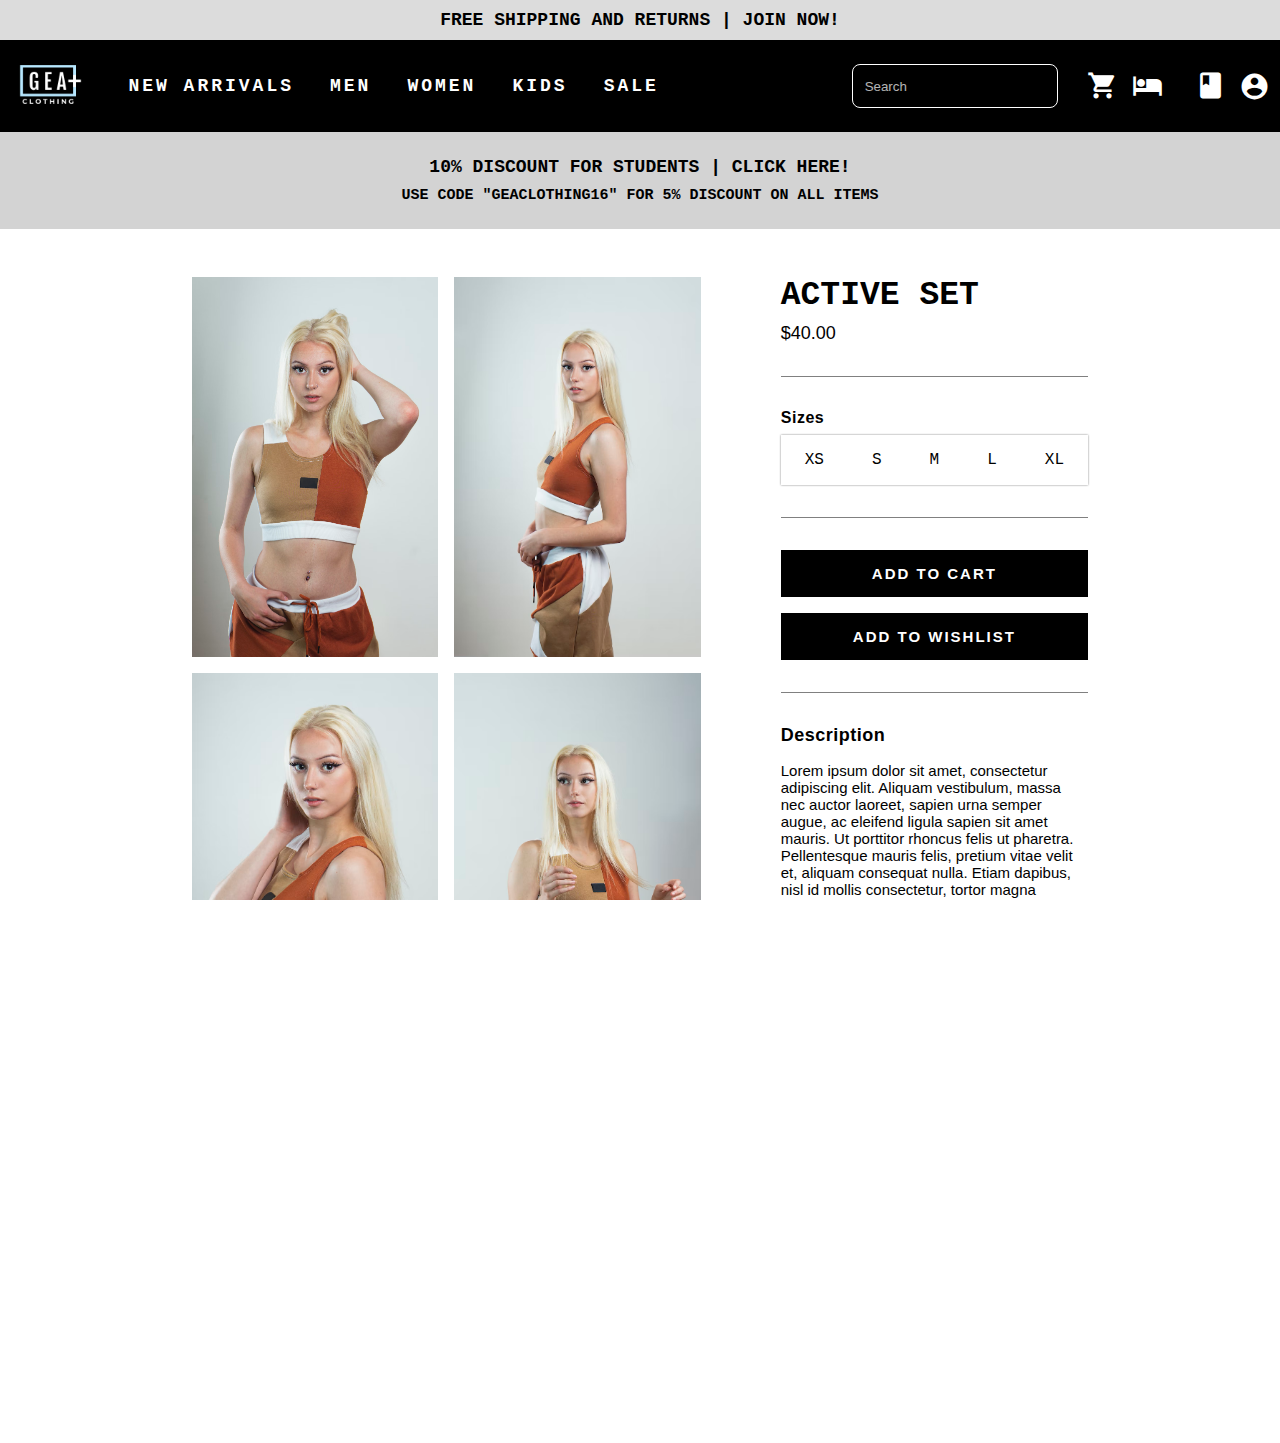
<file: Active Set.html>
<!DOCTYPE html>
    <head>
        <title>Gea Clothing</title>
        <link rel="stylesheet" href="CSS FILE.css">
        <link rel="stylesheet" href="CSS SHOPPING.css">
        <link rel="icon" type="image/x-icon" href="https://i.imgur.com/NLuD8ss.png">
        <link rel="stylesheet" href="https://cdnjs.cloudflare.com/ajax/libs/font-awesome/4.7.0/css/font-awesome.min.css">
        <meta charset="UTF-8">
        <meta http-equiv="X-UA-Compatible" content="IE=edge">
        <meta name="viewport" content="width=device-width, height=device-height, initial-scale=1">
        <link href="https://fonts.googleapis.com/icon?family=Material+Icons" rel="stylesheet">
    </head>
    <body>
        <div class="Freeshipping">
            <a href="Stop-page.html">
                <p>FREE SHIPPING AND RETURNS | JOIN NOW!</p>
            </a>
        </div>
        <div class="topbar">
            <div class="containertop1">
                <div class="Logoicon">
                    <a href="index.html">
                        <button type="submit">
                            <img src="Logoimg.png" alt="Logo Icon" height="75px" width="75px">
                        </button>
                    </a>
                </div>
            </div>
            <div class="containertop2">
                <ul>
                    <li class = maincategory onmouseover="show1()" onmouseout="hide1()">NEW ARRIVALS
                        <div class="dropdownwindow1" onmouseover="show1()" onmouseout="hide1()">
                            <div class="dropgrid">
                                <div class="arrivalsgrid1">
                                    <a href="Stop-page.html">
                                        <h1>In Evidence</h1>
                                    </a>
                                    <ul>
                                        <a href="Stop-page.html">
                                            <li>Collaborations</li>
                                        </a>
                                        <a href="Stop-page.html">
                                            <li>Sales</li>
                                        </a>
                                        <a href="Stop-page.html">
                                            <li>Shop All New</li>
                                        </a>
                                    </ul>
                                </div>
                                <div class="arrivalsgrid2">
                                    <a href="Stop-page.html">
                                        <h1>Men</h1>
                                    </a>
                                    <ul>
                                        <a href="Stop-page.html">
                                            <li>Clothing</li>
                                        </a>
                                        <a href="Stop-page.html">
                                            <li>Shoes</li>
                                        </a>
                                        <a href="Stop-page.html">
                                            <li>Accessories</li>
                                        </a>
                                        <a href="Stop-page.html">
                                            <li>Sports</li>
                                        </a>
                                        <a href="Stop-page.html">
                                            <li>All New</li>
                                        </a>
                                    </ul>
                                </div>
                                <div class="arrivalsgrid3">
                                    <a href="Stop-page.html">
                                        <h1>Women</h1>
                                    </a>
                                    <ul>
                                        <a href="Stop-page.html">
                                            <li>Clothing</li>
                                        </a>
                                        <a href="Stop-page.html">
                                            <li>Shoes</li>
                                        </a>
                                        <a href="Stop-page.html">
                                            <li>Accessories</li>
                                        </a>
                                        <a href="Stop-page.html">
                                            <li>Sports</li>
                                        </a>
                                        <a href="Stop-page.html">
                                            <li>All New</li>
                                        </a>
                                    </ul>
                                </div>
                                <div class="arrivalsgrid4">
                                    <a href="Stop-page.html">
                                        <h1>Kids</h1>
                                    </a>
                                    <ul>
                                        <a href="Stop-page.html">
                                            <li>Boys Clothing</li>
                                        </a>
                                        <a href="Stop-page.html">
                                            <li>Girls Clothing</li>
                                        </a>
                                        <a href="Stop-page.html">
                                            <li>Boys Shoes</li>
                                        </a>
                                        <a href="Stop-page.html">
                                            <li>Girls Shoes</li>
                                        </a>
                                        <a href="Stop-page.html">
                                            <li>Accessories</li>
                                        </a>
                                        <a href="Stop-page.html">
                                            <li>Sports</li>
                                        </a>
                                        <a href="Stop-page.html">
                                            <li>All New</li>
                                        </a>
                                    </ul>
                                </div>
                            </div>
                        </div>
                    </li>
                    <li class = maincategory onmouseover="show2()" onmouseout="hide2()">MEN
                        <div class="dropdownwindow2" onmouseover="show2()" onmouseout="hide2()">
                            <div class="dropgrid">
                                <div class="arrivalsgrid1">
                                    <a href="Stop-page.html">
                                        <h1>Clothing</h1>
                                    </a>
                                    <ul>
                                        <a href="Stop-page.html">
                                            <li>Classics</li>
                                        </a>
                                        <a href="Stop-page.html">
                                            <li>Hoodies</li>
                                        </a>
                                        <a href="Stop-page.html">
                                            <li>Sweatshirts</li>
                                        </a>
                                        <a href="Stop-page.html">
                                            <li>T-shirts</li>
                                        </a>
                                        <a href="Stop-page.html">
                                            <li>Polos</li>
                                        </a>
                                        <a href="Stop-page.html">
                                            <li>Shorts</li>
                                        </a>
                                        <a href="Stop-page.html">
                                            <li>Pants</li>
                                        </a>
                                        <a href="Stop-page.html">
                                            <li>Tracksuit</li>
                                        </a>
                                        <a href="Stop-page.html">
                                            <li>Jackets</li>
                                        </a>
                                    </ul>
                                </div>
                                <div class="arrivalsgrid2">
                                    <a href="Stop-page.html">
                                        <h1>Shoes</h1>
                                    </a>
                                    <ul>
                                        <a href="Stop-page.html">
                                            <li>Classics</li>
                                        </a>
                                        <a href="Stop-page.html">
                                            <li>Running</li>
                                        </a>
                                        <a href="Stop-page.html">
                                            <li>Gym</li>
                                        </a>
                                        <a href="Stop-page.html">
                                            <li>Soccer</li>
                                        </a>
                                        <a href="Stop-page.html">
                                            <li>Water-Shoes</li>
                                        </a>
                                        <a href="Stop-page.html">
                                            <li>Sandals</li>
                                        </a>
                                    </ul>
                                </div>
                                <div class="arrivalsgrid3">
                                    <a href="Stop-page.html">
                                        <h1>Accessories</h1>
                                    </a>
                                    <ul>
                                        <a href="Stop-page.html">
                                            <li>Hats</li>
                                        </a>
                                        <a href="Stop-page.html">
                                            <li>Underwear + Socks</li>
                                        </a>
                                        <a href="Stop-page.html">
                                            <li>Bags + Backpacks</li>
                                        </a>
                                        <a href="Stop-page.html">
                                            <li>Watches</li>
                                        </a>
                                        <a href="Stop-page.html">
                                            <li>Sunglasses</li>
                                        </a>
                                        <a href="Stop-page.html">
                                            <li>Sports Equipment</li>
                                        </a>
                                    </ul>
                                </div>
                                <div class="arrivalsgrid4">
                                    <a href="Stop-page.html">
                                        <h1>Sport</h1>
                                    </a>
                                    <ul>
                                        <a href="Stop-page.html">
                                            <li>Running</li>
                                        </a>
                                        <a href="Stop-page.html">
                                            <li>Basketball</li>
                                        </a>
                                        <a href="Stop-page.html">
                                            <li>Soccer</li>
                                        </a>
                                        <a href="Stop-page.html">
                                            <li>Gym</li>
                                        </a>
                                        <a href="Stop-page.html">
                                            <li>Golf</li>
                                        </a>
                                        <a href="Stop-page.html">
                                            <li>Tennis</li>
                                        </a>
                                        <a href="Stop-page.html">
                                            <li>Yoga</li>
                                        </a>
                                        <a href="Stop-page.html">
                                            <li>Volleyball</li>
                                        </a>
                                        <a href="Stop-page.html">
                                            <li>Water-sports</li>
                                        </a>
                                    </ul>
                                </div>
                            </div>
                        </div>
                    </li>
                    <li class = maincategory onmouseover="show3()" onmouseout="hide3()">WOMEN
                        <div class="dropdownwindow3" onmouseover="show3()" onmouseout="hide3()">
                            <div class="dropgrid">
                                <div class="arrivalsgrid1">
                                    <a href="Stop-page.html">
                                        <h1>Clothing</h1>
                                    </a>
                                    <ul>
                                        <a href="Stop-page.html">
                                            <li>Classics</li>
                                        </a>
                                        <a href="Stop-page.html">
                                            <li>Hoodies</li>
                                        </a>
                                        <a href="Stop-page.html">
                                            <li>Sweatshirts</li>
                                        </a>
                                        <a href="Stop-page.html">
                                            <li>T-shirts</li>
                                        </a>
                                        <a href="Stop-page.html">
                                            <li>Tops</li>
                                        </a>
                                        <a href="Stop-page.html">
                                            <li>Polos</li>
                                        </a>
                                        <a href="Stop-page.html">
                                            <li>Shorts</li>
                                        </a>
                                        <a href="Stop-page.html">
                                            <li>Pants</li>
                                        </a>
                                        <a href="Stop-page.html">
                                            <li>Tracksuit</li>
                                        </a>
                                        <a href="Stop-page.html">
                                            <li>Jackets</li>
                                        </a>
                                    </ul>
                                </div>
                                <div class="arrivalsgrid2">
                                    <a href="Stop-page.html">
                                        <h1>Shoes</h1>
                                    </a>
                                    <ul>
                                        <a href="Stop-page.html">
                                            <li>Classics</li>
                                        </a>
                                        <a href="Stop-page.html">
                                            <li>Running</li>
                                        </a>
                                        <a href="Stop-page.html">
                                            <li>Gym</li>
                                        </a>
                                        <a href="Stop-page.html">
                                            <li>Soccer</li>
                                        </a>
                                        <a href="Stop-page.html">
                                            <li>Water-Shoes</li>
                                        </a>
                                        <a href="Stop-page.html">
                                            <li>Sandals</li>
                                        </a>
                                    </ul>
                                </div>
                                <div class="arrivalsgrid3">
                                    <a href="Stop-page.html">
                                        <h1>Accessories</h1>
                                    </a>
                                    <ul>
                                        <a href="Stop-page.html">
                                            <li>Hats</li>
                                        </a>
                                        <a href="Stop-page.html">
                                            <li>Underwear + Socks</li>
                                        </a>
                                        <a href="Stop-page.html">
                                            <li>Bags + Backpacks</li>
                                        </a>
                                        <a href="Stop-page.html">
                                            <li>Watches</li>
                                        </a>
                                        <a href="Stop-page.html">
                                            <li>Sunglasses</li>
                                        </a>
                                        <a href="Stop-page.html">
                                            <li>Barrette</li>
                                        </a>
                                        <a href="Stop-page.html">
                                            <li>Sports Equipment</li>
                                        </a>
                                    </ul>
                                </div>
                                <div class="arrivalsgrid4">
                                    <a href="Stop-page.html">
                                        <h1>Sport</h1>
                                    </a>
                                    <ul>
                                        <a href="Stop-page.html">
                                            <li>Running</li>
                                        </a>
                                        <a href="Stop-page.html">
                                            <li>Basketball</li>
                                        </a>
                                        <a href="Stop-page.html">
                                            <li>Soccer</li>
                                        </a>
                                        <a href="Stop-page.html">
                                            <li>Gym</li>
                                        </a>
                                        <a href="Stop-page.html">
                                            <li>Golf</li>
                                        </a>
                                        <a href="Stop-page.html">
                                            <li>Tennis</li>
                                        </a>
                                        <a href="Stop-page.html">
                                            <li>Yoga</li>
                                        </a>
                                        <a href="Stop-page.html">
                                            <li>Volleyball</li>
                                        </a>
                                        <a href="Stop-page.html">
                                            <li>Water-sports</li>
                                        </a>
                                    </ul>
                                </div>
                            </div>
                        </div>
                    </li>
                    <li class = maincategory onmouseover="show4()" onmouseout="hide4()">KIDS
                        <div class="dropdownwindow4" onmouseover="show4()" onmouseout="hide4()">
                            <div class="dropgrid">
                                <div class="arrivalsgrid1">
                                    <a href="Stop-page.html">
                                        <h1>Clothing</h1>
                                    </a>
                                    <ul>
                                        <a href="Stop-page.html">
                                            <li>Classics</li>
                                        </a>
                                        <a href="Stop-page.html">
                                            <li>Hoodies</li>
                                        </a>
                                        <a href="Stop-page.html">
                                            <li>Sweatshirts</li>
                                        </a>
                                        <a href="Stop-page.html">
                                            <li>T-shirts</li>
                                        </a>
                                        <a href="Stop-page.html">
                                            <li>Polos</li>
                                        </a>
                                        <a href="Stop-page.html">
                                            <li>Shorts</li>
                                        </a>
                                        <a href="Stop-page.html">
                                            <li>Pants</li>
                                        </a>
                                        <a href="Stop-page.html">
                                            <li>Tracksuit</li>
                                        </a>
                                        <a href="Stop-page.html">
                                            <li>Jackets</li>
                                        </a>
                                    </ul>
                                </div>
                                <div class="arrivalsgrid2">
                                    <a href="Stop-page.html">
                                        <h1>Shoes</h1>
                                    </a>
                                    <ul>
                                        <a href="Stop-page.html">
                                            <li>Classics</li>
                                        </a>
                                        <a href="Stop-page.html">
                                            <li>Running</li>
                                        </a>
                                        <a href="Stop-page.html">
                                            <li>Gym</li>
                                        </a>
                                        <a href="Stop-page.html">
                                            <li>Soccer</li>
                                        </a>
                                        <a href="Stop-page.html">
                                            <li>Water-Shoes</li>
                                        </a>
                                        <a href="Stop-page.html">
                                            <li>Sandals</li>
                                        </a>
                                    </ul>
                                </div>
                                <div class="arrivalsgrid3">
                                    <a href="Stop-page.html">
                                        <h1>Accessories</h1>
                                    </a>
                                    <ul>
                                        <a href="Stop-page.html">
                                            <li>Hats</li>
                                        </a>
                                        <a href="Stop-page.html">
                                            <li>Underwear + Socks</li>
                                        </a>
                                        <a href="Stop-page.html">
                                            <li>Bags + Backpacks</li>
                                        </a>
                                        <a href="Stop-page.html">
                                            <li>Watches</li>
                                        </a>
                                        <a href="Stop-page.html">
                                            <li>Sunglasses</li>
                                        </a>
                                        <a href="Stop-page.html">
                                            <li>Sports Equipment</li>
                                        </a>
                                    </ul>
                                </div>
                                <div class="arrivalsgrid4">
                                    <a href="Stop-page.html">
                                        <h1>Sport</h1>
                                    </a>
                                    <ul>
                                        <a href="Stop-page.html">
                                            <li>Running</li>
                                        </a>
                                        <a href="Stop-page.html">
                                            <li>Basketball</li>
                                        </a>
                                        <a href="Stop-page.html">
                                            <li>Soccer</li>
                                        </a>
                                        <a href="Stop-page.html">
                                            <li>Volleyball</li>
                                        </a>
                                        <a href="Stop-page.html">
                                            <li>Tennis</li>
                                        </a>
                                        <a href="Stop-page.html">
                                            <li>Water-sports</li>
                                        </a>
                                    </ul>
                                </div>
                            </div>
                        </div>
                    </li>
                    <li class = maincategory onmouseover="show5()" onmouseout="hide5()">SALE
                        <div class="dropdownwindow5" onmouseover="show5()" onmouseout="hide5()">
                            <div class="dropgrid">
                                <div class="arrivalsgrid1">
                                    <a href="Stop-page.html">
                                        <h1>Men</h1>
                                    </a>
                                    <ul>
                                        <a href="Stop-page.html">
                                            <li>Clothing</li>
                                        </a>
                                        <a href="Stop-page.html">
                                            <li>Shoes</li>
                                        </a>
                                        <a href="Stop-page.html">
                                            <li>Accessories</li>
                                        </a>
                                        <a href="Stop-page.html">
                                            <li>Sports</li>
                                        </a>
                                    </ul>
                                </div>
                                <div class="arrivalsgrid2">
                                    <a href="Stop-page.html">
                                        <h1>Women</h1>
                                    </a>
                                    <ul>
                                        <a href="Stop-page.html">
                                            <li>Clothing</li>
                                        </a>
                                        <a href="Stop-page.html">
                                            <li>Shoes</li>
                                        </a>
                                        <a href="Stop-page.html">
                                            <li>Accessories</li>
                                        </a>
                                        <a href="Stop-page.html">
                                            <li>Sports</li>
                                        </a>
                                    </ul>
                                </div>
                                <div class="arrivalsgrid3">
                                    <a href="Stop-page.html">
                                        <h1>Kids</h1>
                                    </a>
                                    <ul>
                                        <a href="Stop-page.html">
                                            <li>Boys Clothing</li>
                                        </a>
                                        <a href="Stop-page.html">
                                            <li>Girls Clothing</li>
                                        </a>
                                        <a href="Stop-page.html">
                                            <li>Boys Shoes</li>
                                        </a>
                                        <a href="Stop-page.html">
                                            <li>Girls Shoes</li>
                                        </a>
                                        <a href="Stop-page.html">
                                            <li>Accessories</li>
                                        </a>
                                        <a href="Stop-page.html">
                                            <li>Sports</li>
                                        </a>
                                    </ul>
                                </div>
                            </div>
                        </div>
                    </li>
                </ul>
            </div>
            <div class="containertop3">
                <div class="Searchbar">
                    <button type="submit"><i class="gg-search"></i></button>
                    <input id="searchbar" type="text" onkeyup="searchItems()" placeholder="Search" aria-label="Search through site content">
                    <div class="triangle2"></div>
                    <div class="bikinibar">
                        <div class="barcontent">
                            <h1>SUGGESTED PRODUCTS</h1>
                            <ol>
                                <a class="bikinia" href="Active Set.html">
                                    <img src="Models/Model_Top_4.png" width="25px" height="35px">
                                    <li class="bikinisets">
                                        <p>ACTIVE SET</p>
                                    </li>
                                </a>
                                <a class="bikinia" href="Bright Pink Bikini.html">
                                    <img src="Models/Model_Bikini_1.png" width="25px" height="35px">
                                    <li class="bikinisets">
                                        <p>BRIGHT PINK BIKINI</p>
                                    </li>
                                </a>
                                <a class="bikinia" href="Tennis Dress.html">
                                    <img src="Models/Model_Tennis_4.png" width="25px" height="35px">
                                    <li class="bikinisets">
                                        <p>TENNIS DRESS</p>
                                    </li>
                                </a>
                                <a class="bikinia" href="Light Pink Bikini.html">
                                    <img src="Models/Model_Swimsuit_3.png" width="25px" height="35px">
                                    <li class="bikinisets">
                                        <p>LIGHT PINK BIKINI</p>
                                    </li>
                                </a>
                                <a class="bikinia" href="One Piece Suit.html">
                                    <img src="Models/Model_OnePiece_4.png" width="25px" height="35px">
                                    <li class="bikinisets">
                                        <p>ONE PIECE SUIT</p>
                                    </li>
                                </a>
                                <a class="bikinia" href="White Tanktop.html">
                                    <img src="Models/Model_TankTop_3.png" width="25px" height="35px">
                                    <li class="bikinisets">
                                        <p>WHITE TANKTOP</p>
                                    </li>
                                </a>
                                <a class="bikinia" href="Stripes T-Shirt.html">
                                    <img src="Models/Model_Tshirt_3.png" width="25px" height="35px">
                                    <li class="bikinisets">
                                        <p>STIPES T-SHIRT</p>
                                    </li>
                                </a>
                            </ol>
                        </div>
                    </div>
                </div>
            </div>
            <div class="containertop4">
                <div class="Shoppingcart">
                    <button type="submit">
                        <a href="Stop-page.html">
                            <i class="material-icons">shopping_cart</i>
                        </a>
                    </button>
                </div>
                <div class="Wishlist">
                    <a href="Wishlist.html">
                        <button type="submit">
                            <i class="material-icons">hotel_class</i>
                        </button>
                    </a>
                </div>
                <div class="Account">
                    <button class="accountbutton" type="submit">
                        <i class="material-icons" onclick='showwindow()'>account_circle</i>
                        <div class="accountwindow">
                            <div class="triangle"></div>
                            <div class="windowicons">
                                <i class="material-icons" id="gg-close">close</i>
                            </div>
                            <div class="accountwindowcontent">
                                <ul class="accountas">
                                    <li>
                                        <a href="Stop-page.html">My Account</a>
                                    </li>
                                    <li>
                                        <a href="Stop-page.html">Returns</a>
                                    </li>
                                    <li>
                                        <a href="Stop-page.html">Support</a>
                                    </li>
                                    <li>
                                        <a href="Stop-page.html">Language</a>
                                    </li>
                                </ul>
                                <div class="accountbuttons">
                                    <a class="login" href="Stop-page.html">LOGIN</a>
                                    <a class="register" href="Stop-page.html">REGISTER</a>
                                </div>
                            </div>
                        </div>
                    </button>
                </div>
                <div class="Menu">
                    <button type="submit">
                        <i class="material-icons" onclick="showwindow2()">menu</i>
                        <div class="menuwindow">
                            <div class="triangle3"></div>
                            <div class="menuwindowcontent">
                                <div class="Searchbar2">
                                    <input id="searchbar2" type="text" onkeyup="searchItems2()" placeholder="Search" aria-label="Search through site content">
                                    <i class="material-icons" id="menuclose">close</i>
                                    <div class="triangle4"></div>
                                    <div class="bikinibar2">
                                        <div class="barcontent2">
                                            <h1>SUGGESTED PRODUCTS</h1>
                                            <ol>
                                                <a class="bikinia2" href="Active Set.html">
                                                    <img src="Models/Model_Top_4.png" width="25px" height="35px">
                                                    <li class="bikinisets2">
                                                        <p>ACTIVE SET</p>
                                                    </li>
                                                </a>
                                                <a class="bikinia2" href="Bright Pink Bikini.html">
                                                    <img src="Models/Model_Bikini_1.png" width="25px" height="35px">
                                                    <li class="bikinisets2">
                                                        <p>BRIGHT PINK BIKINI</p>
                                                    </li>
                                                </a>
                                                <a class="bikinia2" href="Tennis Dress.html">
                                                    <img src="Models/Model_Tennis_4.png" width="25px" height="35px">
                                                    <li class="bikinisets2">
                                                        <p>TENNIS DRESS</p>
                                                    </li>
                                                </a>
                                                <a class="bikinia2" href="Light Pink Bikini.html">
                                                    <img src="Models/Model_Swimsuit_3.png" width="25px" height="35px">
                                                    <li class="bikinisets2">
                                                        <p>LIGHT PINK BIKINI</p>
                                                    </li>
                                                </a>
                                                <a class="bikinia2" href="One Piece Suit.html">
                                                    <img src="Models/Model_OnePiece_4.png" width="25px" height="35px">
                                                    <li class="bikinisets2">
                                                        <p>ONE PIECE SUIT</p>
                                                    </li>
                                                </a>
                                                <a class="bikinia2" href="White Tanktop.html">
                                                    <img src="Models/Model_TankTop_3.png" width="25px" height="35px">
                                                    <li class="bikinisets2">
                                                        <p>WHITE TANKTOP</p>
                                                    </li>
                                                </a>
                                                <a class="bikinia2" href="Stripes T-Shirt.html">
                                                    <img src="Models/Model_Tshirt_3.png" width="25px" height="35px">
                                                    <li class="bikinisets2">
                                                        <p>STIPES T-SHIRT</p>
                                                    </li>
                                                </a>
                                            </ol>
                                        </div>
                                    </div>
                                </div>
                                <div class="menucategories">
                                    <ul class="menuas">
                                        <li onclick="arrivals()">NEW ARRIVALS</li>
                                        <li onclick="men()">MEN</li>
                                        <li onclick="women()">WOMEN</li>
                                        <li onclick="kids()">KIDS</li>
                                        <li onclick="sale()">SALE</li>
                                    </ul>
                                    <ul class="Arrivals">
                                        <li>
                                            <a href="Stop-page.html">IN EVIDENCE</a>
                                        </li>
                                        <li>
                                            <a href="Stop-page.html">MEN</a>
                                        </li>
                                        <li>
                                            <a href="Stop-page.html">WOMEN</a>
                                        </li>
                                        <li>
                                            <a href="Stop-page.html">KIDS</a>
                                        </li>
                                    </ul>
                                    <ul class="Men">
                                        <li>
                                            <a href="Stop-page.html">CLOTHING</a>
                                        </li>
                                        <li>
                                            <a href="Stop-page.html">SHOES</a>
                                        </li>
                                        <li>
                                            <a href="Stop-page.html">ACCESSORIES</a>
                                        </li>
                                        <li>
                                            <a href="Stop-page.html">SPORT</a>
                                        </li>
                                    </ul>
                                    <ul class="Women">
                                        <li>
                                            <a href="Stop-page.html">CLOTHING</a>
                                        </li>
                                        <li>
                                            <a href="Stop-page.html">SHOES</a>
                                        </li>
                                        <li>
                                            <a href="Stop-page.html">ACCESSORIES</a>
                                        </li>
                                        <li>
                                            <a href="Stop-page.html">SPORT</a>
                                        </li>
                                    </ul>
                                    <ul class="Kids">
                                        <li>
                                            <a href="Stop-page.html">CLOTHING</a>
                                        </li>
                                        <li>
                                            <a href="Stop-page.html">SHOES</a>
                                        </li>
                                        <li>
                                            <a href="Stop-page.html">ACCESSORIES</a>
                                        </li>
                                        <li>
                                            <a href="Stop-page.html">SPORT</a>
                                        </li>
                                    </ul>
                                    <ul class="Sale">
                                        <li>
                                            <a href="Stop-page.html">MEN</a>
                                        </li>
                                        <li>
                                            <a href="Stop-page.html">WOMEN</a>
                                        </li>
                                        <li>
                                            <a href="Stop-page.html">KIDS</a>
                                        </lI>
                                    </ul>
                                </div>
                            </div>
                        </div>
                    </button>
                </div>
            </div>
        </div>
        <main>
            <div class="Thethird">
                <a href="Stop-page.html">
                    <p>10% DISCOUNT FOR STUDENTS | CLICK HERE!</p>
                </a>
                <span>USE CODE "GEACLOTHING16" FOR 5% DISCOUNT ON ALL ITEMS</span>
            </div>
            <div class="shoppingcontainer">
                <div class="shoppingimg">
                    <img class="a" src="Models/Model_Top_1.png" height="586px" width="400px">
                    <img class="b" src="Models/Model_Top_2.png" height="586px" width="400px">
                    <img class="c" src="Models/Model_Top_4.png" height="586px" width="400px">
                    <img class="d" src="Models/Model_Top_3.png" height="586px" width="400px">
                </div>
                <div class="miniimg">
                    <img src="Models/Model_Top_1.png" height="73.25px" width="50px" onclick="showimg1()">
                    <img src="Models/Model_Top_2.png" height="73.25px" width="50px" onclick="showimg2()">
                    <img src="Models/Model_Top_4.png" height="73.25px" width="50px" onclick="showimg3()">
                    <img src="Models/Model_Top_3.png" height="73.25px" width="50px" onclick="showimg4()">
                </div>
                <div class="shoppingdetails">
                    <div class="shoppinghs">
                        <h1>ACTIVE SET</h1>
                        <h2>$40.00</h2>
                    </div>
                    <div class="sizes">
                        <span>Sizes</span>
                        <ul class="sizelist">
                            <li class="sizeli">XS</li>
                            <li class="sizeli">S</li>
                            <li class="sizeli">M</li>
                            <li class="sizeli">L</li>
                            <li class="sizeli">XL</li>
                        </ul>
                    </div>
                    <div class="addbuttons">
                        <button>
                            <h3>ADD TO CART</h3>
                        </button>
                        <button id="bikini01" onclick="shoppingid1()">
                            <h3>ADD TO WISHLIST</h3>
                        </button>
                    </div>
                    <div class="description">
                        <h4>Description</h4>
                        <p>Lorem ipsum dolor sit amet, consectetur adipiscing elit.
                            Aliquam vestibulum, massa nec auctor laoreet, sapien urna semper augue, ac eleifend ligula sapien sit amet mauris. 
                            Ut porttitor rhoncus felis ut pharetra. Pellentesque mauris felis, pretium vitae velit et, aliquam consequat nulla. 
                            Etiam dapibus, nisl id mollis consectetur, tortor magna semper dolor, viverra pharetra ligula tortor in quam. 
                            Integer porttitor lobortis odio, non venenatis risus convallis blandit. Donec id tellus non purus interdum dictum sit amet eget ante.
                        </p>
                    </div>
                </div>
            </div>
        </main>
        <footer class="contacts">
            <div class="ftgrid">
                <div class="ftgridcolumn1">
                    <a href="Stop-page.html">
                        <h1>Support</h1>
                    </a>
                    <ul>
                        <a href="Stop-page.html">
                            <li>Customer Service</li>
                        </a>
                        <a href="Stop-page.html">
                            <li>Shipping and Delivery</li>
                        </a>
                        <a href="Stop-page.html">
                            <li>FAQs</li>
                        </a>
                        <a href="Stop-page.html">
                            <li>Return Policy</li>
                        </a>
                        <a href="Stop-page.html">
                            <li>Contact Us</li>
                        </a>
                        <a href="Stop-page.html">
                            <li>Store Locator</li>
                        </a>
                        <a href="Stop-page.html">
                            <li>Purchase a Digital Gift Card</li>
                        </a>
                        <a href="Stop-page.html">
                            <li>Service Discount</li>
                        </a>
                        <a href="Stop-page.html">
                            <li>Student Discount</li>
                        </a>
                        <a href="Stop-page.html">
                            <li>Terms & Conditions</li>
                        </a>
                        <a href="Stop-page.html">
                            <li>Privacy Policy</li>
                        </a>
                        <a href="Stop-page.html">
                            <li>Transparency in Supply Chain</li>
                        </a>
                    </ul>
                </div>
                <div class="ftgridcolumn2">
                    <a href="Stop-page.html">
                        <h1>About</h1>
                    </a>
                    <ul>
                        <a href="Stop-page.html">
                            <li>Company</li>
                        </a>
                        <a href="Stop-page.html">
                            <li>News</li>
                        </a>
                        <a href="Stop-page.html">
                            <li>Press Center</li>
                        </a>
                        <a href="Stop-page.html">
                            <li>Investors</li>
                        </a>
                        <a href="Stop-page.html">
                            <li>Employees</li>
                        </a>
                        <a href="Stop-page.html">
                            <li>Careers</li>
                        </a>
                    </ul>
                </div>
                <div class="ftgridcolumn3">
                    <h1>Send me an email!</h1>
                    <form action="https://formsubmit.co/09b8654f0d2f12a6aa67f9601f6c9b0b" method="POST">
                        <input type="email" name="email" placeholder="Email Address" required>
                        <textarea type="text" name="message" placeholder="Write your message here" required></textarea>
                        <button type="submit">Send</button>
                        <input type="hidden" name="_next" value="https://alexf00.github.io/FirstProject//Thanks.html">
                </form>
                </div>
            </div>
        </footer>
        <script src="javascript1.js"></script>
    </body>
</file>
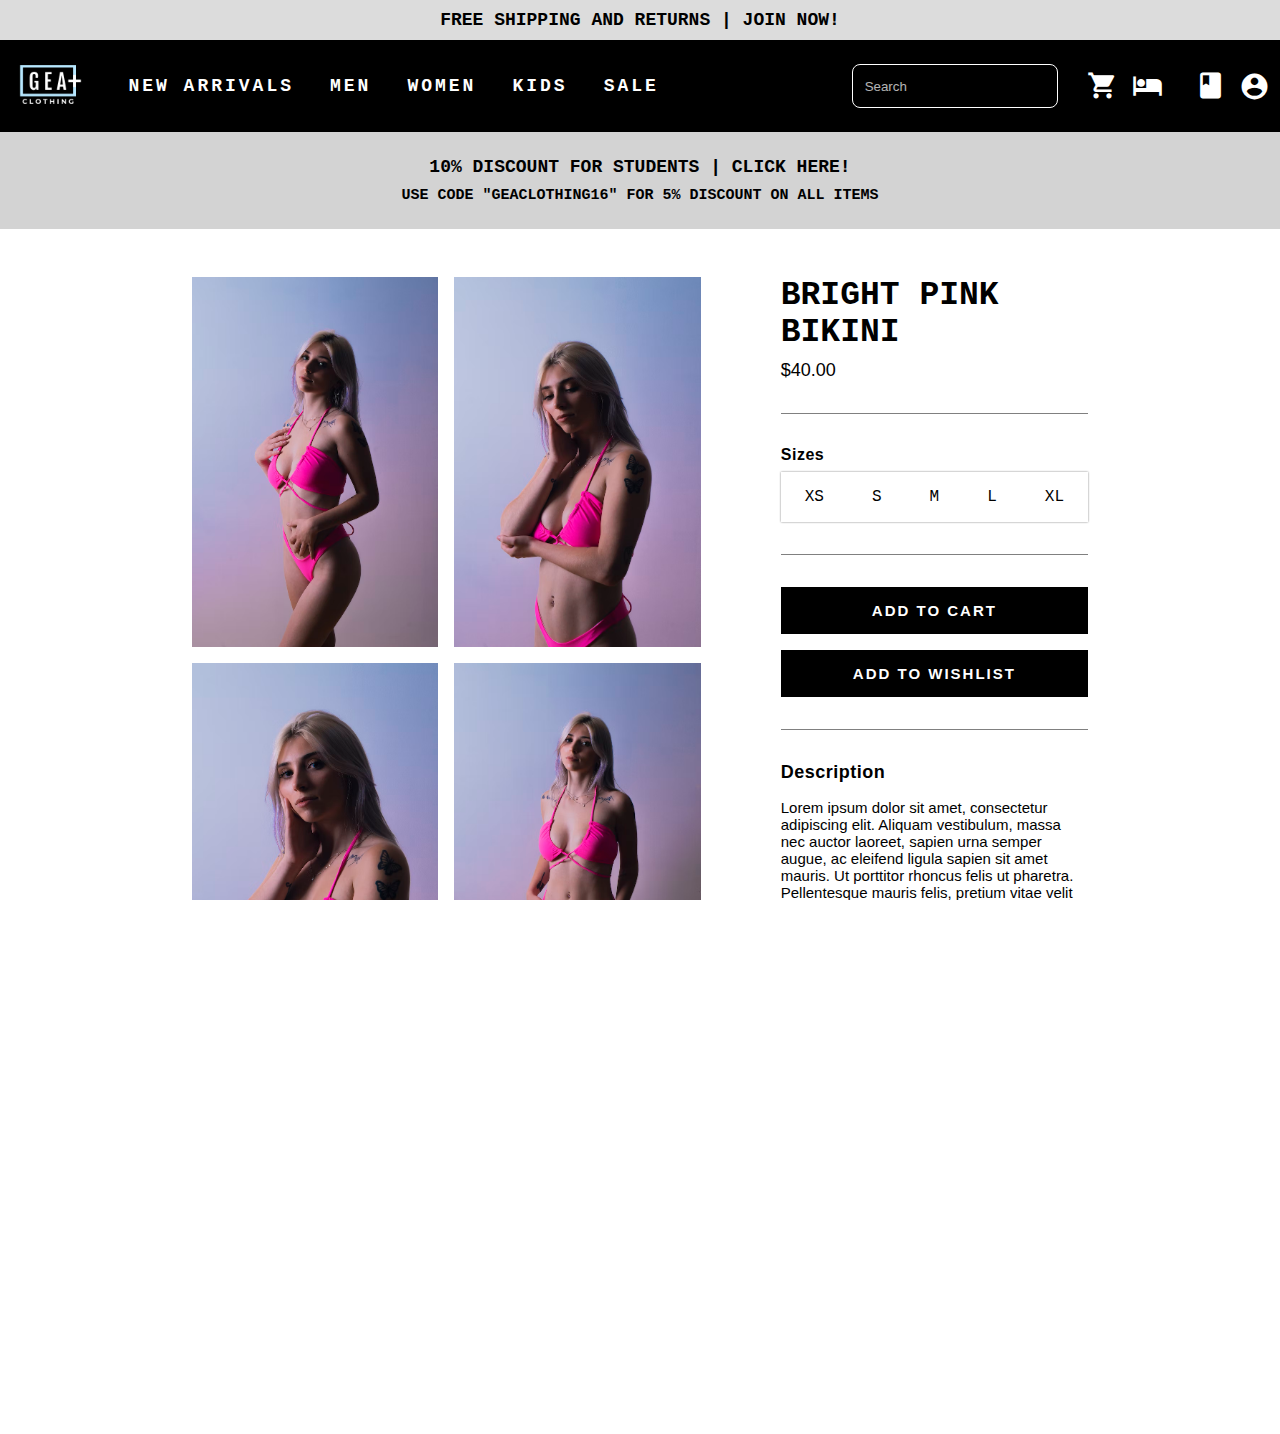
<file: Bright Pink Bikini.html>
<!DOCTYPE html>
    <head>
        <title>Gea Clothing</title>
        <link rel="stylesheet" href="CSS FILE.css">
        <link rel="stylesheet" href="CSS SHOPPING.css">
        <link rel="icon" type="image/x-icon" href="https://i.imgur.com/NLuD8ss.png">
        <link rel="stylesheet" href="https://cdnjs.cloudflare.com/ajax/libs/font-awesome/4.7.0/css/font-awesome.min.css">
        <meta charset="UTF-8">
        <meta http-equiv="X-UA-Compatible" content="IE=edge">
        <meta name="viewport" content="width=device-width, height=device-height, initial-scale=1">
        <link href="https://fonts.googleapis.com/icon?family=Material+Icons" rel="stylesheet">
    </head>
    <body>
        <div class="Freeshipping">
            <a href="Stop-page.html">
                <p>FREE SHIPPING AND RETURNS | JOIN NOW!</p>
            </a>
        </div>
        <div class="topbar">
            <div class="containertop1">
                <div class="Logoicon">
                    <a href="index.html">
                        <button type="submit">
                            <img src="Logoimg.png" alt="Logo Icon" height="75px" width="75px">
                        </button>
                    </a>
                </div>
            </div>
            <div class="containertop2">
                <ul>
                    <li class = maincategory onmouseover="show1()" onmouseout="hide1()">NEW ARRIVALS
                        <div class="dropdownwindow1" onmouseover="show1()" onmouseout="hide1()">
                            <div class="dropgrid">
                                <div class="arrivalsgrid1">
                                    <a href="Stop-page.html">
                                        <h1>In Evidence</h1>
                                    </a>
                                    <ul>
                                        <a href="Stop-page.html">
                                            <li>Collaborations</li>
                                        </a>
                                        <a href="Stop-page.html">
                                            <li>Sales</li>
                                        </a>
                                        <a href="Stop-page.html">
                                            <li>Shop All New</li>
                                        </a>
                                    </ul>
                                </div>
                                <div class="arrivalsgrid2">
                                    <a href="Stop-page.html">
                                        <h1>Men</h1>
                                    </a>
                                    <ul>
                                        <a href="Stop-page.html">
                                            <li>Clothing</li>
                                        </a>
                                        <a href="Stop-page.html">
                                            <li>Shoes</li>
                                        </a>
                                        <a href="Stop-page.html">
                                            <li>Accessories</li>
                                        </a>
                                        <a href="Stop-page.html">
                                            <li>Sports</li>
                                        </a>
                                        <a href="Stop-page.html">
                                            <li>All New</li>
                                        </a>
                                    </ul>
                                </div>
                                <div class="arrivalsgrid3">
                                    <a href="Stop-page.html">
                                        <h1>Women</h1>
                                    </a>
                                    <ul>
                                        <a href="Stop-page.html">
                                            <li>Clothing</li>
                                        </a>
                                        <a href="Stop-page.html">
                                            <li>Shoes</li>
                                        </a>
                                        <a href="Stop-page.html">
                                            <li>Accessories</li>
                                        </a>
                                        <a href="Stop-page.html">
                                            <li>Sports</li>
                                        </a>
                                        <a href="Stop-page.html">
                                            <li>All New</li>
                                        </a>
                                    </ul>
                                </div>
                                <div class="arrivalsgrid4">
                                    <a href="Stop-page.html">
                                        <h1>Kids</h1>
                                    </a>
                                    <ul>
                                        <a href="Stop-page.html">
                                            <li>Boys Clothing</li>
                                        </a>
                                        <a href="Stop-page.html">
                                            <li>Girls Clothing</li>
                                        </a>
                                        <a href="Stop-page.html">
                                            <li>Boys Shoes</li>
                                        </a>
                                        <a href="Stop-page.html">
                                            <li>Girls Shoes</li>
                                        </a>
                                        <a href="Stop-page.html">
                                            <li>Accessories</li>
                                        </a>
                                        <a href="Stop-page.html">
                                            <li>Sports</li>
                                        </a>
                                        <a href="Stop-page.html">
                                            <li>All New</li>
                                        </a>
                                    </ul>
                                </div>
                            </div>
                        </div>
                    </li>
                    <li class = maincategory onmouseover="show2()" onmouseout="hide2()">MEN
                        <div class="dropdownwindow2" onmouseover="show2()" onmouseout="hide2()">
                            <div class="dropgrid">
                                <div class="arrivalsgrid1">
                                    <a href="Stop-page.html">
                                        <h1>Clothing</h1>
                                    </a>
                                    <ul>
                                        <a href="Stop-page.html">
                                            <li>Classics</li>
                                        </a>
                                        <a href="Stop-page.html">
                                            <li>Hoodies</li>
                                        </a>
                                        <a href="Stop-page.html">
                                            <li>Sweatshirts</li>
                                        </a>
                                        <a href="Stop-page.html">
                                            <li>T-shirts</li>
                                        </a>
                                        <a href="Stop-page.html">
                                            <li>Polos</li>
                                        </a>
                                        <a href="Stop-page.html">
                                            <li>Shorts</li>
                                        </a>
                                        <a href="Stop-page.html">
                                            <li>Pants</li>
                                        </a>
                                        <a href="Stop-page.html">
                                            <li>Tracksuit</li>
                                        </a>
                                        <a href="Stop-page.html">
                                            <li>Jackets</li>
                                        </a>
                                    </ul>
                                </div>
                                <div class="arrivalsgrid2">
                                    <a href="Stop-page.html">
                                        <h1>Shoes</h1>
                                    </a>
                                    <ul>
                                        <a href="Stop-page.html">
                                            <li>Classics</li>
                                        </a>
                                        <a href="Stop-page.html">
                                            <li>Running</li>
                                        </a>
                                        <a href="Stop-page.html">
                                            <li>Gym</li>
                                        </a>
                                        <a href="Stop-page.html">
                                            <li>Soccer</li>
                                        </a>
                                        <a href="Stop-page.html">
                                            <li>Water-Shoes</li>
                                        </a>
                                        <a href="Stop-page.html">
                                            <li>Sandals</li>
                                        </a>
                                    </ul>
                                </div>
                                <div class="arrivalsgrid3">
                                    <a href="Stop-page.html">
                                        <h1>Accessories</h1>
                                    </a>
                                    <ul>
                                        <a href="Stop-page.html">
                                            <li>Hats</li>
                                        </a>
                                        <a href="Stop-page.html">
                                            <li>Underwear + Socks</li>
                                        </a>
                                        <a href="Stop-page.html">
                                            <li>Bags + Backpacks</li>
                                        </a>
                                        <a href="Stop-page.html">
                                            <li>Watches</li>
                                        </a>
                                        <a href="Stop-page.html">
                                            <li>Sunglasses</li>
                                        </a>
                                        <a href="Stop-page.html">
                                            <li>Sports Equipment</li>
                                        </a>
                                    </ul>
                                </div>
                                <div class="arrivalsgrid4">
                                    <a href="Stop-page.html">
                                        <h1>Sport</h1>
                                    </a>
                                    <ul>
                                        <a href="Stop-page.html">
                                            <li>Running</li>
                                        </a>
                                        <a href="Stop-page.html">
                                            <li>Basketball</li>
                                        </a>
                                        <a href="Stop-page.html">
                                            <li>Soccer</li>
                                        </a>
                                        <a href="Stop-page.html">
                                            <li>Gym</li>
                                        </a>
                                        <a href="Stop-page.html">
                                            <li>Golf</li>
                                        </a>
                                        <a href="Stop-page.html">
                                            <li>Tennis</li>
                                        </a>
                                        <a href="Stop-page.html">
                                            <li>Yoga</li>
                                        </a>
                                        <a href="Stop-page.html">
                                            <li>Volleyball</li>
                                        </a>
                                        <a href="Stop-page.html">
                                            <li>Water-sports</li>
                                        </a>
                                    </ul>
                                </div>
                            </div>
                        </div>
                    </li>
                    <li class = maincategory onmouseover="show3()" onmouseout="hide3()">WOMEN
                        <div class="dropdownwindow3" onmouseover="show3()" onmouseout="hide3()">
                            <div class="dropgrid">
                                <div class="arrivalsgrid1">
                                    <a href="Stop-page.html">
                                        <h1>Clothing</h1>
                                    </a>
                                    <ul>
                                        <a href="Stop-page.html">
                                            <li>Classics</li>
                                        </a>
                                        <a href="Stop-page.html">
                                            <li>Hoodies</li>
                                        </a>
                                        <a href="Stop-page.html">
                                            <li>Sweatshirts</li>
                                        </a>
                                        <a href="Stop-page.html">
                                            <li>T-shirts</li>
                                        </a>
                                        <a href="Stop-page.html">
                                            <li>Tops</li>
                                        </a>
                                        <a href="Stop-page.html">
                                            <li>Polos</li>
                                        </a>
                                        <a href="Stop-page.html">
                                            <li>Shorts</li>
                                        </a>
                                        <a href="Stop-page.html">
                                            <li>Pants</li>
                                        </a>
                                        <a href="Stop-page.html">
                                            <li>Tracksuit</li>
                                        </a>
                                        <a href="Stop-page.html">
                                            <li>Jackets</li>
                                        </a>
                                    </ul>
                                </div>
                                <div class="arrivalsgrid2">
                                    <a href="Stop-page.html">
                                        <h1>Shoes</h1>
                                    </a>
                                    <ul>
                                        <a href="Stop-page.html">
                                            <li>Classics</li>
                                        </a>
                                        <a href="Stop-page.html">
                                            <li>Running</li>
                                        </a>
                                        <a href="Stop-page.html">
                                            <li>Gym</li>
                                        </a>
                                        <a href="Stop-page.html">
                                            <li>Soccer</li>
                                        </a>
                                        <a href="Stop-page.html">
                                            <li>Water-Shoes</li>
                                        </a>
                                        <a href="Stop-page.html">
                                            <li>Sandals</li>
                                        </a>
                                    </ul>
                                </div>
                                <div class="arrivalsgrid3">
                                    <a href="Stop-page.html">
                                        <h1>Accessories</h1>
                                    </a>
                                    <ul>
                                        <a href="Stop-page.html">
                                            <li>Hats</li>
                                        </a>
                                        <a href="Stop-page.html">
                                            <li>Underwear + Socks</li>
                                        </a>
                                        <a href="Stop-page.html">
                                            <li>Bags + Backpacks</li>
                                        </a>
                                        <a href="Stop-page.html">
                                            <li>Watches</li>
                                        </a>
                                        <a href="Stop-page.html">
                                            <li>Sunglasses</li>
                                        </a>
                                        <a href="Stop-page.html">
                                            <li>Barrette</li>
                                        </a>
                                        <a href="Stop-page.html">
                                            <li>Sports Equipment</li>
                                        </a>
                                    </ul>
                                </div>
                                <div class="arrivalsgrid4">
                                    <a href="Stop-page.html">
                                        <h1>Sport</h1>
                                    </a>
                                    <ul>
                                        <a href="Stop-page.html">
                                            <li>Running</li>
                                        </a>
                                        <a href="Stop-page.html">
                                            <li>Basketball</li>
                                        </a>
                                        <a href="Stop-page.html">
                                            <li>Soccer</li>
                                        </a>
                                        <a href="Stop-page.html">
                                            <li>Gym</li>
                                        </a>
                                        <a href="Stop-page.html">
                                            <li>Golf</li>
                                        </a>
                                        <a href="Stop-page.html">
                                            <li>Tennis</li>
                                        </a>
                                        <a href="Stop-page.html">
                                            <li>Yoga</li>
                                        </a>
                                        <a href="Stop-page.html">
                                            <li>Volleyball</li>
                                        </a>
                                        <a href="Stop-page.html">
                                            <li>Water-sports</li>
                                        </a>
                                    </ul>
                                </div>
                            </div>
                        </div>
                    </li>
                    <li class = maincategory onmouseover="show4()" onmouseout="hide4()">KIDS
                        <div class="dropdownwindow4" onmouseover="show4()" onmouseout="hide4()">
                            <div class="dropgrid">
                                <div class="arrivalsgrid1">
                                    <a href="Stop-page.html">
                                        <h1>Clothing</h1>
                                    </a>
                                    <ul>
                                        <a href="Stop-page.html">
                                            <li>Classics</li>
                                        </a>
                                        <a href="Stop-page.html">
                                            <li>Hoodies</li>
                                        </a>
                                        <a href="Stop-page.html">
                                            <li>Sweatshirts</li>
                                        </a>
                                        <a href="Stop-page.html">
                                            <li>T-shirts</li>
                                        </a>
                                        <a href="Stop-page.html">
                                            <li>Polos</li>
                                        </a>
                                        <a href="Stop-page.html">
                                            <li>Shorts</li>
                                        </a>
                                        <a href="Stop-page.html">
                                            <li>Pants</li>
                                        </a>
                                        <a href="Stop-page.html">
                                            <li>Tracksuit</li>
                                        </a>
                                        <a href="Stop-page.html">
                                            <li>Jackets</li>
                                        </a>
                                    </ul>
                                </div>
                                <div class="arrivalsgrid2">
                                    <a href="Stop-page.html">
                                        <h1>Shoes</h1>
                                    </a>
                                    <ul>
                                        <a href="Stop-page.html">
                                            <li>Classics</li>
                                        </a>
                                        <a href="Stop-page.html">
                                            <li>Running</li>
                                        </a>
                                        <a href="Stop-page.html">
                                            <li>Gym</li>
                                        </a>
                                        <a href="Stop-page.html">
                                            <li>Soccer</li>
                                        </a>
                                        <a href="Stop-page.html">
                                            <li>Water-Shoes</li>
                                        </a>
                                        <a href="Stop-page.html">
                                            <li>Sandals</li>
                                        </a>
                                    </ul>
                                </div>
                                <div class="arrivalsgrid3">
                                    <a href="Stop-page.html">
                                        <h1>Accessories</h1>
                                    </a>
                                    <ul>
                                        <a href="Stop-page.html">
                                            <li>Hats</li>
                                        </a>
                                        <a href="Stop-page.html">
                                            <li>Underwear + Socks</li>
                                        </a>
                                        <a href="Stop-page.html">
                                            <li>Bags + Backpacks</li>
                                        </a>
                                        <a href="Stop-page.html">
                                            <li>Watches</li>
                                        </a>
                                        <a href="Stop-page.html">
                                            <li>Sunglasses</li>
                                        </a>
                                        <a href="Stop-page.html">
                                            <li>Sports Equipment</li>
                                        </a>
                                    </ul>
                                </div>
                                <div class="arrivalsgrid4">
                                    <a href="Stop-page.html">
                                        <h1>Sport</h1>
                                    </a>
                                    <ul>
                                        <a href="Stop-page.html">
                                            <li>Running</li>
                                        </a>
                                        <a href="Stop-page.html">
                                            <li>Basketball</li>
                                        </a>
                                        <a href="Stop-page.html">
                                            <li>Soccer</li>
                                        </a>
                                        <a href="Stop-page.html">
                                            <li>Volleyball</li>
                                        </a>
                                        <a href="Stop-page.html">
                                            <li>Tennis</li>
                                        </a>
                                        <a href="Stop-page.html">
                                            <li>Water-sports</li>
                                        </a>
                                    </ul>
                                </div>
                            </div>
                        </div>
                    </li>
                    <li class = maincategory onmouseover="show5()" onmouseout="hide5()">SALE
                        <div class="dropdownwindow5" onmouseover="show5()" onmouseout="hide5()">
                            <div class="dropgrid">
                                <div class="arrivalsgrid1">
                                    <a href="Stop-page.html">
                                        <h1>Men</h1>
                                    </a>
                                    <ul>
                                        <a href="Stop-page.html">
                                            <li>Clothing</li>
                                        </a>
                                        <a href="Stop-page.html">
                                            <li>Shoes</li>
                                        </a>
                                        <a href="Stop-page.html">
                                            <li>Accessories</li>
                                        </a>
                                        <a href="Stop-page.html">
                                            <li>Sports</li>
                                        </a>
                                    </ul>
                                </div>
                                <div class="arrivalsgrid2">
                                    <a href="Stop-page.html">
                                        <h1>Women</h1>
                                    </a>
                                    <ul>
                                        <a href="Stop-page.html">
                                            <li>Clothing</li>
                                        </a>
                                        <a href="Stop-page.html">
                                            <li>Shoes</li>
                                        </a>
                                        <a href="Stop-page.html">
                                            <li>Accessories</li>
                                        </a>
                                        <a href="Stop-page.html">
                                            <li>Sports</li>
                                        </a>
                                    </ul>
                                </div>
                                <div class="arrivalsgrid3">
                                    <a href="Stop-page.html">
                                        <h1>Kids</h1>
                                    </a>
                                    <ul>
                                        <a href="Stop-page.html">
                                            <li>Boys Clothing</li>
                                        </a>
                                        <a href="Stop-page.html">
                                            <li>Girls Clothing</li>
                                        </a>
                                        <a href="Stop-page.html">
                                            <li>Boys Shoes</li>
                                        </a>
                                        <a href="Stop-page.html">
                                            <li>Girls Shoes</li>
                                        </a>
                                        <a href="Stop-page.html">
                                            <li>Accessories</li>
                                        </a>
                                        <a href="Stop-page.html">
                                            <li>Sports</li>
                                        </a>
                                    </ul>
                                </div>
                            </div>
                        </div>
                    </li>
                </ul>
            </div>
            <div class="containertop3">
                <div class="Searchbar">
                    <button type="submit"><i class="gg-search"></i></button>
                    <input id="searchbar" type="text" onkeyup="searchItems()" placeholder="Search" aria-label="Search through site content">
                    <div class="triangle2"></div>
                    <div class="bikinibar">
                        <div class="barcontent">
                            <h1>SUGGESTED PRODUCTS</h1>
                            <ol>
                                <a class="bikinia" href="Active Set.html">
                                    <img src="Models/Model_Top_4.png" width="25px" height="35px">
                                    <li class="bikinisets">
                                        <p>ACTIVE SET</p>
                                    </li>
                                </a>
                                <a class="bikinia" href="Bright Pink Bikini.html">
                                    <img src="Models/Model_Bikini_1.png" width="25px" height="35px">
                                    <li class="bikinisets">
                                        <p>BRIGHT PINK BIKINI</p>
                                    </li>
                                </a>
                                <a class="bikinia" href="Tennis Dress.html">
                                    <img src="Models/Model_Tennis_4.png" width="25px" height="35px">
                                    <li class="bikinisets">
                                        <p>TENNIS DRESS</p>
                                    </li>
                                </a>
                                <a class="bikinia" href="Light Pink Bikini.html">
                                    <img src="Models/Model_Swimsuit_3.png" width="25px" height="35px">
                                    <li class="bikinisets">
                                        <p>LIGHT PINK BIKINI</p>
                                    </li>
                                </a>
                                <a class="bikinia" href="One Piece Suit.html">
                                    <img src="Models/Model_OnePiece_4.png" width="25px" height="35px">
                                    <li class="bikinisets">
                                        <p>ONE PIECE SUIT</p>
                                    </li>
                                </a>
                                <a class="bikinia" href="White Tanktop.html">
                                    <img src="Models/Model_TankTop_3.png" width="25px" height="35px">
                                    <li class="bikinisets">
                                        <p>WHITE TANKTOP</p>
                                    </li>
                                </a>
                                <a class="bikinia" href="Stripes T-Shirt.html">
                                    <img src="Models/Model_Tshirt_3.png" width="25px" height="35px">
                                    <li class="bikinisets">
                                        <p>STIPES T-SHIRT</p>
                                    </li>
                                </a>
                            </ol>
                        </div>
                    </div>
                </div>
            </div>
            <div class="containertop4">
                <div class="Shoppingcart">
                    <button type="submit">
                        <a href="Stop-page.html">
                            <i class="material-icons">shopping_cart</i>
                        </a>
                    </button>
                </div>
                <div class="Wishlist">
                    <a href="Wishlist.html">
                        <button type="submit">
                            <i class="material-icons">hotel_class</i>
                        </button>
                    </a>
                </div>
                <div class="Account">
                    <button class="accountbutton" type="submit">
                        <i class="material-icons" onclick='showwindow()'>account_circle</i>
                        <div class="accountwindow">
                            <div class="triangle"></div>
                            <div class="windowicons">
                                <i class="material-icons" id="gg-close">close</i>
                            </div>
                            <div class="accountwindowcontent">
                                <ul class="accountas">
                                    <li>
                                        <a href="Stop-page.html">My Account</a>
                                    </li>
                                    <li>
                                        <a href="Stop-page.html">Returns</a>
                                    </li>
                                    <li>
                                        <a href="Stop-page.html">Support</a>
                                    </li>
                                    <li>
                                        <a href="Stop-page.html">Language</a>
                                    </li>
                                </ul>
                                <div class="accountbuttons">
                                    <a class="login" href="Stop-page.html">LOGIN</a>
                                    <a class="register" href="Stop-page.html">REGISTER</a>
                                </div>
                            </div>
                        </div>
                    </button>
                </div>
                <div class="Menu">
                    <button type="submit">
                        <i class="material-icons" onclick="showwindow2()">menu</i>
                        <div class="menuwindow">
                            <div class="triangle3"></div>
                            <div class="menuwindowcontent">
                                <div class="Searchbar2">
                                    <input id="searchbar2" type="text" onkeyup="searchItems2()" placeholder="Search" aria-label="Search through site content">
                                    <i class="material-icons" id="menuclose">close</i>
                                    <div class="triangle4"></div>
                                    <div class="bikinibar2">
                                        <div class="barcontent2">
                                            <h1>SUGGESTED PRODUCTS</h1>
                                            <ol>
                                                <a class="bikinia2" href="Active Set.html">
                                                    <img src="Models/Model_Top_4.png" width="25px" height="35px">
                                                    <li class="bikinisets2">
                                                        <p>ACTIVE SET</p>
                                                    </li>
                                                </a>
                                                <a class="bikinia2" href="Bright Pink Bikini.html">
                                                    <img src="Models/Model_Bikini_1.png" width="25px" height="35px">
                                                    <li class="bikinisets2">
                                                        <p>BRIGHT PINK BIKINI</p>
                                                    </li>
                                                </a>
                                                <a class="bikinia2" href="Tennis Dress.html">
                                                    <img src="Models/Model_Tennis_4.png" width="25px" height="35px">
                                                    <li class="bikinisets2">
                                                        <p>TENNIS DRESS</p>
                                                    </li>
                                                </a>
                                                <a class="bikinia2" href="Light Pink Bikini.html">
                                                    <img src="Models/Model_Swimsuit_3.png" width="25px" height="35px">
                                                    <li class="bikinisets2">
                                                        <p>LIGHT PINK BIKINI</p>
                                                    </li>
                                                </a>
                                                <a class="bikinia2" href="One Piece Suit.html">
                                                    <img src="Models/Model_OnePiece_4.png" width="25px" height="35px">
                                                    <li class="bikinisets2">
                                                        <p>ONE PIECE SUIT</p>
                                                    </li>
                                                </a>
                                                <a class="bikinia2" href="White Tanktop.html">
                                                    <img src="Models/Model_TankTop_3.png" width="25px" height="35px">
                                                    <li class="bikinisets2">
                                                        <p>WHITE TANKTOP</p>
                                                    </li>
                                                </a>
                                                <a class="bikinia2" href="Stripes T-Shirt.html">
                                                    <img src="Models/Model_Tshirt_3.png" width="25px" height="35px">
                                                    <li class="bikinisets2">
                                                        <p>STIPES T-SHIRT</p>
                                                    </li>
                                                </a>
                                            </ol>
                                        </div>
                                    </div>
                                </div>
                                <div class="menucategories">
                                    <ul class="menuas">
                                        <li onclick="arrivals()">NEW ARRIVALS</li>
                                        <li onclick="men()">MEN</li>
                                        <li onclick="women()">WOMEN</li>
                                        <li onclick="kids()">KIDS</li>
                                        <li onclick="sale()">SALE</li>
                                    </ul>
                                    <ul class="Arrivals">
                                        <li>
                                            <a href="Stop-page.html">IN EVIDENCE</a>
                                        </li>
                                        <li>
                                            <a href="Stop-page.html">MEN</a>
                                        </li>
                                        <li>
                                            <a href="Stop-page.html">WOMEN</a>
                                        </li>
                                        <li>
                                            <a href="Stop-page.html">KIDS</a>
                                        </li>
                                    </ul>
                                    <ul class="Men">
                                        <li>
                                            <a href="Stop-page.html">CLOTHING</a>
                                        </li>
                                        <li>
                                            <a href="Stop-page.html">SHOES</a>
                                        </li>
                                        <li>
                                            <a href="Stop-page.html">ACCESSORIES</a>
                                        </li>
                                        <li>
                                            <a href="Stop-page.html">SPORT</a>
                                        </li>
                                    </ul>
                                    <ul class="Women">
                                        <li>
                                            <a href="Stop-page.html">CLOTHING</a>
                                        </li>
                                        <li>
                                            <a href="Stop-page.html">SHOES</a>
                                        </li>
                                        <li>
                                            <a href="Stop-page.html">ACCESSORIES</a>
                                        </li>
                                        <li>
                                            <a href="Stop-page.html">SPORT</a>
                                        </li>
                                    </ul>
                                    <ul class="Kids">
                                        <li>
                                            <a href="Stop-page.html">CLOTHING</a>
                                        </li>
                                        <li>
                                            <a href="Stop-page.html">SHOES</a>
                                        </li>
                                        <li>
                                            <a href="Stop-page.html">ACCESSORIES</a>
                                        </li>
                                        <li>
                                            <a href="Stop-page.html">SPORT</a>
                                        </li>
                                    </ul>
                                    <ul class="Sale">
                                        <li>
                                            <a href="Stop-page.html">MEN</a>
                                        </li>
                                        <li>
                                            <a href="Stop-page.html">WOMEN</a>
                                        </li>
                                        <li>
                                            <a href="Stop-page.html">KIDS</a>
                                        </lI>
                                    </ul>
                                </div>
                            </div>
                        </div>
                    </button>
                </div>
            </div>
        </div>
        <main>
            <div class="Thethird">
                <a href="Stop-page.html">
                    <p>10% DISCOUNT FOR STUDENTS | CLICK HERE!</p>
                </a>
                <span>USE CODE "GEACLOTHING16" FOR 5% DISCOUNT ON ALL ITEMS</span>
            </div>
            <div class="shoppingcontainer">
                <div class="shoppingimg">
                    <img class="a" src="Models/Model_Bikini_2.png" height="586px" width="400px">
                    <img class="b" src="Models/Model_Bikini_3.png" height="586px" width="400px">
                    <img class="c" src="Models/Model_Bikini_1.png" height="586px" width="400px">
                    <img class="d" src="Models/Model_Bikini_4.png" height="586px" width="400px">
                </div>
                <div class="miniimg">
                    <img src="Models/Model_Bikini_2.png" height="73.25px" width="50px" onclick="showimg1()">
                    <img src="Models/Model_Bikini_3.png" height="73.25px" width="50px" onclick="showimg2()">
                    <img src="Models/Model_Bikini_1.png" height="73.25px" width="50px" onclick="showimg3()">
                    <img src="Models/Model_Bikini_4.png" height="73.25px" width="50px" onclick="showimg4()">
                </div>
                <div class="shoppingdetails">
                    <div class="shoppinghs">
                        <h1>BRIGHT PINK BIKINI</h1>
                        <h2>$40.00</h2>
                    </div>
                    <div class="sizes">
                        <span>Sizes</span>
                        <ul class="sizelist">
                            <li class="sizeli">XS</li>
                            <li class="sizeli">S</li>
                            <li class="sizeli">M</li>
                            <li class="sizeli">L</li>
                            <li class="sizeli">XL</li>
                        </ul>
                    </div>
                    <div class="addbuttons">
                        <button>
                            <h3>ADD TO CART</h3>
                        </button>
                        <button id="bikini02" onclick="shoppingid2()">
                            <h3>ADD TO WISHLIST</h3>
                        </button>
                    </div>
                    <div class="description">
                        <h4>Description</h4>
                        <p>Lorem ipsum dolor sit amet, consectetur adipiscing elit.
                            Aliquam vestibulum, massa nec auctor laoreet, sapien urna semper augue, ac eleifend ligula sapien sit amet mauris. 
                            Ut porttitor rhoncus felis ut pharetra. Pellentesque mauris felis, pretium vitae velit et, aliquam consequat nulla. 
                            Etiam dapibus, nisl id mollis consectetur, tortor magna semper dolor, viverra pharetra ligula tortor in quam. 
                            Integer porttitor lobortis odio, non venenatis risus convallis blandit. Donec id tellus non purus interdum dictum sit amet eget ante.
                        </p>
                    </div>
                </div>
            </div>
        </main>
        <footer class="contacts">
            <div class="ftgrid">
                <div class="ftgridcolumn1">
                    <a href="Stop-page.html">
                        <h1>Support</h1>
                    </a>
                    <ul>
                        <a href="Stop-page.html">
                            <li>Customer Service</li>
                        </a>
                        <a href="Stop-page.html">
                            <li>Shipping and Delivery</li>
                        </a>
                        <a href="Stop-page.html">
                            <li>FAQs</li>
                        </a>
                        <a href="Stop-page.html">
                            <li>Return Policy</li>
                        </a>
                        <a href="Stop-page.html">
                            <li>Contact Us</li>
                        </a>
                        <a href="Stop-page.html">
                            <li>Store Locator</li>
                        </a>
                        <a href="Stop-page.html">
                            <li>Purchase a Digital Gift Card</li>
                        </a>
                        <a href="Stop-page.html">
                            <li>Service Discount</li>
                        </a>
                        <a href="Stop-page.html">
                            <li>Student Discount</li>
                        </a>
                        <a href="Stop-page.html">
                            <li>Terms & Conditions</li>
                        </a>
                        <a href="Stop-page.html">
                            <li>Privacy Policy</li>
                        </a>
                        <a href="Stop-page.html">
                            <li>Transparency in Supply Chain</li>
                        </a>
                    </ul>
                </div>
                <div class="ftgridcolumn2">
                    <a href="Stop-page.html">
                        <h1>About</h1>
                    </a>
                    <ul>
                        <a href="Stop-page.html">
                            <li>Company</li>
                        </a>
                        <a href="Stop-page.html">
                            <li>News</li>
                        </a>
                        <a href="Stop-page.html">
                            <li>Press Center</li>
                        </a>
                        <a href="Stop-page.html">
                            <li>Investors</li>
                        </a>
                        <a href="Stop-page.html">
                            <li>Employees</li>
                        </a>
                        <a href="Stop-page.html">
                            <li>Careers</li>
                        </a>
                    </ul>
                </div>
                <div class="ftgridcolumn3">
                    <h1>Send me an email!</h1>
                    <form action="https://formsubmit.co/09b8654f0d2f12a6aa67f9601f6c9b0b" method="POST">
                        <input type="email" name="email" placeholder="Email Address" required>
                        <textarea type="text" name="message" placeholder="Write your message here" required></textarea>
                        <button type="submit">Send</button>
                        <input type="hidden" name="_next" value="https://alexf00.github.io/FirstProject//Thanks.html">
                </form>
                </div>
            </div>
        </footer>
        <script src="javascript1.js"></script>
    </body>
</file>
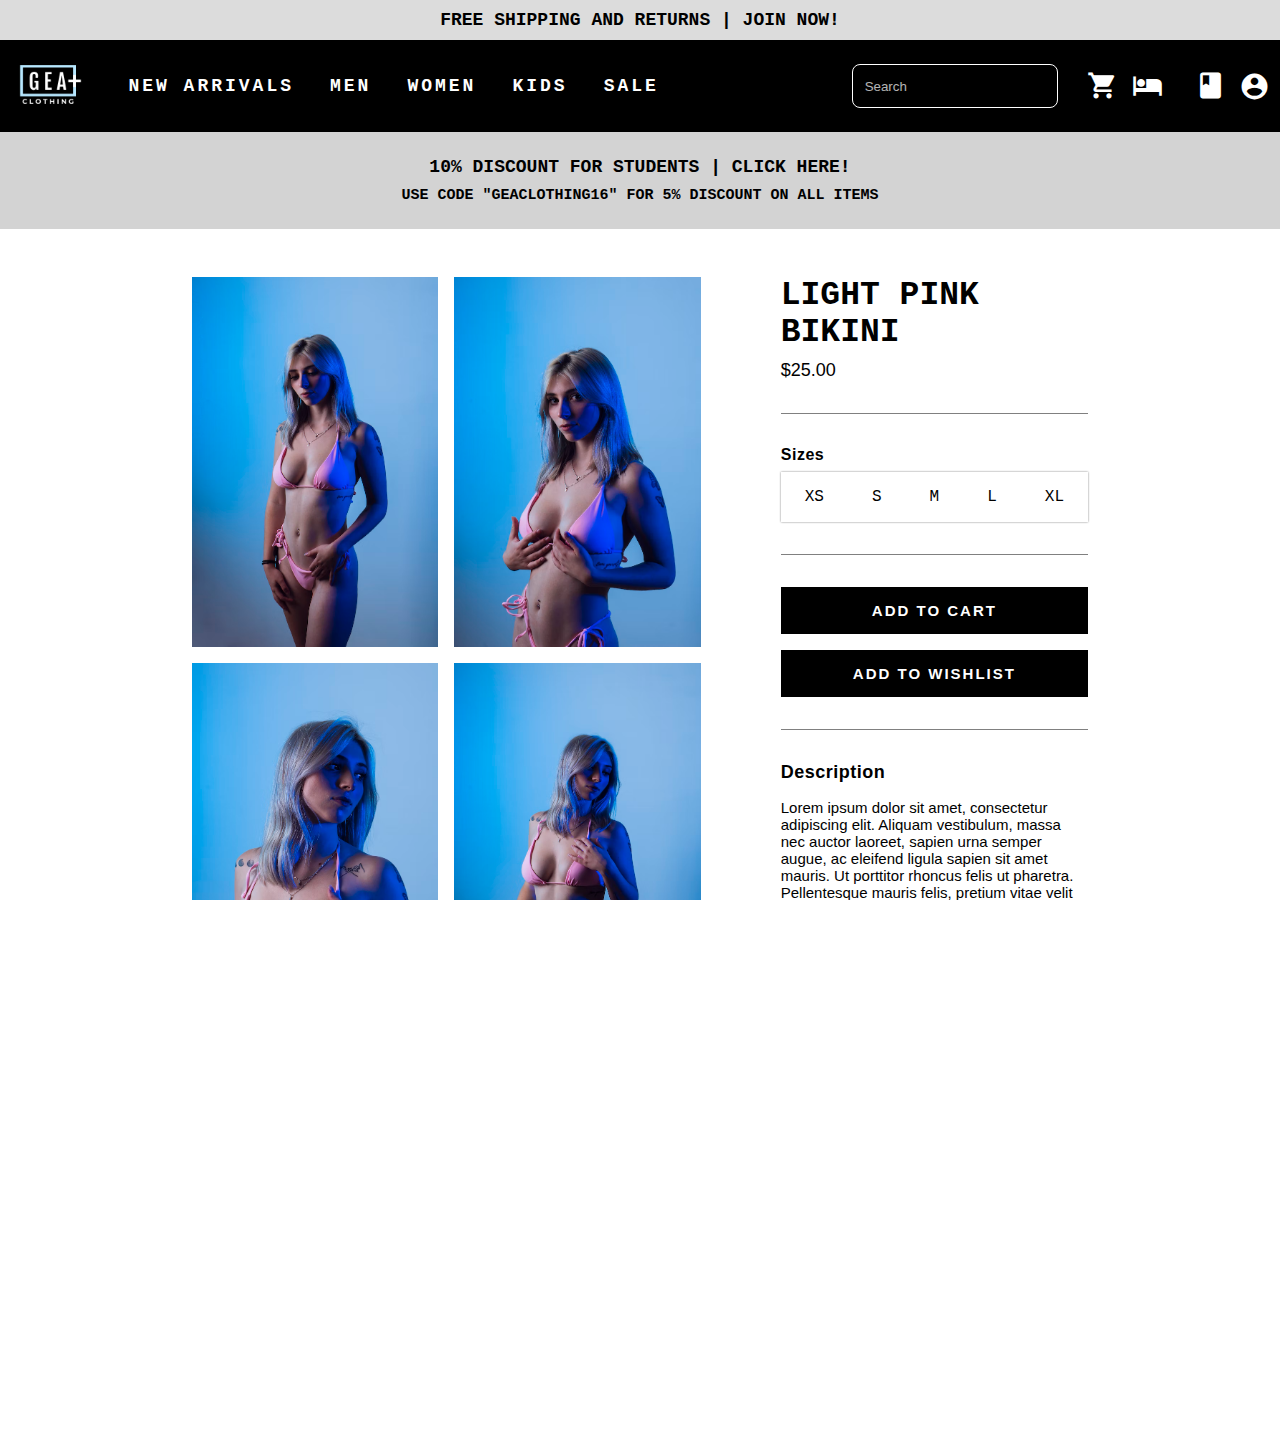
<file: Light Pink Bikini.html>
<!DOCTYPE html>
    <head>
        <title>Gea Clothing</title>
        <link rel="stylesheet" href="CSS FILE.css">
        <link rel="stylesheet" href="CSS SHOPPING.css">
        <link rel="icon" type="image/x-icon" href="https://i.imgur.com/NLuD8ss.png">
        <link rel="stylesheet" href="https://cdnjs.cloudflare.com/ajax/libs/font-awesome/4.7.0/css/font-awesome.min.css">
        <meta charset="UTF-8">
        <meta http-equiv="X-UA-Compatible" content="IE=edge">
        <meta name="viewport" content="width=device-width, height=device-height, initial-scale=1">
        <link href="https://fonts.googleapis.com/icon?family=Material+Icons" rel="stylesheet">
    </head>
    <body>
        <div class="Freeshipping">
            <a href="Stop-page.html">
                <p>FREE SHIPPING AND RETURNS | JOIN NOW!</p>
            </a>
        </div>
        <div class="topbar">
            <div class="containertop1">
                <div class="Logoicon">
                    <a href="index.html">
                        <button type="submit">
                            <img src="Logoimg.png" alt="Logo Icon" height="75px" width="75px">
                        </button>
                    </a>
                </div>
            </div>
            <div class="containertop2">
                <ul>
                    <li class = maincategory onmouseover="show1()" onmouseout="hide1()">NEW ARRIVALS
                        <div class="dropdownwindow1" onmouseover="show1()" onmouseout="hide1()">
                            <div class="dropgrid">
                                <div class="arrivalsgrid1">
                                    <a href="Stop-page.html">
                                        <h1>In Evidence</h1>
                                    </a>
                                    <ul>
                                        <a href="Stop-page.html">
                                            <li>Collaborations</li>
                                        </a>
                                        <a href="Stop-page.html">
                                            <li>Sales</li>
                                        </a>
                                        <a href="Stop-page.html">
                                            <li>Shop All New</li>
                                        </a>
                                    </ul>
                                </div>
                                <div class="arrivalsgrid2">
                                    <a href="Stop-page.html">
                                        <h1>Men</h1>
                                    </a>
                                    <ul>
                                        <a href="Stop-page.html">
                                            <li>Clothing</li>
                                        </a>
                                        <a href="Stop-page.html">
                                            <li>Shoes</li>
                                        </a>
                                        <a href="Stop-page.html">
                                            <li>Accessories</li>
                                        </a>
                                        <a href="Stop-page.html">
                                            <li>Sports</li>
                                        </a>
                                        <a href="Stop-page.html">
                                            <li>All New</li>
                                        </a>
                                    </ul>
                                </div>
                                <div class="arrivalsgrid3">
                                    <a href="Stop-page.html">
                                        <h1>Women</h1>
                                    </a>
                                    <ul>
                                        <a href="Stop-page.html">
                                            <li>Clothing</li>
                                        </a>
                                        <a href="Stop-page.html">
                                            <li>Shoes</li>
                                        </a>
                                        <a href="Stop-page.html">
                                            <li>Accessories</li>
                                        </a>
                                        <a href="Stop-page.html">
                                            <li>Sports</li>
                                        </a>
                                        <a href="Stop-page.html">
                                            <li>All New</li>
                                        </a>
                                    </ul>
                                </div>
                                <div class="arrivalsgrid4">
                                    <a href="Stop-page.html">
                                        <h1>Kids</h1>
                                    </a>
                                    <ul>
                                        <a href="Stop-page.html">
                                            <li>Boys Clothing</li>
                                        </a>
                                        <a href="Stop-page.html">
                                            <li>Girls Clothing</li>
                                        </a>
                                        <a href="Stop-page.html">
                                            <li>Boys Shoes</li>
                                        </a>
                                        <a href="Stop-page.html">
                                            <li>Girls Shoes</li>
                                        </a>
                                        <a href="Stop-page.html">
                                            <li>Accessories</li>
                                        </a>
                                        <a href="Stop-page.html">
                                            <li>Sports</li>
                                        </a>
                                        <a href="Stop-page.html">
                                            <li>All New</li>
                                        </a>
                                    </ul>
                                </div>
                            </div>
                        </div>
                    </li>
                    <li class = maincategory onmouseover="show2()" onmouseout="hide2()">MEN
                        <div class="dropdownwindow2" onmouseover="show2()" onmouseout="hide2()">
                            <div class="dropgrid">
                                <div class="arrivalsgrid1">
                                    <a href="Stop-page.html">
                                        <h1>Clothing</h1>
                                    </a>
                                    <ul>
                                        <a href="Stop-page.html">
                                            <li>Classics</li>
                                        </a>
                                        <a href="Stop-page.html">
                                            <li>Hoodies</li>
                                        </a>
                                        <a href="Stop-page.html">
                                            <li>Sweatshirts</li>
                                        </a>
                                        <a href="Stop-page.html">
                                            <li>T-shirts</li>
                                        </a>
                                        <a href="Stop-page.html">
                                            <li>Polos</li>
                                        </a>
                                        <a href="Stop-page.html">
                                            <li>Shorts</li>
                                        </a>
                                        <a href="Stop-page.html">
                                            <li>Pants</li>
                                        </a>
                                        <a href="Stop-page.html">
                                            <li>Tracksuit</li>
                                        </a>
                                        <a href="Stop-page.html">
                                            <li>Jackets</li>
                                        </a>
                                    </ul>
                                </div>
                                <div class="arrivalsgrid2">
                                    <a href="Stop-page.html">
                                        <h1>Shoes</h1>
                                    </a>
                                    <ul>
                                        <a href="Stop-page.html">
                                            <li>Classics</li>
                                        </a>
                                        <a href="Stop-page.html">
                                            <li>Running</li>
                                        </a>
                                        <a href="Stop-page.html">
                                            <li>Gym</li>
                                        </a>
                                        <a href="Stop-page.html">
                                            <li>Soccer</li>
                                        </a>
                                        <a href="Stop-page.html">
                                            <li>Water-Shoes</li>
                                        </a>
                                        <a href="Stop-page.html">
                                            <li>Sandals</li>
                                        </a>
                                    </ul>
                                </div>
                                <div class="arrivalsgrid3">
                                    <a href="Stop-page.html">
                                        <h1>Accessories</h1>
                                    </a>
                                    <ul>
                                        <a href="Stop-page.html">
                                            <li>Hats</li>
                                        </a>
                                        <a href="Stop-page.html">
                                            <li>Underwear + Socks</li>
                                        </a>
                                        <a href="Stop-page.html">
                                            <li>Bags + Backpacks</li>
                                        </a>
                                        <a href="Stop-page.html">
                                            <li>Watches</li>
                                        </a>
                                        <a href="Stop-page.html">
                                            <li>Sunglasses</li>
                                        </a>
                                        <a href="Stop-page.html">
                                            <li>Sports Equipment</li>
                                        </a>
                                    </ul>
                                </div>
                                <div class="arrivalsgrid4">
                                    <a href="Stop-page.html">
                                        <h1>Sport</h1>
                                    </a>
                                    <ul>
                                        <a href="Stop-page.html">
                                            <li>Running</li>
                                        </a>
                                        <a href="Stop-page.html">
                                            <li>Basketball</li>
                                        </a>
                                        <a href="Stop-page.html">
                                            <li>Soccer</li>
                                        </a>
                                        <a href="Stop-page.html">
                                            <li>Gym</li>
                                        </a>
                                        <a href="Stop-page.html">
                                            <li>Golf</li>
                                        </a>
                                        <a href="Stop-page.html">
                                            <li>Tennis</li>
                                        </a>
                                        <a href="Stop-page.html">
                                            <li>Yoga</li>
                                        </a>
                                        <a href="Stop-page.html">
                                            <li>Volleyball</li>
                                        </a>
                                        <a href="Stop-page.html">
                                            <li>Water-sports</li>
                                        </a>
                                    </ul>
                                </div>
                            </div>
                        </div>
                    </li>
                    <li class = maincategory onmouseover="show3()" onmouseout="hide3()">WOMEN
                        <div class="dropdownwindow3" onmouseover="show3()" onmouseout="hide3()">
                            <div class="dropgrid">
                                <div class="arrivalsgrid1">
                                    <a href="Stop-page.html">
                                        <h1>Clothing</h1>
                                    </a>
                                    <ul>
                                        <a href="Stop-page.html">
                                            <li>Classics</li>
                                        </a>
                                        <a href="Stop-page.html">
                                            <li>Hoodies</li>
                                        </a>
                                        <a href="Stop-page.html">
                                            <li>Sweatshirts</li>
                                        </a>
                                        <a href="Stop-page.html">
                                            <li>T-shirts</li>
                                        </a>
                                        <a href="Stop-page.html">
                                            <li>Tops</li>
                                        </a>
                                        <a href="Stop-page.html">
                                            <li>Polos</li>
                                        </a>
                                        <a href="Stop-page.html">
                                            <li>Shorts</li>
                                        </a>
                                        <a href="Stop-page.html">
                                            <li>Pants</li>
                                        </a>
                                        <a href="Stop-page.html">
                                            <li>Tracksuit</li>
                                        </a>
                                        <a href="Stop-page.html">
                                            <li>Jackets</li>
                                        </a>
                                    </ul>
                                </div>
                                <div class="arrivalsgrid2">
                                    <a href="Stop-page.html">
                                        <h1>Shoes</h1>
                                    </a>
                                    <ul>
                                        <a href="Stop-page.html">
                                            <li>Classics</li>
                                        </a>
                                        <a href="Stop-page.html">
                                            <li>Running</li>
                                        </a>
                                        <a href="Stop-page.html">
                                            <li>Gym</li>
                                        </a>
                                        <a href="Stop-page.html">
                                            <li>Soccer</li>
                                        </a>
                                        <a href="Stop-page.html">
                                            <li>Water-Shoes</li>
                                        </a>
                                        <a href="Stop-page.html">
                                            <li>Sandals</li>
                                        </a>
                                    </ul>
                                </div>
                                <div class="arrivalsgrid3">
                                    <a href="Stop-page.html">
                                        <h1>Accessories</h1>
                                    </a>
                                    <ul>
                                        <a href="Stop-page.html">
                                            <li>Hats</li>
                                        </a>
                                        <a href="Stop-page.html">
                                            <li>Underwear + Socks</li>
                                        </a>
                                        <a href="Stop-page.html">
                                            <li>Bags + Backpacks</li>
                                        </a>
                                        <a href="Stop-page.html">
                                            <li>Watches</li>
                                        </a>
                                        <a href="Stop-page.html">
                                            <li>Sunglasses</li>
                                        </a>
                                        <a href="Stop-page.html">
                                            <li>Barrette</li>
                                        </a>
                                        <a href="Stop-page.html">
                                            <li>Sports Equipment</li>
                                        </a>
                                    </ul>
                                </div>
                                <div class="arrivalsgrid4">
                                    <a href="Stop-page.html">
                                        <h1>Sport</h1>
                                    </a>
                                    <ul>
                                        <a href="Stop-page.html">
                                            <li>Running</li>
                                        </a>
                                        <a href="Stop-page.html">
                                            <li>Basketball</li>
                                        </a>
                                        <a href="Stop-page.html">
                                            <li>Soccer</li>
                                        </a>
                                        <a href="Stop-page.html">
                                            <li>Gym</li>
                                        </a>
                                        <a href="Stop-page.html">
                                            <li>Golf</li>
                                        </a>
                                        <a href="Stop-page.html">
                                            <li>Tennis</li>
                                        </a>
                                        <a href="Stop-page.html">
                                            <li>Yoga</li>
                                        </a>
                                        <a href="Stop-page.html">
                                            <li>Volleyball</li>
                                        </a>
                                        <a href="Stop-page.html">
                                            <li>Water-sports</li>
                                        </a>
                                    </ul>
                                </div>
                            </div>
                        </div>
                    </li>
                    <li class = maincategory onmouseover="show4()" onmouseout="hide4()">KIDS
                        <div class="dropdownwindow4" onmouseover="show4()" onmouseout="hide4()">
                            <div class="dropgrid">
                                <div class="arrivalsgrid1">
                                    <a href="Stop-page.html">
                                        <h1>Clothing</h1>
                                    </a>
                                    <ul>
                                        <a href="Stop-page.html">
                                            <li>Classics</li>
                                        </a>
                                        <a href="Stop-page.html">
                                            <li>Hoodies</li>
                                        </a>
                                        <a href="Stop-page.html">
                                            <li>Sweatshirts</li>
                                        </a>
                                        <a href="Stop-page.html">
                                            <li>T-shirts</li>
                                        </a>
                                        <a href="Stop-page.html">
                                            <li>Polos</li>
                                        </a>
                                        <a href="Stop-page.html">
                                            <li>Shorts</li>
                                        </a>
                                        <a href="Stop-page.html">
                                            <li>Pants</li>
                                        </a>
                                        <a href="Stop-page.html">
                                            <li>Tracksuit</li>
                                        </a>
                                        <a href="Stop-page.html">
                                            <li>Jackets</li>
                                        </a>
                                    </ul>
                                </div>
                                <div class="arrivalsgrid2">
                                    <a href="Stop-page.html">
                                        <h1>Shoes</h1>
                                    </a>
                                    <ul>
                                        <a href="Stop-page.html">
                                            <li>Classics</li>
                                        </a>
                                        <a href="Stop-page.html">
                                            <li>Running</li>
                                        </a>
                                        <a href="Stop-page.html">
                                            <li>Gym</li>
                                        </a>
                                        <a href="Stop-page.html">
                                            <li>Soccer</li>
                                        </a>
                                        <a href="Stop-page.html">
                                            <li>Water-Shoes</li>
                                        </a>
                                        <a href="Stop-page.html">
                                            <li>Sandals</li>
                                        </a>
                                    </ul>
                                </div>
                                <div class="arrivalsgrid3">
                                    <a href="Stop-page.html">
                                        <h1>Accessories</h1>
                                    </a>
                                    <ul>
                                        <a href="Stop-page.html">
                                            <li>Hats</li>
                                        </a>
                                        <a href="Stop-page.html">
                                            <li>Underwear + Socks</li>
                                        </a>
                                        <a href="Stop-page.html">
                                            <li>Bags + Backpacks</li>
                                        </a>
                                        <a href="Stop-page.html">
                                            <li>Watches</li>
                                        </a>
                                        <a href="Stop-page.html">
                                            <li>Sunglasses</li>
                                        </a>
                                        <a href="Stop-page.html">
                                            <li>Sports Equipment</li>
                                        </a>
                                    </ul>
                                </div>
                                <div class="arrivalsgrid4">
                                    <a href="Stop-page.html">
                                        <h1>Sport</h1>
                                    </a>
                                    <ul>
                                        <a href="Stop-page.html">
                                            <li>Running</li>
                                        </a>
                                        <a href="Stop-page.html">
                                            <li>Basketball</li>
                                        </a>
                                        <a href="Stop-page.html">
                                            <li>Soccer</li>
                                        </a>
                                        <a href="Stop-page.html">
                                            <li>Volleyball</li>
                                        </a>
                                        <a href="Stop-page.html">
                                            <li>Tennis</li>
                                        </a>
                                        <a href="Stop-page.html">
                                            <li>Water-sports</li>
                                        </a>
                                    </ul>
                                </div>
                            </div>
                        </div>
                    </li>
                    <li class = maincategory onmouseover="show5()" onmouseout="hide5()">SALE
                        <div class="dropdownwindow5" onmouseover="show5()" onmouseout="hide5()">
                            <div class="dropgrid">
                                <div class="arrivalsgrid1">
                                    <a href="Stop-page.html">
                                        <h1>Men</h1>
                                    </a>
                                    <ul>
                                        <a href="Stop-page.html">
                                            <li>Clothing</li>
                                        </a>
                                        <a href="Stop-page.html">
                                            <li>Shoes</li>
                                        </a>
                                        <a href="Stop-page.html">
                                            <li>Accessories</li>
                                        </a>
                                        <a href="Stop-page.html">
                                            <li>Sports</li>
                                        </a>
                                    </ul>
                                </div>
                                <div class="arrivalsgrid2">
                                    <a href="Stop-page.html">
                                        <h1>Women</h1>
                                    </a>
                                    <ul>
                                        <a href="Stop-page.html">
                                            <li>Clothing</li>
                                        </a>
                                        <a href="Stop-page.html">
                                            <li>Shoes</li>
                                        </a>
                                        <a href="Stop-page.html">
                                            <li>Accessories</li>
                                        </a>
                                        <a href="Stop-page.html">
                                            <li>Sports</li>
                                        </a>
                                    </ul>
                                </div>
                                <div class="arrivalsgrid3">
                                    <a href="Stop-page.html">
                                        <h1>Kids</h1>
                                    </a>
                                    <ul>
                                        <a href="Stop-page.html">
                                            <li>Boys Clothing</li>
                                        </a>
                                        <a href="Stop-page.html">
                                            <li>Girls Clothing</li>
                                        </a>
                                        <a href="Stop-page.html">
                                            <li>Boys Shoes</li>
                                        </a>
                                        <a href="Stop-page.html">
                                            <li>Girls Shoes</li>
                                        </a>
                                        <a href="Stop-page.html">
                                            <li>Accessories</li>
                                        </a>
                                        <a href="Stop-page.html">
                                            <li>Sports</li>
                                        </a>
                                    </ul>
                                </div>
                            </div>
                        </div>
                    </li>
                </ul>
            </div>
            <div class="containertop3">
                <div class="Searchbar">
                    <button type="submit"><i class="gg-search"></i></button>
                    <input id="searchbar" type="text" onkeyup="searchItems()" placeholder="Search" aria-label="Search through site content">
                    <div class="triangle2"></div>
                    <div class="bikinibar">
                        <div class="barcontent">
                            <h1>SUGGESTED PRODUCTS</h1>
                            <ol>
                                <a class="bikinia" href="Active Set.html">
                                    <img src="Models/Model_Top_4.png" width="25px" height="35px">
                                    <li class="bikinisets">
                                        <p>ACTIVE SET</p>
                                    </li>
                                </a>
                                <a class="bikinia" href="Bright Pink Bikini.html">
                                    <img src="Models/Model_Bikini_1.png" width="25px" height="35px">
                                    <li class="bikinisets">
                                        <p>BRIGHT PINK BIKINI</p>
                                    </li>
                                </a>
                                <a class="bikinia" href="Tennis Dress.html">
                                    <img src="Models/Model_Tennis_4.png" width="25px" height="35px">
                                    <li class="bikinisets">
                                        <p>TENNIS DRESS</p>
                                    </li>
                                </a>
                                <a class="bikinia" href="Light Pink Bikini.html">
                                    <img src="Models/Model_Swimsuit_3.png" width="25px" height="35px">
                                    <li class="bikinisets">
                                        <p>LIGHT PINK BIKINI</p>
                                    </li>
                                </a>
                                <a class="bikinia" href="One Piece Suit.html">
                                    <img src="Models/Model_OnePiece_4.png" width="25px" height="35px">
                                    <li class="bikinisets">
                                        <p>ONE PIECE SUIT</p>
                                    </li>
                                </a>
                                <a class="bikinia" href="White Tanktop.html">
                                    <img src="Models/Model_TankTop_3.png" width="25px" height="35px">
                                    <li class="bikinisets">
                                        <p>WHITE TANKTOP</p>
                                    </li>
                                </a>
                                <a class="bikinia" href="Stripes T-Shirt.html">
                                    <img src="Models/Model_Tshirt_3.png" width="25px" height="35px">
                                    <li class="bikinisets">
                                        <p>STIPES T-SHIRT</p>
                                    </li>
                                </a>
                            </ol>
                        </div>
                    </div>
                </div>
            </div>
            <div class="containertop4">
                <div class="Shoppingcart">
                    <button type="submit">
                        <a href="Stop-page.html">
                            <i class="material-icons">shopping_cart</i>
                        </a>
                    </button>
                </div>
                <div class="Wishlist">
                    <a href="Wishlist.html">
                        <button type="submit">
                            <i class="material-icons">hotel_class</i>
                        </button>
                    </a>
                </div>
                <div class="Account">
                    <button class="accountbutton" type="submit">
                        <i class="material-icons" onclick='showwindow()'>account_circle</i>
                        <div class="accountwindow">
                            <div class="triangle"></div>
                            <div class="windowicons">
                                <i class="material-icons" id="gg-close">close</i>
                            </div>
                            <div class="accountwindowcontent">
                                <ul class="accountas">
                                    <li>
                                        <a href="Stop-page.html">My Account</a>
                                    </li>
                                    <li>
                                        <a href="Stop-page.html">Returns</a>
                                    </li>
                                    <li>
                                        <a href="Stop-page.html">Support</a>
                                    </li>
                                    <li>
                                        <a href="Stop-page.html">Language</a>
                                    </li>
                                </ul>
                                <div class="accountbuttons">
                                    <a class="login" href="Stop-page.html">LOGIN</a>
                                    <a class="register" href="Stop-page.html">REGISTER</a>
                                </div>
                            </div>
                        </div>
                    </button>
                </div>
                <div class="Menu">
                    <button type="submit">
                        <i class="material-icons" onclick="showwindow2()">menu</i>
                        <div class="menuwindow">
                            <div class="triangle3"></div>
                            <div class="menuwindowcontent">
                                <div class="Searchbar2">
                                    <input id="searchbar2" type="text" onkeyup="searchItems2()" placeholder="Search" aria-label="Search through site content">
                                    <i class="material-icons" id="menuclose">close</i>
                                    <div class="triangle4"></div>
                                    <div class="bikinibar2">
                                        <div class="barcontent2">
                                            <h1>SUGGESTED PRODUCTS</h1>
                                            <ol>
                                                <a class="bikinia2" href="Active Set.html">
                                                    <img src="Models/Model_Top_4.png" width="25px" height="35px">
                                                    <li class="bikinisets2">
                                                        <p>ACTIVE SET</p>
                                                    </li>
                                                </a>
                                                <a class="bikinia2" href="Bright Pink Bikini.html">
                                                    <img src="Models/Model_Bikini_1.png" width="25px" height="35px">
                                                    <li class="bikinisets2">
                                                        <p>BRIGHT PINK BIKINI</p>
                                                    </li>
                                                </a>
                                                <a class="bikinia2" href="Tennis Dress.html">
                                                    <img src="Models/Model_Tennis_4.png" width="25px" height="35px">
                                                    <li class="bikinisets2">
                                                        <p>TENNIS DRESS</p>
                                                    </li>
                                                </a>
                                                <a class="bikinia2" href="Light Pink Bikini.html">
                                                    <img src="Models/Model_Swimsuit_3.png" width="25px" height="35px">
                                                    <li class="bikinisets2">
                                                        <p>LIGHT PINK BIKINI</p>
                                                    </li>
                                                </a>
                                                <a class="bikinia2" href="One Piece Suit.html">
                                                    <img src="Models/Model_OnePiece_4.png" width="25px" height="35px">
                                                    <li class="bikinisets2">
                                                        <p>ONE PIECE SUIT</p>
                                                    </li>
                                                </a>
                                                <a class="bikinia2" href="White Tanktop.html">
                                                    <img src="Models/Model_TankTop_3.png" width="25px" height="35px">
                                                    <li class="bikinisets2">
                                                        <p>WHITE TANKTOP</p>
                                                    </li>
                                                </a>
                                                <a class="bikinia2" href="Stripes T-Shirt.html">
                                                    <img src="Models/Model_Tshirt_3.png" width="25px" height="35px">
                                                    <li class="bikinisets2">
                                                        <p>STIPES T-SHIRT</p>
                                                    </li>
                                                </a>
                                            </ol>
                                        </div>
                                    </div>
                                </div>
                                <div class="menucategories">
                                    <ul class="menuas">
                                        <li onclick="arrivals()">NEW ARRIVALS</li>
                                        <li onclick="men()">MEN</li>
                                        <li onclick="women()">WOMEN</li>
                                        <li onclick="kids()">KIDS</li>
                                        <li onclick="sale()">SALE</li>
                                    </ul>
                                    <ul class="Arrivals">
                                        <li>
                                            <a href="Stop-page.html">IN EVIDENCE</a>
                                        </li>
                                        <li>
                                            <a href="Stop-page.html">MEN</a>
                                        </li>
                                        <li>
                                            <a href="Stop-page.html">WOMEN</a>
                                        </li>
                                        <li>
                                            <a href="Stop-page.html">KIDS</a>
                                        </li>
                                    </ul>
                                    <ul class="Men">
                                        <li>
                                            <a href="Stop-page.html">CLOTHING</a>
                                        </li>
                                        <li>
                                            <a href="Stop-page.html">SHOES</a>
                                        </li>
                                        <li>
                                            <a href="Stop-page.html">ACCESSORIES</a>
                                        </li>
                                        <li>
                                            <a href="Stop-page.html">SPORT</a>
                                        </li>
                                    </ul>
                                    <ul class="Women">
                                        <li>
                                            <a href="Stop-page.html">CLOTHING</a>
                                        </li>
                                        <li>
                                            <a href="Stop-page.html">SHOES</a>
                                        </li>
                                        <li>
                                            <a href="Stop-page.html">ACCESSORIES</a>
                                        </li>
                                        <li>
                                            <a href="Stop-page.html">SPORT</a>
                                        </li>
                                    </ul>
                                    <ul class="Kids">
                                        <li>
                                            <a href="Stop-page.html">CLOTHING</a>
                                        </li>
                                        <li>
                                            <a href="Stop-page.html">SHOES</a>
                                        </li>
                                        <li>
                                            <a href="Stop-page.html">ACCESSORIES</a>
                                        </li>
                                        <li>
                                            <a href="Stop-page.html">SPORT</a>
                                        </li>
                                    </ul>
                                    <ul class="Sale">
                                        <li>
                                            <a href="Stop-page.html">MEN</a>
                                        </li>
                                        <li>
                                            <a href="Stop-page.html">WOMEN</a>
                                        </li>
                                        <li>
                                            <a href="Stop-page.html">KIDS</a>
                                        </lI>
                                    </ul>
                                </div>
                            </div>
                        </div>
                    </button>
                </div>
            </div>
        </div>
        <main>
            <div class="Thethird">
                <a href="Stop-page.html">
                    <p>10% DISCOUNT FOR STUDENTS | CLICK HERE!</p>
                </a>
                <span>USE CODE "GEACLOTHING16" FOR 5% DISCOUNT ON ALL ITEMS</span>
            </div>
            <div class="shoppingcontainer">
                <div class="shoppingimg">
                    <img class="a" src="Models/Model_Swimsuit_1.png" height="586px" width="400px">
                    <img class="b" src="Models/Model_Swimsuit_4.png" height="586px" width="400px">
                    <img class="c" src="Models/Model_Swimsuit_3.png" height="586px" width="400px">
                    <img class="d" src="Models/Model_Swimsuit_2.png" height="586px" width="400px">
                </div>
                <div class="miniimg">
                    <img src="Models/Model_Swimsuit_1.png" height="73.25px" width="50px" onclick="showimg1()">
                    <img src="Models/Model_Swimsuit_4.png" height="73.25px" width="50px" onclick="showimg2()">
                    <img src="Models/Model_Swimsuit_3.png" height="73.25px" width="50px" onclick="showimg3()">
                    <img src="Models/Model_Swimsuit_2.png" height="73.25px" width="50px" onclick="showimg4()">
                </div>
                <div class="shoppingdetails">
                    <div class="shoppinghs">
                        <h1>LIGHT PINK BIKINI</h1>
                        <h2>$25.00</h2>
                    </div>
                    <div class="sizes">
                        <span>Sizes</span>
                        <ul class="sizelist">
                            <li class="sizeli">XS</li>
                            <li class="sizeli">S</li>
                            <li class="sizeli">M</li>
                            <li class="sizeli">L</li>
                            <li class="sizeli">XL</li>
                        </ul>
                    </div>
                    <div class="addbuttons">
                        <button>
                            <h3>ADD TO CART</h3>
                        </button>
                        <button id="bikini04" onclick="shoppingid4()">
                            <h3>ADD TO WISHLIST</h3>
                        </button>
                    </div>
                    <div class="description">
                        <h4>Description</h4>
                        <p>Lorem ipsum dolor sit amet, consectetur adipiscing elit.
                            Aliquam vestibulum, massa nec auctor laoreet, sapien urna semper augue, ac eleifend ligula sapien sit amet mauris. 
                            Ut porttitor rhoncus felis ut pharetra. Pellentesque mauris felis, pretium vitae velit et, aliquam consequat nulla. 
                            Etiam dapibus, nisl id mollis consectetur, tortor magna semper dolor, viverra pharetra ligula tortor in quam. 
                            Integer porttitor lobortis odio, non venenatis risus convallis blandit. Donec id tellus non purus interdum dictum sit amet eget ante.
                        </p>
                    </div>
                </div>
            </div>
        </main>
        <footer class="contacts">
            <div class="ftgrid">
                <div class="ftgridcolumn1">
                    <a href="Stop-page.html">
                        <h1>Support</h1>
                    </a>
                    <ul>
                        <a href="Stop-page.html">
                            <li>Customer Service</li>
                        </a>
                        <a href="Stop-page.html">
                            <li>Shipping and Delivery</li>
                        </a>
                        <a href="Stop-page.html">
                            <li>FAQs</li>
                        </a>
                        <a href="Stop-page.html">
                            <li>Return Policy</li>
                        </a>
                        <a href="Stop-page.html">
                            <li>Contact Us</li>
                        </a>
                        <a href="Stop-page.html">
                            <li>Store Locator</li>
                        </a>
                        <a href="Stop-page.html">
                            <li>Purchase a Digital Gift Card</li>
                        </a>
                        <a href="Stop-page.html">
                            <li>Service Discount</li>
                        </a>
                        <a href="Stop-page.html">
                            <li>Student Discount</li>
                        </a>
                        <a href="Stop-page.html">
                            <li>Terms & Conditions</li>
                        </a>
                        <a href="Stop-page.html">
                            <li>Privacy Policy</li>
                        </a>
                        <a href="Stop-page.html">
                            <li>Transparency in Supply Chain</li>
                        </a>
                    </ul>
                </div>
                <div class="ftgridcolumn2">
                    <a href="Stop-page.html">
                        <h1>About</h1>
                    </a>
                    <ul>
                        <a href="Stop-page.html">
                            <li>Company</li>
                        </a>
                        <a href="Stop-page.html">
                            <li>News</li>
                        </a>
                        <a href="Stop-page.html">
                            <li>Press Center</li>
                        </a>
                        <a href="Stop-page.html">
                            <li>Investors</li>
                        </a>
                        <a href="Stop-page.html">
                            <li>Employees</li>
                        </a>
                        <a href="Stop-page.html">
                            <li>Careers</li>
                        </a>
                    </ul>
                </div>
                <div class="ftgridcolumn3">
                    <h1>Send me an email!</h1>
                    <form action="https://formsubmit.co/09b8654f0d2f12a6aa67f9601f6c9b0b" method="POST">
                        <input type="email" name="email" placeholder="Email Address" required>
                        <textarea type="text" name="message" placeholder="Write your message here" required></textarea>
                        <button type="submit">Send</button>
                        <input type="hidden" name="_next" value="https://alexf00.github.io/FirstProject//Thanks.html">
                </form>
                </div>
            </div>
        </footer>
        <script src="javascript1.js"></script>
    </body>
</file>
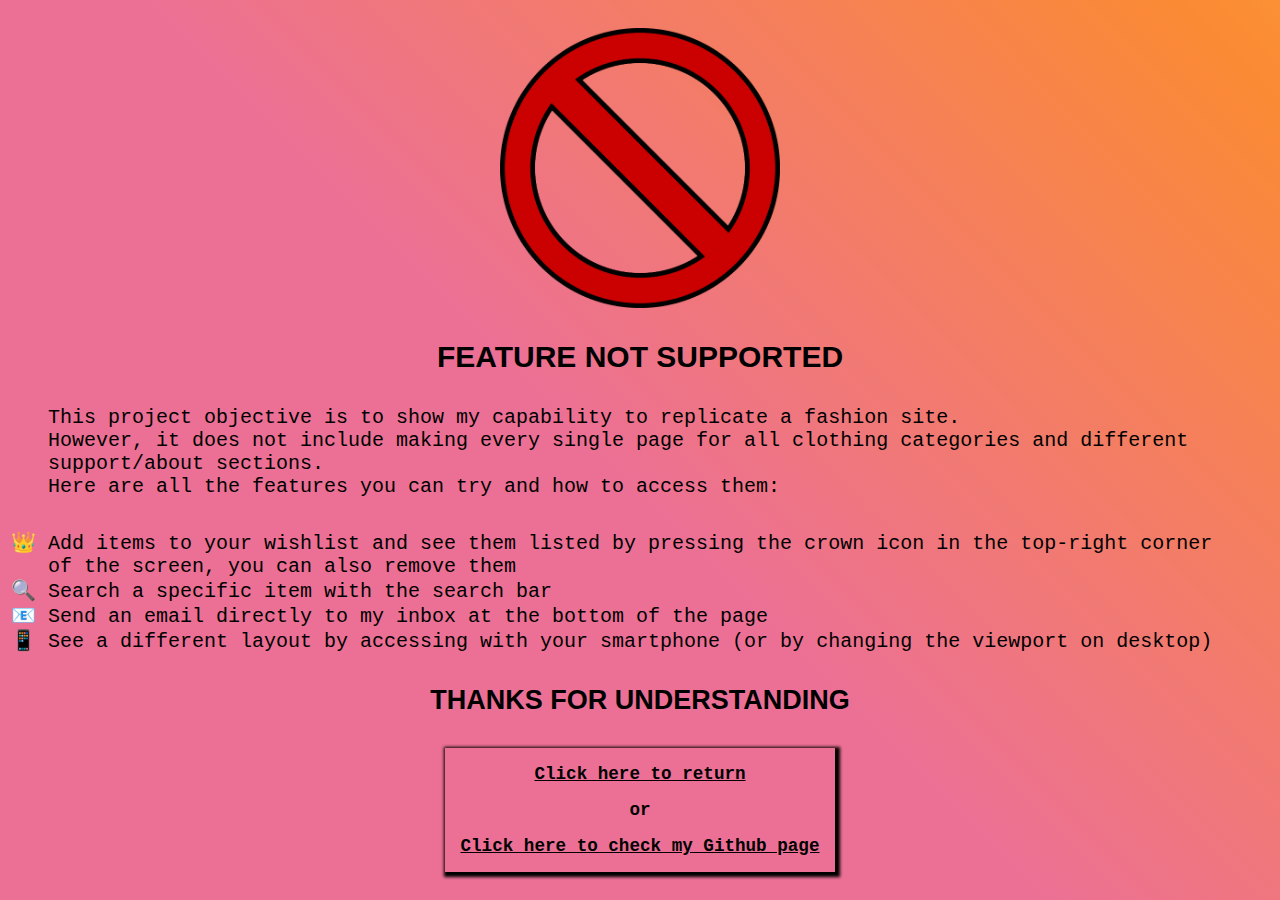
<file: Stop-page.html>
<!DOCTYPE html>
<head>
    <title>Gea Clothing</title>
    <link rel="icon" type="image/x-icon" href="https://i.imgur.com/NLuD8ss.png">
    <meta charset="UTF-8">
    <meta http-equiv="X-UA-Compatible" content="IE=edge">
    <meta name="viewport" content="width=device-width, initial-scale=1.0">
    <link rel="stylesheet" href="CSS STOP-PAGE.css">
</head>
    <body>
        <div class="block">
            <img src="restrict-buyer.png" height="300px" width="300px">
            <h1>FEATURE NOT SUPPORTED</h1>
            <p> This project objective is to show my capability to replicate a fashion site.
                <br> However, it does not include making every single page for all clothing categories and different support/about sections.
                <br> Here are all the features you can try and how to access them:
            </p>
            <ul>
                <li>Add items to your wishlist and see them listed by pressing the crown icon in the top-right corner of the screen, you can also remove them</li>
                <li>Search a specific item with the search bar</li>
                <!--<li>Change language (english and italian supported) by pressing the account button and then the language icon</li><!-->
                <li>Send an email directly to my inbox at the bottom of the page</li>
                <li>See a different layout by accessing with your smartphone (or by changing the viewport on desktop)</li>
            </ul>
            <h2>THANKS FOR UNDERSTANDING</h2>
            <div class="linkbox">
                <a href="index.html">Click here to return</a>
                <span>or</span>
                <a href="https://github.com/AlexF00">Click here to check my Github page</a>
            </div>
        </div>
    </body>
</html>
</file>
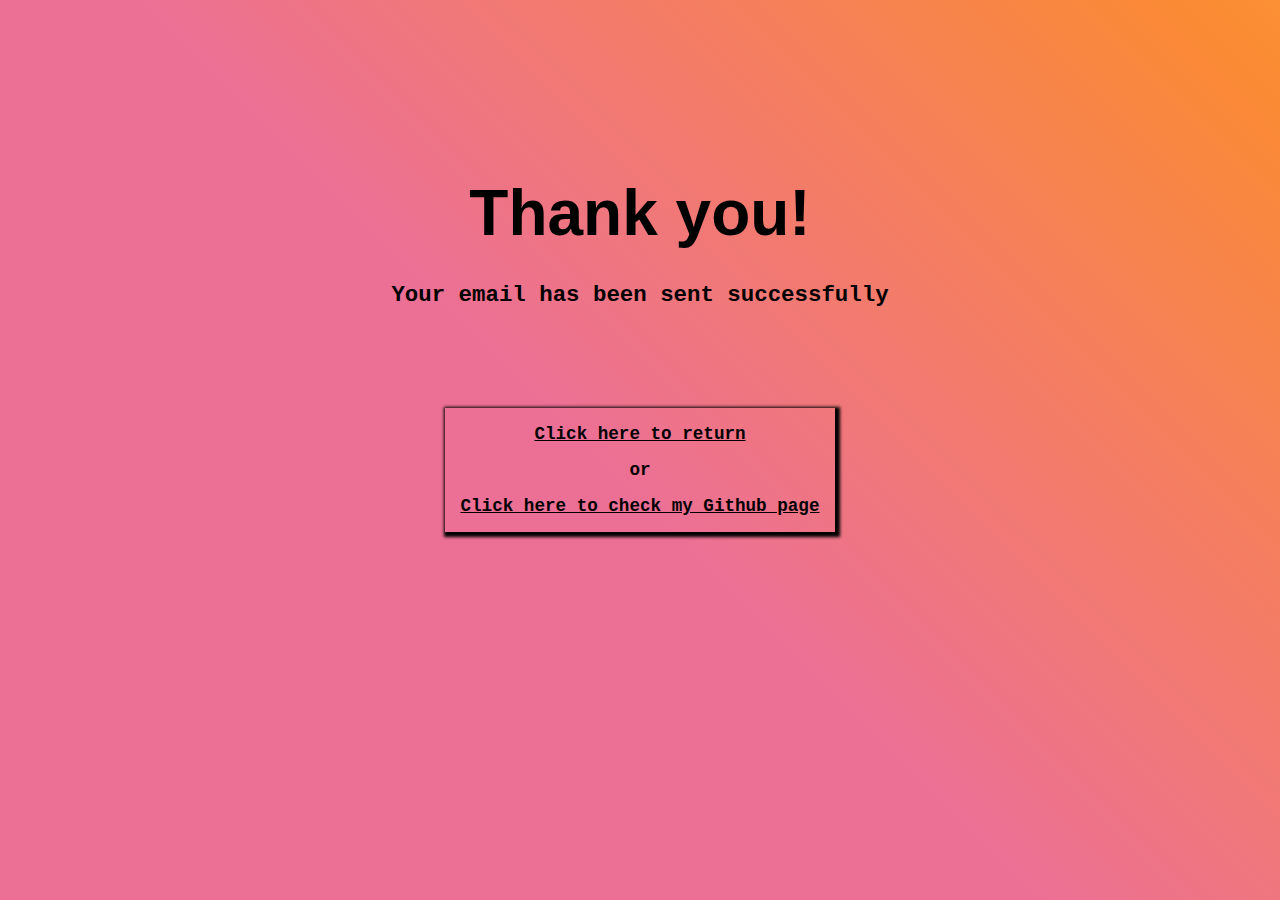
<file: Thanks.html>
<!DOCTYPE html>
    <head>
        <title>Gea Clothing</title>
        <link rel="icon" type="image/x-icon" href="https://i.imgur.com/NLuD8ss.png">
        <meta charset="UTF-8">
        <meta http-equiv="X-UA-Compatible" content="IE=edge">
        <meta name="viewport" content="width=device-width, initial-scale=1.0">
        <link rel="stylesheet" href="CSS THANKS.css">
    </head>
    <body>
        <main>
            <div class="thankyou">
                <h1>Thank you!</h1>
                <p>Your email has been sent successfully</p>
                <div class="linkbox">
                    <a href="index.html">Click here to return</a>
                    <span>or</span>
                    <a href="https://github.com/AlexF00">Click here to check my Github page</a>
                </div>
            </div>
        </main>
    </body>
</html>
</file>
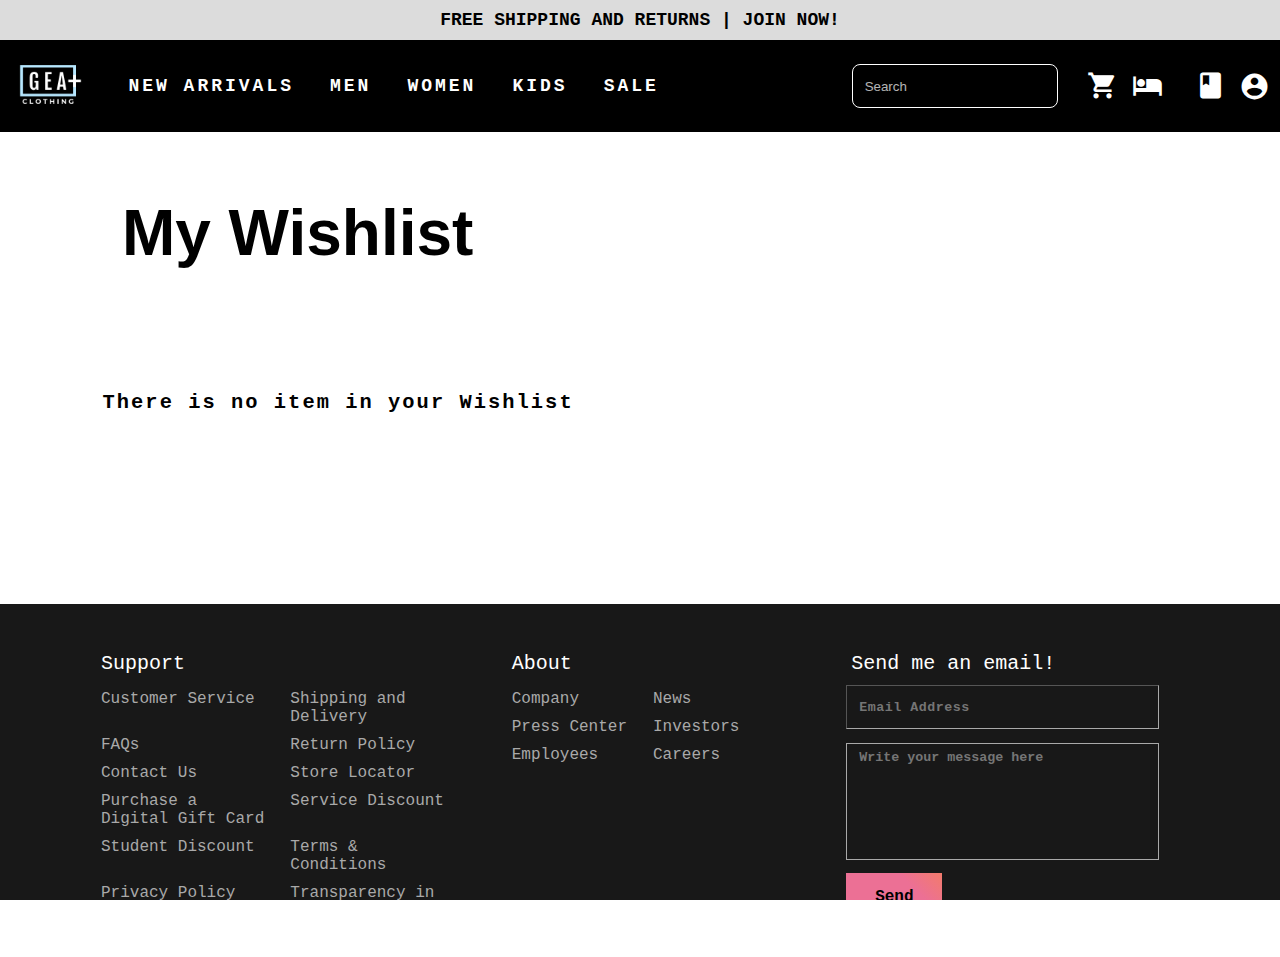
<file: Wishlist.html>
<!DOCTYPE html>
    <head>
        <title>Gea Clothing</title>
        <link rel="stylesheet" href="CSS FILE.css">
        <link rel="stylesheet" href="CSS WISHLIST.css">
        <link rel="icon" type="image/x-icon" href="https://i.imgur.com/NLuD8ss.png">
        <link rel="stylesheet" href="https://cdnjs.cloudflare.com/ajax/libs/font-awesome/4.7.0/css/font-awesome.min.css">
        <meta charset="UTF-8">
        <meta http-equiv="X-UA-Compatible" content="IE=edge">
        <meta name="viewport" content="width=device-width, height=device-height, initial-scale=1">
        <link href="https://fonts.googleapis.com/icon?family=Material+Icons" rel="stylesheet">
    </head>
    <body>
        <div class="Freeshipping">
            <a href="Stop-page.html">
                <p>FREE SHIPPING AND RETURNS | JOIN NOW!</p>
            </a>
        </div>
        <div class="topbar">
            <div class="containertop1">
                <div class="Logoicon">
                    <a href="index.html">
                        <button type="submit">
                            <img src="Logoimg.png" alt="Logo Icon" height="75px" width="75px">
                        </button>
                    </a>
                </div>
            </div>
            <div class="containertop2">
                <ul>
                    <li class = maincategory onmouseover="show1()" onmouseout="hide1()">NEW ARRIVALS
                        <div class="dropdownwindow1" onmouseover="show1()" onmouseout="hide1()">
                            <div class="dropgrid">
                                <div class="arrivalsgrid1">
                                    <a href="Stop-page.html">
                                        <h1>In Evidence</h1>
                                    </a>
                                    <ul>
                                        <a href="Stop-page.html">
                                            <li>Collaborations</li>
                                        </a>
                                        <a href="Stop-page.html">
                                            <li>Sales</li>
                                        </a>
                                        <a href="Stop-page.html">
                                            <li>Shop All New</li>
                                        </a>
                                    </ul>
                                </div>
                                <div class="arrivalsgrid2">
                                    <a href="Stop-page.html">
                                        <h1>Men</h1>
                                    </a>
                                    <ul>
                                        <a href="Stop-page.html">
                                            <li>Clothing</li>
                                        </a>
                                        <a href="Stop-page.html">
                                            <li>Shoes</li>
                                        </a>
                                        <a href="Stop-page.html">
                                            <li>Accessories</li>
                                        </a>
                                        <a href="Stop-page.html">
                                            <li>Sports</li>
                                        </a>
                                        <a href="Stop-page.html">
                                            <li>All New</li>
                                        </a>
                                    </ul>
                                </div>
                                <div class="arrivalsgrid3">
                                    <a href="Stop-page.html">
                                        <h1>Women</h1>
                                    </a>
                                    <ul>
                                        <a href="Stop-page.html">
                                            <li>Clothing</li>
                                        </a>
                                        <a href="Stop-page.html">
                                            <li>Shoes</li>
                                        </a>
                                        <a href="Stop-page.html">
                                            <li>Accessories</li>
                                        </a>
                                        <a href="Stop-page.html">
                                            <li>Sports</li>
                                        </a>
                                        <a href="Stop-page.html">
                                            <li>All New</li>
                                        </a>
                                    </ul>
                                </div>
                                <div class="arrivalsgrid4">
                                    <a href="Stop-page.html">
                                        <h1>Kids</h1>
                                    </a>
                                    <ul>
                                        <a href="Stop-page.html">
                                            <li>Boys Clothing</li>
                                        </a>
                                        <a href="Stop-page.html">
                                            <li>Girls Clothing</li>
                                        </a>
                                        <a href="Stop-page.html">
                                            <li>Boys Shoes</li>
                                        </a>
                                        <a href="Stop-page.html">
                                            <li>Girls Shoes</li>
                                        </a>
                                        <a href="Stop-page.html">
                                            <li>Accessories</li>
                                        </a>
                                        <a href="Stop-page.html">
                                            <li>Sports</li>
                                        </a>
                                        <a href="Stop-page.html">
                                            <li>All New</li>
                                        </a>
                                    </ul>
                                </div>
                            </div>
                        </div>
                    </li>
                    <li class = maincategory onmouseover="show2()" onmouseout="hide2()">MEN
                        <div class="dropdownwindow2" onmouseover="show2()" onmouseout="hide2()">
                            <div class="dropgrid">
                                <div class="arrivalsgrid1">
                                    <a href="Stop-page.html">
                                        <h1>Clothing</h1>
                                    </a>
                                    <ul>
                                        <a href="Stop-page.html">
                                            <li>Classics</li>
                                        </a>
                                        <a href="Stop-page.html">
                                            <li>Hoodies</li>
                                        </a>
                                        <a href="Stop-page.html">
                                            <li>Sweatshirts</li>
                                        </a>
                                        <a href="Stop-page.html">
                                            <li>T-shirts</li>
                                        </a>
                                        <a href="Stop-page.html">
                                            <li>Polos</li>
                                        </a>
                                        <a href="Stop-page.html">
                                            <li>Shorts</li>
                                        </a>
                                        <a href="Stop-page.html">
                                            <li>Pants</li>
                                        </a>
                                        <a href="Stop-page.html">
                                            <li>Tracksuit</li>
                                        </a>
                                        <a href="Stop-page.html">
                                            <li>Jackets</li>
                                        </a>
                                    </ul>
                                </div>
                                <div class="arrivalsgrid2">
                                    <a href="Stop-page.html">
                                        <h1>Shoes</h1>
                                    </a>
                                    <ul>
                                        <a href="Stop-page.html">
                                            <li>Classics</li>
                                        </a>
                                        <a href="Stop-page.html">
                                            <li>Running</li>
                                        </a>
                                        <a href="Stop-page.html">
                                            <li>Gym</li>
                                        </a>
                                        <a href="Stop-page.html">
                                            <li>Soccer</li>
                                        </a>
                                        <a href="Stop-page.html">
                                            <li>Water-Shoes</li>
                                        </a>
                                        <a href="Stop-page.html">
                                            <li>Sandals</li>
                                        </a>
                                    </ul>
                                </div>
                                <div class="arrivalsgrid3">
                                    <a href="Stop-page.html">
                                        <h1>Accessories</h1>
                                    </a>
                                    <ul>
                                        <a href="Stop-page.html">
                                            <li>Hats</li>
                                        </a>
                                        <a href="Stop-page.html">
                                            <li>Underwear + Socks</li>
                                        </a>
                                        <a href="Stop-page.html">
                                            <li>Bags + Backpacks</li>
                                        </a>
                                        <a href="Stop-page.html">
                                            <li>Watches</li>
                                        </a>
                                        <a href="Stop-page.html">
                                            <li>Sunglasses</li>
                                        </a>
                                        <a href="Stop-page.html">
                                            <li>Sports Equipment</li>
                                        </a>
                                    </ul>
                                </div>
                                <div class="arrivalsgrid4">
                                    <a href="Stop-page.html">
                                        <h1>Sport</h1>
                                    </a>
                                    <ul>
                                        <a href="Stop-page.html">
                                            <li>Running</li>
                                        </a>
                                        <a href="Stop-page.html">
                                            <li>Basketball</li>
                                        </a>
                                        <a href="Stop-page.html">
                                            <li>Soccer</li>
                                        </a>
                                        <a href="Stop-page.html">
                                            <li>Gym</li>
                                        </a>
                                        <a href="Stop-page.html">
                                            <li>Golf</li>
                                        </a>
                                        <a href="Stop-page.html">
                                            <li>Tennis</li>
                                        </a>
                                        <a href="Stop-page.html">
                                            <li>Yoga</li>
                                        </a>
                                        <a href="Stop-page.html">
                                            <li>Volleyball</li>
                                        </a>
                                        <a href="Stop-page.html">
                                            <li>Water-sports</li>
                                        </a>
                                    </ul>
                                </div>
                            </div>
                        </div>
                    </li>
                    <li class = maincategory onmouseover="show3()" onmouseout="hide3()">WOMEN
                        <div class="dropdownwindow3" onmouseover="show3()" onmouseout="hide3()">
                            <div class="dropgrid">
                                <div class="arrivalsgrid1">
                                    <a href="Stop-page.html">
                                        <h1>Clothing</h1>
                                    </a>
                                    <ul>
                                        <a href="Stop-page.html">
                                            <li>Classics</li>
                                        </a>
                                        <a href="Stop-page.html">
                                            <li>Hoodies</li>
                                        </a>
                                        <a href="Stop-page.html">
                                            <li>Sweatshirts</li>
                                        </a>
                                        <a href="Stop-page.html">
                                            <li>T-shirts</li>
                                        </a>
                                        <a href="Stop-page.html">
                                            <li>Tops</li>
                                        </a>
                                        <a href="Stop-page.html">
                                            <li>Polos</li>
                                        </a>
                                        <a href="Stop-page.html">
                                            <li>Shorts</li>
                                        </a>
                                        <a href="Stop-page.html">
                                            <li>Pants</li>
                                        </a>
                                        <a href="Stop-page.html">
                                            <li>Tracksuit</li>
                                        </a>
                                        <a href="Stop-page.html">
                                            <li>Jackets</li>
                                        </a>
                                    </ul>
                                </div>
                                <div class="arrivalsgrid2">
                                    <a href="Stop-page.html">
                                        <h1>Shoes</h1>
                                    </a>
                                    <ul>
                                        <a href="Stop-page.html">
                                            <li>Classics</li>
                                        </a>
                                        <a href="Stop-page.html">
                                            <li>Running</li>
                                        </a>
                                        <a href="Stop-page.html">
                                            <li>Gym</li>
                                        </a>
                                        <a href="Stop-page.html">
                                            <li>Soccer</li>
                                        </a>
                                        <a href="Stop-page.html">
                                            <li>Water-Shoes</li>
                                        </a>
                                        <a href="Stop-page.html">
                                            <li>Sandals</li>
                                        </a>
                                    </ul>
                                </div>
                                <div class="arrivalsgrid3">
                                    <a href="Stop-page.html">
                                        <h1>Accessories</h1>
                                    </a>
                                    <ul>
                                        <a href="Stop-page.html">
                                            <li>Hats</li>
                                        </a>
                                        <a href="Stop-page.html">
                                            <li>Underwear + Socks</li>
                                        </a>
                                        <a href="Stop-page.html">
                                            <li>Bags + Backpacks</li>
                                        </a>
                                        <a href="Stop-page.html">
                                            <li>Watches</li>
                                        </a>
                                        <a href="Stop-page.html">
                                            <li>Sunglasses</li>
                                        </a>
                                        <a href="Stop-page.html">
                                            <li>Barrette</li>
                                        </a>
                                        <a href="Stop-page.html">
                                            <li>Sports Equipment</li>
                                        </a>
                                    </ul>
                                </div>
                                <div class="arrivalsgrid4">
                                    <a href="Stop-page.html">
                                        <h1>Sport</h1>
                                    </a>
                                    <ul>
                                        <a href="Stop-page.html">
                                            <li>Running</li>
                                        </a>
                                        <a href="Stop-page.html">
                                            <li>Basketball</li>
                                        </a>
                                        <a href="Stop-page.html">
                                            <li>Soccer</li>
                                        </a>
                                        <a href="Stop-page.html">
                                            <li>Gym</li>
                                        </a>
                                        <a href="Stop-page.html">
                                            <li>Golf</li>
                                        </a>
                                        <a href="Stop-page.html">
                                            <li>Tennis</li>
                                        </a>
                                        <a href="Stop-page.html">
                                            <li>Yoga</li>
                                        </a>
                                        <a href="Stop-page.html">
                                            <li>Volleyball</li>
                                        </a>
                                        <a href="Stop-page.html">
                                            <li>Water-sports</li>
                                        </a>
                                    </ul>
                                </div>
                            </div>
                        </div>
                    </li>
                    <li class = maincategory onmouseover="show4()" onmouseout="hide4()">KIDS
                        <div class="dropdownwindow4" onmouseover="show4()" onmouseout="hide4()">
                            <div class="dropgrid">
                                <div class="arrivalsgrid1">
                                    <a href="Stop-page.html">
                                        <h1>Clothing</h1>
                                    </a>
                                    <ul>
                                        <a href="Stop-page.html">
                                            <li>Classics</li>
                                        </a>
                                        <a href="Stop-page.html">
                                            <li>Hoodies</li>
                                        </a>
                                        <a href="Stop-page.html">
                                            <li>Sweatshirts</li>
                                        </a>
                                        <a href="Stop-page.html">
                                            <li>T-shirts</li>
                                        </a>
                                        <a href="Stop-page.html">
                                            <li>Polos</li>
                                        </a>
                                        <a href="Stop-page.html">
                                            <li>Shorts</li>
                                        </a>
                                        <a href="Stop-page.html">
                                            <li>Pants</li>
                                        </a>
                                        <a href="Stop-page.html">
                                            <li>Tracksuit</li>
                                        </a>
                                        <a href="Stop-page.html">
                                            <li>Jackets</li>
                                        </a>
                                    </ul>
                                </div>
                                <div class="arrivalsgrid2">
                                    <a href="Stop-page.html">
                                        <h1>Shoes</h1>
                                    </a>
                                    <ul>
                                        <a href="Stop-page.html">
                                            <li>Classics</li>
                                        </a>
                                        <a href="Stop-page.html">
                                            <li>Running</li>
                                        </a>
                                        <a href="Stop-page.html">
                                            <li>Gym</li>
                                        </a>
                                        <a href="Stop-page.html">
                                            <li>Soccer</li>
                                        </a>
                                        <a href="Stop-page.html">
                                            <li>Water-Shoes</li>
                                        </a>
                                        <a href="Stop-page.html">
                                            <li>Sandals</li>
                                        </a>
                                    </ul>
                                </div>
                                <div class="arrivalsgrid3">
                                    <a href="Stop-page.html">
                                        <h1>Accessories</h1>
                                    </a>
                                    <ul>
                                        <a href="Stop-page.html">
                                            <li>Hats</li>
                                        </a>
                                        <a href="Stop-page.html">
                                            <li>Underwear + Socks</li>
                                        </a>
                                        <a href="Stop-page.html">
                                            <li>Bags + Backpacks</li>
                                        </a>
                                        <a href="Stop-page.html">
                                            <li>Watches</li>
                                        </a>
                                        <a href="Stop-page.html">
                                            <li>Sunglasses</li>
                                        </a>
                                        <a href="Stop-page.html">
                                            <li>Sports Equipment</li>
                                        </a>
                                    </ul>
                                </div>
                                <div class="arrivalsgrid4">
                                    <a href="Stop-page.html">
                                        <h1>Sport</h1>
                                    </a>
                                    <ul>
                                        <a href="Stop-page.html">
                                            <li>Running</li>
                                        </a>
                                        <a href="Stop-page.html">
                                            <li>Basketball</li>
                                        </a>
                                        <a href="Stop-page.html">
                                            <li>Soccer</li>
                                        </a>
                                        <a href="Stop-page.html">
                                            <li>Volleyball</li>
                                        </a>
                                        <a href="Stop-page.html">
                                            <li>Tennis</li>
                                        </a>
                                        <a href="Stop-page.html">
                                            <li>Water-sports</li>
                                        </a>
                                    </ul>
                                </div>
                            </div>
                        </div>
                    </li>
                    <li class = maincategory onmouseover="show5()" onmouseout="hide5()">SALE
                        <div class="dropdownwindow5" onmouseover="show5()" onmouseout="hide5()">
                            <div class="dropgrid">
                                <div class="arrivalsgrid1">
                                    <a href="Stop-page.html">
                                        <h1>Men</h1>
                                    </a>
                                    <ul>
                                        <a href="Stop-page.html">
                                            <li>Clothing</li>
                                        </a>
                                        <a href="Stop-page.html">
                                            <li>Shoes</li>
                                        </a>
                                        <a href="Stop-page.html">
                                            <li>Accessories</li>
                                        </a>
                                        <a href="Stop-page.html">
                                            <li>Sports</li>
                                        </a>
                                    </ul>
                                </div>
                                <div class="arrivalsgrid2">
                                    <a href="Stop-page.html">
                                        <h1>Women</h1>
                                    </a>
                                    <ul>
                                        <a href="Stop-page.html">
                                            <li>Clothing</li>
                                        </a>
                                        <a href="Stop-page.html">
                                            <li>Shoes</li>
                                        </a>
                                        <a href="Stop-page.html">
                                            <li>Accessories</li>
                                        </a>
                                        <a href="Stop-page.html">
                                            <li>Sports</li>
                                        </a>
                                    </ul>
                                </div>
                                <div class="arrivalsgrid3">
                                    <a href="Stop-page.html">
                                        <h1>Kids</h1>
                                    </a>
                                    <ul>
                                        <a href="Stop-page.html">
                                            <li>Boys Clothing</li>
                                        </a>
                                        <a href="Stop-page.html">
                                            <li>Girls Clothing</li>
                                        </a>
                                        <a href="Stop-page.html">
                                            <li>Boys Shoes</li>
                                        </a>
                                        <a href="Stop-page.html">
                                            <li>Girls Shoes</li>
                                        </a>
                                        <a href="Stop-page.html">
                                            <li>Accessories</li>
                                        </a>
                                        <a href="Stop-page.html">
                                            <li>Sports</li>
                                        </a>
                                    </ul>
                                </div>
                            </div>
                        </div>
                    </li>
                </ul>
            </div>
            <div class="containertop3">
                <div class="Searchbar">
                    <button type="submit"><i class="gg-search"></i></button>
                    <input id="searchbar" type="text" onkeyup="searchItems()" placeholder="Search" aria-label="Search through site content">
                    <div class="triangle2"></div>
                    <div class="bikinibar">
                        <div class="barcontent">
                            <h1>SUGGESTED PRODUCTS</h1>
                            <ol>
                                <a class="bikinia" href="Active Set.html">
                                    <img src="Models/Model_Top_4.png" width="25px" height="35px">
                                    <li class="bikinisets">
                                        <p>ACTIVE SET</p>
                                    </li>
                                </a>
                                <a class="bikinia" href="Bright Pink Bikini.html">
                                    <img src="Models/Model_Bikini_1.png" width="25px" height="35px">
                                    <li class="bikinisets">
                                        <p>BRIGHT PINK BIKINI</p>
                                    </li>
                                </a>
                                <a class="bikinia" href="Tennis Dress.html">
                                    <img src="Models/Model_Tennis_4.png" width="25px" height="35px">
                                    <li class="bikinisets">
                                        <p>TENNIS DRESS</p>
                                    </li>
                                </a>
                                <a class="bikinia" href="Light Pink Bikini.html">
                                    <img src="Models/Model_Swimsuit_3.png" width="25px" height="35px">
                                    <li class="bikinisets">
                                        <p>LIGHT PINK BIKINI</p>
                                    </li>
                                </a>
                                <a class="bikinia" href="One Piece Suit.html">
                                    <img src="Models/Model_OnePiece_4.png" width="25px" height="35px">
                                    <li class="bikinisets">
                                        <p>ONE PIECE SUIT</p>
                                    </li>
                                </a>
                                <a class="bikinia" href="White Tanktop.html">
                                    <img src="Models/Model_TankTop_3.png" width="25px" height="35px">
                                    <li class="bikinisets">
                                        <p>WHITE TANKTOP</p>
                                    </li>
                                </a>
                                <a class="bikinia" href="Stripes T-Shirt.html">
                                    <img src="Models/Model_Tshirt_3.png" width="25px" height="35px">
                                    <li class="bikinisets">
                                        <p>STIPES T-SHIRT</p>
                                    </li>
                                </a>
                            </ol>
                        </div>
                    </div>
                </div>
            </div>
            <div class="containertop4">
                <div class="Shoppingcart">
                    <button type="submit">
                        <a href="Stop-page.html">
                            <i class="material-icons">shopping_cart</i>
                        </a>
                    </button>
                </div>
                <div class="Wishlist">
                    <button type="submit">
                        <i class="material-icons">hotel_class</i>
                    </button>
                </div>
                <div class="Account">
                    <button class="accountbutton" type="submit">
                        <i class="material-icons" onclick='showwindow()'>account_circle</i>
                        <div class="accountwindow">
                            <div class="triangle"></div>
                            <div class="windowicons">
                                <i class="material-icons" id="gg-close">close</i>
                            </div>
                            <div class="accountwindowcontent">
                                <ul class="accountas">
                                    <li>
                                        <a href="Stop-page.html">My Account</a>
                                    </li>
                                    <li>
                                        <a href="Stop-page.html">Returns</a>
                                    </li>
                                    <li>
                                        <a href="Stop-page.html">Support</a>
                                    </li>
                                    <li>
                                        <a href="Stop-page.html">Language</a>
                                    </li>
                                </ul>
                                <div class="accountbuttons">
                                    <a class="login" href="Stop-page.html">LOGIN</a>
                                    <a class="register" href="Stop-page.html">REGISTER</a>
                                </div>
                            </div>
                        </div>
                    </button>
                </div>
                <div class="Menu">
                    <button type="submit">
                        <i class="material-icons" onclick="showwindow2()">menu</i>
                        <div class="menuwindow">
                            <div class="triangle3"></div>
                            <div class="menuwindowcontent">
                                <div class="Searchbar2">
                                    <input id="searchbar2" type="text" onkeyup="searchItems2()" placeholder="Search" aria-label="Search through site content">
                                    <i class="material-icons" id="menuclose">close</i>
                                    <div class="triangle4"></div>
                                    <div class="bikinibar2">
                                        <div class="barcontent2">
                                            <h1>SUGGESTED PRODUCTS</h1>
                                            <ol>
                                                <a class="bikinia2" href="Active Set.html">
                                                    <img src="Models/Model_Top_4.png" width="25px" height="35px">
                                                    <li class="bikinisets2">
                                                        <p>ACTIVE SET</p>
                                                    </li>
                                                </a>
                                                <a class="bikinia2" href="Bright Pink Bikini.html">
                                                    <img src="Models/Model_Bikini_1.png" width="25px" height="35px">
                                                    <li class="bikinisets2">
                                                        <p>BRIGHT PINK BIKINI</p>
                                                    </li>
                                                </a>
                                                <a class="bikinia2" href="Tennis Dress.html">
                                                    <img src="Models/Model_Tennis_4.png" width="25px" height="35px">
                                                    <li class="bikinisets2">
                                                        <p>TENNIS DRESS</p>
                                                    </li>
                                                </a>
                                                <a class="bikinia2" href="Light Pink Bikini.html">
                                                    <img src="Models/Model_Swimsuit_3.png" width="25px" height="35px">
                                                    <li class="bikinisets2">
                                                        <p>LIGHT PINK BIKINI</p>
                                                    </li>
                                                </a>
                                                <a class="bikinia2" href="One Piece Suit.html">
                                                    <img src="Models/Model_OnePiece_4.png" width="25px" height="35px">
                                                    <li class="bikinisets2">
                                                        <p>ONE PIECE SUIT</p>
                                                    </li>
                                                </a>
                                                <a class="bikinia2" href="White Tanktop.html">
                                                    <img src="Models/Model_TankTop_3.png" width="25px" height="35px">
                                                    <li class="bikinisets2">
                                                        <p>WHITE TANKTOP</p>
                                                    </li>
                                                </a>
                                                <a class="bikinia2" href="Stripes T-Shirt.html">
                                                    <img src="Models/Model_Tshirt_3.png" width="25px" height="35px">
                                                    <li class="bikinisets2">
                                                        <p>STIPES T-SHIRT</p>
                                                    </li>
                                                </a>
                                            </ol>
                                        </div>
                                    </div>
                                </div>
                                <div class="menucategories">
                                    <ul class="menuas">
                                        <li onclick="arrivals()">NEW ARRIVALS</li>
                                        <li onclick="men()">MEN</li>
                                        <li onclick="women()">WOMEN</li>
                                        <li onclick="kids()">KIDS</li>
                                        <li onclick="sale()">SALE</li>
                                    </ul>
                                    <ul class="Arrivals">
                                        <li>
                                            <a href="Stop-page.html">IN EVIDENCE</a>
                                        </li>
                                        <li>
                                            <a href="Stop-page.html">MEN</a>
                                        </li>
                                        <li>
                                            <a href="Stop-page.html">WOMEN</a>
                                        </li>
                                        <li>
                                            <a href="Stop-page.html">KIDS</a>
                                        </li>
                                    </ul>
                                    <ul class="Men">
                                        <li>
                                            <a href="Stop-page.html">CLOTHING</a>
                                        </li>
                                        <li>
                                            <a href="Stop-page.html">SHOES</a>
                                        </li>
                                        <li>
                                            <a href="Stop-page.html">ACCESSORIES</a>
                                        </li>
                                        <li>
                                            <a href="Stop-page.html">SPORT</a>
                                        </li>
                                    </ul>
                                    <ul class="Women">
                                        <li>
                                            <a href="Stop-page.html">CLOTHING</a>
                                        </li>
                                        <li>
                                            <a href="Stop-page.html">SHOES</a>
                                        </li>
                                        <li>
                                            <a href="Stop-page.html">ACCESSORIES</a>
                                        </li>
                                        <li>
                                            <a href="Stop-page.html">SPORT</a>
                                        </li>
                                    </ul>
                                    <ul class="Kids">
                                        <li>
                                            <a href="Stop-page.html">CLOTHING</a>
                                        </li>
                                        <li>
                                            <a href="Stop-page.html">SHOES</a>
                                        </li>
                                        <li>
                                            <a href="Stop-page.html">ACCESSORIES</a>
                                        </li>
                                        <li>
                                            <a href="Stop-page.html">SPORT</a>
                                        </li>
                                    </ul>
                                    <ul class="Sale">
                                        <li>
                                            <a href="Stop-page.html">MEN</a>
                                        </li>
                                        <li>
                                            <a href="Stop-page.html">WOMEN</a>
                                        </li>
                                        <li>
                                            <a href="Stop-page.html">KIDS</a>
                                        </lI>
                                    </ul>
                                </div>
                            </div>
                        </div>
                    </button>
                </div>
            </div>
        </div>
        <main>
            <div class="myWishlist">
                <h1>My Wishlist</h1>
                <p>There is no item in your Wishlist</p>
                <section class="Summerwish">
                    <div class="Summercollection">
                        <section class="boxsection">
                            <div class="bikinigrid">
                                <div class="bikinicontainer" id="bikini01">
                                    <a href="Active Set.html">
                                        <div class="base1">
                                            <img src="Models/Model_Top_2.png" width="245px" height="359px">
                                            <div class="bikinihs">
                                                <h2>ACTIVE SET</h2>
                                                <h3>$40.00</h3>
                                            </div>
                                        </div>
                                    </a>
                                    <button class="wishlistbutton" type="submit">
                                        <i class="material-icons" id="gg-crown">hotel_class</i>
                                    </button>
                                </div>
                                <div class="bikinicontainer" id="bikini02">
                                    <a href="Bright Pink Bikini.html">
                                        <div class="base2">
                                            <img src="Models/Model_Bikini_2.png" width="245px" height="359px">
                                            <div class="bikinihs">
                                                <h2>BRIGHT PINK BIKINI</h2>
                                                <h3>$40.00</h3>
                                            </div>
                                        </div>
                                    </a>
                                    <button class="wishlistbutton" type="submit">
                                        <i class="material-icons" id="gg-crown">hotel_class</i>
                                    </button>
                                </div>
                                <div class="bikinicontainer" id="bikini03">
                                    <a href="Tennis Dress.html">
                                        <div class="base3">
                                            <img src="Models/Model_Tennis_2.png" width="245px" height="359px">
                                            <div class="bikinihs">
                                                <h2>TENNIS DRESS</h2>
                                                <h3>$45.00</h3>
                                            </div>
                                        </div>
                                    </a>
                                    <button class="wishlistbutton" type="submit">
                                        <i class="material-icons" id="gg-crown">hotel_class</i>
                                    </button>
                                </div>
                                <div class="bikinicontainer" id="bikini04">
                                    <a href="Light Pink Bikini.html">
                                        <div class="base4">
                                            <img src="Models/Model_Swimsuit_1.png" width="245px" height="359px">
                                            <div class="bikinihs">
                                                <h2>LIGHT PINK BIKINI</h2>
                                                <h3>$25.00</h3>
                                            </div>
                                        </div>
                                    </a>
                                    <button class="wishlistbutton" type="submit">
                                        <i class="material-icons" id="gg-crown">hotel_class</i>
                                    </button>
                                </div>
                                <div class="bikinicontainer" id="bikini05">
                                    <a href="One Piece Suit.html">
                                        <div class="base5">
                                            <img src="Models/Model_OnePiece_3.png" width="245px" height="359px">
                                            <div class="bikinihs">
                                                <h2>ONE PIECE SUIT</h2>
                                                <h3>$50.00</h3>
                                            </div>
                                        </div>
                                    </a>
                                    <button class="wishlistbutton" type="submit">
                                        <i class="material-icons" id="gg-crown">hotel_class</i>
                                    </button>
                                </div>
                                <div class="bikinicontainer" id="bikini06">
                                    <a href="White Tanktop.html">
                                        <div class="base6">
                                            <img src="Models/Model_TankTop_3.png" width="245px" height="359px">
                                            <div class="bikinihs">
                                                <h2>WHITE TANKTOP</h2>
                                                <h3>$15.00</h3>
                                            </div>
                                        </div>
                                    </a>
                                    <button class="wishlistbutton" type="submit">
                                        <i class="material-icons" id="gg-crown">hotel_class</i>
                                    </button>
                                </div>
                                <div class="bikinicontainer" id="bikini07">
                                    <a href="Stripes T-Shirt.html">
                                        <div class="base7">
                                            <img src="Models/Model_Tshirt_1.png" width="245px" height="359px">
                                            <div class="bikinihs">
                                                <h2>STRIPES T-SHIRT</h2>
                                                <h3>$10.00</h3>
                                            </div>
                                        </div>
                                    </a>
                                    <button class="wishlistbutton" type="submit">
                                        <i class="material-icons" id="gg-crown">hotel_class</i>
                                    </button>
                                </div>
                            </div>
                        </section>
                    </div>
                </section>
            </div>
        </main>
        <footer class="contacts">
            <div class="ftgrid">
                <div class="ftgridcolumn1">
                    <a href="Stop-page.html">
                        <h1>Support</h1>
                    </a>
                    <ul>
                        <a href="Stop-page.html">
                            <li>Customer Service</li>
                        </a>
                        <a href="Stop-page.html">
                            <li>Shipping and Delivery</li>
                        </a>
                        <a href="Stop-page.html">
                            <li>FAQs</li>
                        </a>
                        <a href="Stop-page.html">
                            <li>Return Policy</li>
                        </a>
                        <a href="Stop-page.html">
                            <li>Contact Us</li>
                        </a>
                        <a href="Stop-page.html">
                            <li>Store Locator</li>
                        </a>
                        <a href="Stop-page.html">
                            <li>Purchase a Digital Gift Card</li>
                        </a>
                        <a href="Stop-page.html">
                            <li>Service Discount</li>
                        </a>
                        <a href="Stop-page.html">
                            <li>Student Discount</li>
                        </a>
                        <a href="Stop-page.html">
                            <li>Terms & Conditions</li>
                        </a>
                        <a href="Stop-page.html">
                            <li>Privacy Policy</li>
                        </a>
                        <a href="Stop-page.html">
                            <li>Transparency in Supply Chain</li>
                        </a>
                    </ul>
                </div>
                <div class="ftgridcolumn2">
                    <a href="Stop-page.html">
                        <h1>About</h1>
                    </a>
                    <ul>
                        <a href="Stop-page.html">
                            <li>Company</li>
                        </a>
                        <a href="Stop-page.html">
                            <li>News</li>
                        </a>
                        <a href="Stop-page.html">
                            <li>Press Center</li>
                        </a>
                        <a href="Stop-page.html">
                            <li>Investors</li>
                        </a>
                        <a href="Stop-page.html">
                            <li>Employees</li>
                        </a>
                        <a href="Stop-page.html">
                            <li>Careers</li>
                        </a>
                    </ul>
                </div>
                <div class="ftgridcolumn3">
                    <h1>Send me an email!</h1>
                    <form action="https://formsubmit.co/09b8654f0d2f12a6aa67f9601f6c9b0b" method="POST">
                        <input type="email" name="email" placeholder="Email Address" required>
                        <textarea type="text" name="message" placeholder="Write your message here" required></textarea>
                        <button type="submit">Send</button>
                        <input type="hidden" name="_next" value="https://alexf00.github.io/FirstProject//Thanks.html">
                </form>
                </div>
            </div>
        </footer>
        <script src="javascript1.js"></script>
        <script src="wishList.js"></script>
    </body>
</html>
</file>
<file: CSS FILE.css>
html, body, div, span, applet, object, iframe,
h1, h2, h3, h4, h5, h6, p, blockquote, pre,
a, abbr, acronym, address, big, cite, code,
del, dfn, em, img, ins, kbd, q, s, samp,
small, strike, strong, sub, sup, tt, var,
b, u, i, center,
dl, dt, dd, ol, ul, li,
fieldset, form, label, legend,
table, caption, tbody, tfoot, thead, tr, th, td,
article, aside, canvas, details, embed, 
figure, figcaption, footer, header, hgroup, 
menu, nav, output, ruby, section, summary,
time, mark, audio, video {
	margin: 0;
	padding: 0;
	border: 0;
	font-size: 100%;
	font: inherit;
	vertical-align: baseline;
}
html, body { 
  min-height: 100vh;
  overflow-x: hidden;
  height: 100vh;
  height: calc(var(--vh, 1vh) * 100);
}
main {
  transition: all 0.5s ease;
  background-color: #fff;
}
.Freeshipping p {
  color: black;
  font-family: Courier;
  margin: 0;
  font-size: 18px;
  font-weight: 600;
  text-decoration: underline 0.10em rgba(255, 255, 255, 0);
  transition: text-decoration-color 250ms;
  flex-shrink: 0;
}
.Freeshipping p:hover {
  text-decoration-color: black;
}
.Freeshipping {
  background-color: gainsboro;
  min-height: 2.5em;
  display: flex;
  justify-content: center;
  align-items: center;
}
@media (max-width: 500px) {
  .Freeshipping {
    display: none;
  }
}
.topbar {
  display: flex;
  background-color: black;
  justify-content: center;
  align-items: center;
  position: sticky;
  z-index: 100;
  top: -1px;
}
.maincategory {
  display: flex;
  padding: 1em;
  padding-bottom: 2em;
  padding-top: 2em;
  color: white;
  font-family: Courier;
  font-size: 18px;
  letter-spacing: 3px;
  font-weight: bold;
  text-decoration: underline 0.10em rgb(255, 255, 255, 0);
  transition: text-decoration-color 250ms;
  text-underline-offset: 0.5em;
  user-select: none;
  -webkit-user-select: none;
  -khtml-user-select: none;
  -moz-user-select: none;
  -ms-user-select: none;
}
.maincategory:hover {
  text-decoration-color: white;
}
.containertop2 ul {
  display: flex;
  padding: 0;
  margin: 0;
  border: 0;
  z-index: 0;
}
.containertop1 {
  display: flex;
  margin-left: -8%;
  padding: 0;
  border: 0;
  justify-content: right;
  align-items: center;
  flex-grow: 1;
  flex-shrink: 0;
}
.Logoicon button {
  background: transparent;
  border: none;
  margin: none;
  font-size:0;
}
.Logoicon img {
  cursor: pointer;
}
.Logoicon img:hover {
  transform: translateY(1px);
}
.containertop2 {
  display: flex;
  margin: 0;
  margin-left: 1em;
  margin-right: 1em;
  padding: 0;
  border: 0;
  align-items: center;
  flex-grow: 1;
  flex-shrink: 0;
}
.containertop3 {
  display: flex;
  position: relative;
  margin: 1rem;
  padding: 0;
  border: 0;
  align-items: center;
  justify-content: center;
  flex-grow: 0;
  flex-shrink: 0;
  flex-wrap: wrap;
}
.containertop4 {
  display: flex;
  margin-right: -8%;
  padding: 0;
  border: 0;
  gap: 1rem;
  align-items: center;
  flex-grow: 1;
  flex-shrink: 0;
  user-select: none;
  -webkit-user-select: none;
  -khtml-user-select: none;
  -moz-user-select: none;
  -ms-user-select: none;
}
.material-icons {
  color: white;
}
.Searchbar {
  display: flex;
  height: 40px;
  width: 250px;
  margin: 0;
  justify-content: center;
  align-items: center;
}
.Searchbar input {
  overflow: hidden;
  background-color: black;
  color: white;
  border-color: white;
  border-style: solid;
  border-width: thin;
  transition: box-shadow 0.7s;
  height: 40px;
  width: 200px;
  text-indent: 10px;
  text-overflow: clip;
  outline: none;
  border-radius: 8px 8px 8px 8px;
}
.Searchbar input:hover {
  box-shadow: 0 0 7px 1px white;
}
.Searchbar ::placeholder {
  color: white;
  opacity: 70%;
  letter-spacing: 0px;
  font-family: "Helvetica Neue",Helvetica,Arial,sans-serif;
}
.Searchbar button {
  background: transparent;
  border: none;
  margin: none;
  margin-right: 10px;
  font-size:0;
}
.Searchbar i {
  transform: scale(1.2);
  transition: all 200ms ease-in-out;
  cursor: pointer;
}
.Searchbar i:hover {
  transform:scale(1.4)
}
.Account i:hover {
  transform: translateY(1px) scale(1.3);
}
.Wishlist i:hover {
  transform: translateY(1px) scale(1.3);
}
.Shoppingcart i:hover {
  transform: translateY(1px) scale(1.3);
}
.accountbutton {
  background: transparent;
  border: none;
  margin: none;
  display: flex;
  flex-direction: column;
  position: relative;
  z-index: 2;
}
.Wishlist button {
  background: transparent;
  border: none;
  margin: none;
}
.Shoppingcart button {
  background: transparent;
  border: none;
  margin: none;
}
.Menu button {
  background: transparent;
  border: none;
  margin: none;
}
.gg-menu-right-alt, .gg-profile, .gg-shopping-cart, .gg-crown, .gg-search {
  color: white;
}
.containertop4 i {
  transform: scale(1.3);
  cursor: pointer;
  z-index: 3;
}
.Menu {
  display: none;
}
.gg-menu-right-alt {
  display: none !important;
}
.menuwindow {
  background-color: white;
  box-shadow: 0px 0px 3px 0.3px grey;
  border-radius: 0.5em;
  width: 20em;
  top: 5.5em;
  right: 1.5em;
  position: absolute;
  display: flex;
  flex-direction: column;
  transform: scaleY(0);
  visibility: hidden;
  transition: transform 150ms, opacity 150ms, visibility 150ms;
  transform-origin: top center;
  opacity: 0;
}
.menuwindowcontent {
  display: flex;
  flex-direction: column;
  position: relative;
  gap: 2em;
  text-align: left;
  padding: 1.5em;
}
.triangle3 {
  position: absolute;
  background-color: transparent;
  width: 0em;
  height: 0em;
  top: -1.8em;
  right: 0.9em;
  border-top: 1em solid transparent;
  border-right: 1em solid transparent;
  border-left: 1em solid transparent;
  border-bottom: 1em solid white;
}
.menuas ul {
  list-style-type: none;
}
.Searchbar2 {
  position: relative;
}
.Searchbar2 input {
  text-indent: 2px;
  border-radius: 8px;
  width: 100%;
  height: 40px;
}
.Searchbar2 i {
  position: absolute;
  color: black;
  right: 0.4em;
  bottom: 0.5em;
  z-index: 100;
}
.menuas {
  display: flex;
  flex-direction: column;
  gap: 1em;
  transition: all 0.5s;
  transform-origin: center right;
}
.menuas a {
  color: black;
}
.menuwindow li {
  list-style: none;
  color: black;
  font-size: 1.4em;
  font-family: courier;
  border-bottom: 1px solid rgb(229, 231, 235);
  padding-bottom: 0.5em;
}
.dropdownwindow1, .dropdownwindow2, .dropdownwindow3, .dropdownwindow4, .dropdownwindow5 {
  white-space: nowrap;
  position: absolute;
  max-height: 800px;
  width: 100%;
  overflow: hidden;
  background: white;
  right: 0;
  margin-top: 3.5rem;
  transform: scaleY(0);
  visibility: hidden;
  transition: transform 0.2s, opacity 0.2s, visibility 0.2s;
  transform-origin: top center;
  opacity: 0;
  cursor: default;
}
.dropgrid {
  display: grid;
  grid-template-columns: repeat(4, 1fr);
  width: 50%;
  padding-bottom: 2em;
  padding-top: 1em;
  margin-left: auto;
  margin-right: auto;
}
.dropgrid h1, .dropgrid li {
  color: black;
  list-style: none;
}
.dropgrid h1{
  margin-top: 1.5em;
  margin-bottom: 1em;
  font-family: courier;
  font-size: 16px;
}
.dropgrid li {
  padding-bottom: 1em;
  font-family: courier;
  font-size: 14px;
  opacity: 60%;
}
.dropgrid li:hover {
  opacity: 100%;
}
.arrivalsgrid1, .arrivalsgrid2, .arrivalsgrid3, .arrivalsgrid4 {
  display: flex;
  flex-direction: column;
  align-items: left;
  justify-content: top;
}
.arrivalsgrid1 ul, .arrivalsgrid2 ul, .arrivalsgrid3 ul, .arrivalsgrid4 ul {
  flex-direction: column;
}
.accountwindow {
  background-color: white;
  box-shadow: 0px 0px 3px 0.3px grey;
  border-radius: 0.5em;
  width: 25em;
  top: 3.4em;
  right: -1em;
  position: absolute;
  display: flex;
  flex-direction: column;
  transform: scaleY(0);
  visibility: hidden;
  transition: transform 150ms, opacity 150ms, visibility 150ms;
  transform-origin: top center;
  opacity: 0;
}
.accountwindowcontent {
  display: flex;
  flex-direction: column;
  position: relative;
  gap: 1.5em;
  text-align: left;
  padding: 2em;
}
.windowicons {
  display: none;
}
.accountas {
  display: flex;
  flex-direction: column;
  gap: 1em;
}
.accountas a {
  color: black;
}
.accountwindow li {
  list-style: none;
  color: black;
  font-size: 1.5em;
  font-family: courier;
  border-bottom: 1px solid rgb(229, 231, 235);
  padding-bottom: 0.5em;
}
.triangle {
  position: absolute;
  background-color: transparent;
  width: 0em;
  left: 21.75em;
  height: 2em;
  bottom: 26.2em;
  border-top: 1em solid transparent;
  border-right: 1em solid transparent;
  border-left: 1em solid transparent;
  border-bottom: 1em solid white;
}
.accountbuttons {
  display: flex;
  flex-direction: column;
  gap: 0.5em;
  text-align: center;
}
.login {
  z-index: 4;
  font-family: "Helvetica Neue",Helvetica,Arial,sans-serif;
  font-size: 15px;
  background-color: black;
  color: white;
  padding-top: 1em;
  padding-bottom: 1em;
  font-weight: 600;
  letter-spacing: 2px;
  transition: all 0.3s ease-in-out;
  width: 100%;
}
.register {
  z-index: 4;
  font-family: "Helvetica Neue",Helvetica,Arial,sans-serif;
  font-size: 15px;
  background-color: black;
  color: white;
  padding-top: 1em;
  padding-bottom: 1em;
  font-weight: 600;
  letter-spacing: 2px;
  transition: all 0.3s ease-in-out;
  width: 100%;
}
.triangle2 {
  position: absolute;
  background-color: transparent;
  width: 0em;
  top: 0em;
  right: 0.3em;
  height: 2em;
  border-top: 1em solid transparent;
  border-right: 1em solid transparent;
  border-left: 1em solid transparent;
  border-bottom: 1em solid white;
  display: none;
  z-index: 2;
}
.bikinibar {
  background-color: white;
  position: absolute;
  top: 3.80em;
  right: -0.6em;
  width: 100%;
  border-radius: 0.3em;
  min-width: max-content;
  display: none;
  box-shadow: 0px 0px 3px 0.3px grey;
}
.barcontent {
  display: flex;
  flex-direction: column;
  padding: 1em;
  gap: 0.8em;
}
.bikinibar ol {
  display: flex;
  flex-direction: column;
  row-gap: 0.3em;
}
.bikinisets {
  display: flex;
  align-items: center;
  list-style-type: none;
  font-family: "Trebuchet MS", Helvetica, sans-serif;
  font-weight: 900;
  min-width: auto;
}
.bikinisets p {
  color: black;
}
.bikinibar a {
  display: flex;
  align-items: center;
  border-radius: 0.3em;
  gap: 1em;
}
.bikinibar a:hover {
  text-decoration-line: underline;
}
.bikinibar h1 {
  font-family: "Trebuchet MS", Helvetica, sans-serif;
  font-weight: 900;
  border-bottom: 0.1em solid gray;
  padding-bottom: 0.5em;
}
.bikinibar2 {
  z-index: 100;
  background-color: white;
  position: absolute;
  top: 3.80em;
  left: 0em;
  width: 100%;
  border-radius: 0.3em;
  min-width: max-content;
  display: none;
  box-shadow: 0px 0px 3px 0.3px grey;
}
.barcontent2 {
  display: flex;
  flex-direction: column;
  padding: 1em;
  gap: 0.8em;
}
.bikinibar2 ol {
  display: flex;
  flex-direction: column;
  row-gap: 0.3em;
}
.bikinisets2 {
  display: flex;
  align-items: center;
  list-style-type: none;
  font-family: "Trebuchet MS", Helvetica, sans-serif;
  font-weight: 900;
  min-width: auto;
}
.bikinisets2 p {
  color: black;
}
.bikinibar2 a {
  display: flex;
  align-items: center;
  border-radius: 0.3em;
  gap: 1em;
}
.bikinibar2 a:hover {
  text-decoration-line: underline;
}
.bikinibar2 h1 {
  font-family: "Trebuchet MS", Helvetica, sans-serif;
  font-weight: 900;
  border-bottom: 0.1em solid gray;
  padding-bottom: 0.5em;
}
.bikinia2 li {
  font-size: 1em;
}
.menucategories {
  display: flex;
  flex-direction: column;
}
.Arrivals, .Men, .Women, .Kids, .Sale {
  display: flex;
  flex-direction: column;
  position: absolute;
  top: 7em;
  gap: 1em;
  transform: scaleX(0);
  transition: all 0.5s;
  transform-origin: center right;
  width: 90%;
}
.Arrivals a, .Men a, .Women a, .Kids a, .Sale a {
  color: black;
}
@media (min-width: 501px) and (max-width: 1279px) {
  .containertop1 {
    justify-content: left;
    margin-left: 2em;
  }
  .containertop2 {
    display: none;
  }
  .containertop3 {
    margin: 0;
  }
  .Searchbar{
    justify-content: right;
  }
  .Searchbar input {
    display: none;
  }
  .Searchbar button {
    display: none;
  }
  .Searchbar i:hover {
    transform: scale(1.2);
    transition: none;
  }
  .Searchbar i:focus {
    transform: scale(1.2);
    transition: none;
  }
  .containertop4 {
    justify-content: right;
    margin-right: 2em;
    flex-grow: 0;
  }
  .containertop4 i:hover {
    transform: scale(1.3);
    transition: none;
  }
  .containertop4 i:focus {
    transform: scale(1.3);
    transition: none;
  }
  .Logoicon img:hover {
    transform: none;
    transition: none;
  }
  .Menu {
    display: flex;
  }
  .gg-menu-right-alt {
    display: block !important;
  }
  .Searchbar2 {
    display: flex;
  }
  .Searchbar2 i {
    display: none;
  }
}
@media (max-width: 500px) {
  .topbar {
    min-height: 4rem;
  }
  .containertop1 {
    align-items: center;
    justify-content: left;
    margin-left: 2%;
  }
  .containertop1 img {
    height: 70px;
    width: 70px;
  }
  .containertop2 {
    display: none;
  }
  .containertop3 {
    display: none;
  }
  .containertop4 {
    align-items: center;
    justify-content: right;
    gap: 1rem;
    padding-right: 2.5em;
  }
  .containertop4 i {
    transform: scale(1.3);
    transition: none;
  }
  .containertop4 i:hover {
    transform: scale(1.3);
    transition: none;
  }
  .containertop4 i:focus {
    transform: scale(1.3);
    transition: none;
  }
  .accountbutton {
    position: static !important;
  }
  .accountwindow {
    left:0;
    right:0;
    top: 0;
    bottom: 0;
    margin-left: auto;
    margin-right: auto;
    border-radius: 0;
    width: 100vw;
    height: 101vh;
    transform: scaleX(0);
    transform-origin: center right;
    z-index: 100;
    transition: transform 500ms, opacity 500ms, visibility 500ms
  }
  .accountwindowcontent {
    height: 100vh;
    justify-content: space-between;
    padding: 1.5em 2em 2em 2em;
  }
  .windowicons {
    display: flex;
    flex-direction: column;
    align-items: flex-end;
    padding: 1.5em;
  }
  .menuwindow {
    left:0;
    right:0;
    top: 0;
    bottom: 0;
    margin-left: auto;
    margin-right: auto;
    border-radius: 0;
    width: 100vw;
    height: 101vh;
    transform: scaleX(0);
    transform-origin: center right;
    z-index: 100;
    transition: transform 500ms, opacity 500ms, visibility 500ms;
  }
  .accountas {
    padding-top: 0.5em;
    gap: 1.5em;
  }
  .accountas li {
    padding-bottom: 0.7em;
  }
  .accountbuttons {
    position: fixed;
    left: 0;
    right: 0;
    bottom: 0;
    padding: 0em 2em 3em 2em;
  }
  .triangle {
    display: none;
  }
  .Menu {
    display: flex;
  }
  .gg-menu-right-alt {
    display: block !important;
  }
  .Searchbar2 {
    display: flex;
  }
  .Logoicon img:hover {
    transform: none;
    transition: none;
  }
  .bikinibar2 {
    width: 98%;
  }
}
.Thethird {
  display: flex;
  flex-direction: column;
  background-color: lightgray;
  min-height: 3.5em;
  padding: 20px;
  z-index: 1;
  justify-content: center;
  align-items: center;
}
.Thethird p {
  color: black;
  font-family: Courier;
  padding: 5px;
  margin: 0;
  z-index: 5;
  cursor: pointer;
  font-size: 18px;
  font-weight: 600;
  text-decoration: underline 0.10em rgba(255, 255, 255, 0);
  transition: text-decoration-color 250ms;
  flex-shrink: 0;
}
.Thethird p:hover {
  text-decoration-color: black;
}
.Thethird span {
  color: black;
  font-family: Courier;
  padding: 5px;
  margin: 0;
  z-index: 5;
  font-size: 15px;
  font-weight: 600;
  flex-shrink: 0;
}
@media (max-width: 500px) {
  .Thethird {
    display: none;
  }
}
.promvideo {
  justify-content: center;
  align-items: center;
  display: flex;
  background-color: black;
  position: relative;
}
.firstprom {
  width: 80%;
}
.secondprom{
  display: none;
}
@media (max-width: 500px) {
  .firstprom {
    display: none;
  }
  .secondprom{
    display: block;
    width: 100%;
  }
}
.Newlooks {
  background-image: linear-gradient(skyblue, lightblue, powderblue);
  display: flex;
  flex-direction: column;
  align-items: center;
  justify-content: center;
  padding: 3em;
}
.Newlooks h1 {
  color: black;
  font-family: "Helvetica Neue",Helvetica,Arial,sans-serif;
  margin: 0;
  font-weight: 900;
  font-size: 4.5em;
}
.Newlooks p {
  color: black;
  font-family: Courier;
  padding: 0.5em;
  margin: 0;
  font-weight: 900;
  letter-spacing: 0.1em;
  font-size: 1.2em;
}
@media (min-width: 501px) and (max-width: 1024px) {
  .Newlooks h1 {
    font-size: 3.2em;
  }
  .Newlooks p {
    font-size: 1em;
  }
}
@media (max-width: 500px) {
  .Newlooks {
    display: none;
  }
}
.Fashion1 {
  display: flex;
  background-image: linear-gradient(to right, salmon, darksalmon, lightsalmon);
  padding: 1rem;
}
.fashionL {
  display: flex;
  flex-direction: column;
  justify-content: center;
  align-items: left;
  flex-grow: 1;
}
.fashionL h1 {
  color: black;
  font-family: "Helvetica Neue",Helvetica,Arial,sans-serif;
  margin: 0;
  font-weight: 900;
  font-size: 4.5em;
  letter-spacing: -0.2rem;
  width: 100%;
}
.fashionL p {
  color: black;
  font-family: Courier;
  margin: 0;
  font-size: 2.5em;
  width: 100%;
}
.fashionL span {
  display: none;
  color: black;
  font-family: Courier;
  margin: 0;
  font-size: 2.5em;
  width: 100%;
}
.shopnow1 h1 {
  z-index: 4;
  font-family: "Helvetica Neue",Helvetica,Arial,sans-serif;
  font-size: 15px;
  background-color: black;
  color: white;
  padding: 15px;
  font-weight: 600;
  letter-spacing: 2px;
  transition: all 0.3s ease-in-out;
  box-shadow: 5px 5px white;
}
.shopnow1 button {
  display: flex;
  background: transparent;
  border: none;
  margin: none;
  padding-top: 0.5rem;
  font-size:0;
  text-align: center;
}
.shopnow1 h1:hover {
  background-color: #404040;
  transition-duration: 0.3s;
  cursor: pointer;
}
.fashionR {
  display: flex;
  justify-content: right;
  align-items: center;
  align-self: center;
}
.fashionR img {
  width: 80%;
  height: 80%;
}
.learnmore {
  display: none;
}
.learnmore h1 {
  z-index: 4;
  font-family: "Helvetica Neue",Helvetica,Arial,sans-serif;
  font-size: 15px;
  background-color: black;
  color: white;
  padding: 15px;
  font-weight: 600;
  letter-spacing: 2px;
  transition: all 0.3s ease-in-out;
  box-shadow: 5px 5px white;
  overflow: visible;
}
.learnmore button {
  display: flex;
  background: transparent;
  border: none;
  margin: none;
  padding-top: 0.5rem;
  font-size:0;
  overflow: visible;
  z-index: 3;
  text-align: center;
}
.learnmore h1:hover {
  background-color: #404040;
  transition-duration: 0.3s;
  cursor: pointer;
}
@media (min-width: 840px) and (max-width: 1024px) {
  .fashionL h1 {
    font-size: 3.5em;
  }
  .fashionL p {
    font-size: 2em;
  }
  .shopnow1 h1 {
    font-size: 15px;
    z-index: 4;
  }
  .shopnow1 button {
    z-index: 3;
    min-width: 130px;
    text-align: center;
  }
  .learnmore h1 {
    z-index: 4;
  }
  .learnmore button {
    z-index: 3;
    min-width: 130px;
    text-align: center;
  }
}
@media (min-width: 501px) and (max-width: 840px) {
  .fashionL h1 {
    font-size: 3em;
  }
  .fashionL p {
    font-size: 1.5em;
  }
  .shopnow1 h1 {
    font-size: 15px;
    z-index: 4;
  }
  .shopnow1 button {
    z-index: 3;
    min-width: 130px;
    text-align: center;
  }
  .learnmore h1 {
    z-index: 4;
  }
  .learnmore button {
    z-index: 3;
    min-width: 130px;
    text-align: center;
  }
}
@media (max-width: 500px) {
  .Fashion1 {
    background-image: none;
    padding: 0rem;
    transform: translate(0, -13em);
  }
  .fashionL {
    padding-left: 1em;
    padding-right: 1em;
    box-sizing: border-box;
    position: fixed;
  }
  .fashionL h1 {
    font-size: 1.6em;
    letter-spacing: 0.8px;
    color: white;
    padding-bottom: 0.5rem;
  }
  .fashionL p {
    display: none;
  }
  .fashionL span {
    display: block;
    font-size: 1em;
    color: white;
    padding-bottom: 0.5rem;
  }
  .shopnow1 button {
    padding: 0;
    padding-bottom: 0.5rem;
    z-index: 3;
    min-width: 130px;
    text-align: center;
  }
  .shopnow1 h1 {
    font-size: 1rem;
    z-index: 4;
    color: white;
    margin: 0;
    padding-bottom: 0.7rem;
    box-shadow: 3px 3px white;
  }
  .learnmore {
    display: block;
  }
  .learnmore button {
    padding: 0;
  }
  .learnmore h1 {
    font-size: 1rem;
    z-index: 4;
    color: white;
    margin: 0;
    padding-bottom: 0.7rem;
    box-shadow: 3px 3px white;
  }
  .learnmore button {
    z-index: 3;
    min-width: 150px;
    text-align: center;
  }
  .fashionR img {
    width: 100%;
    display: none;
  }
}
.Summer {
  display: flex;
  width: 100%;
  align-items: center;
  justify-content: center;
}
.boxsection {
  width: 100%;
  position: relative;
}
.Summercollection {
  display: flex;
  flex-direction: column;
  width: 70%;
}
.Summercollection h1 {
  font-family: Courier;
  font-size: 25px;
  font-weight: bolder;
  letter-spacing: 1px;
  display: flex;
  padding-top: 2rem;
  padding-bottom: 2rem;
}
.grid {
  grid-template-columns: repeat(7, 1fr);
  scroll-snap-type: x mandatory;
  gap: 1rem;
  display: grid;
  overflow-x: auto;
  overflow-y: hidden;
  width: 100%;
  min-height: 23em;
  transition: scroll 0.5s ease-in-out;
}
body ::-webkit-scrollbar {
  width: 5px;
  height: 4px;
  appearance: none;
  margin: 5px;
}
body ::-webkit-scrollbar-thumb {
  background-color: rgb(170, 170, 170);
  border-radius: 1rem;
}
body ::-webkit-scrollbar-track {
  background: rgb(238, 238, 238);
  border-radius: 1rem;
}
.wishlistbutton{
  background: transparent;
  position: absolute;
  display: flex;
  padding: 0;
  top: 0;
  right: 0;
  height: 3em;
  width: 3.3em;
  border: none;
  margin: none;
  z-index: 30;
  align-items: center;
  justify-content: center;
  cursor: pointer;
}
.wishlistbutton .gg-crown {
  color: black;
  clip-path: polygon(24% 5px, 50.00% 0.6px, 77% 40.69%, 100% -3.23%, 101% 100%, 48% 107.69%, 0px 96.77%, 0px 2.23%);
}
.bikinicontainer{
  position: relative;
}
.bikinicontainer i{
  color: black;
  height: 13px;
  width: 20px;
}
.container {
  display: flex;
  justify-content: space-between;
  align-items: center;
  position: absolute;
  margin: 0;
  padding: 0;
  width: 100%;
  height: 324px;
  display: none;
}
.box1, .box2 {
  position: relative;
  z-index: 30;
  opacity: 50%;
  border-radius: 50%;
  width: 35px;
  height: 35px;
  cursor: pointer;
}
.box1 p{
  padding: 0 1.2px 1.4px 0px;
}
.box2 p {
  padding: 0 0 1.2px 1px;
}
.bikinihs {
  display: flex;
  flex-direction: row;
  align-items: center;
  justify-content: space-between;
}
.grid a {
  z-index: 50;
}
.base1, .base2, .base3, .base4, .base5, .base6, .base7, .base8, .base9, .base10 {
  display: flex;
  flex-direction: column;
  justify-content: center;
  height: 319px;
  gap: 0.5em;
}
.bikinihs h2 {
  font-family: "Trebuchet MS", Helvetica, sans-serif;
  color: black;
  font-weight: 900;
  transition: all 150ms ease-in-out;
}
.bikinihs h3 {
  font-family: "Segoe UI", "Helvetica Neue", Arial, sans-serif;
  color: black;
  transition: all 150ms ease-in-out;
}
a {
  text-decoration: none;
}
@media (max-width: 500px) {
  .Summercollection {
    width: 85%;
  }
  .Summercollection h1 {
    font-size: 1.2em;
    justify-self: center;
    align-self: center;
    margin-top: 2em;
    padding: 0;
  }
  .container {
    display: none;
  }
  .box1, .box2 {
    display: none;
  }
  .grid {
    scale: 0.8;
  }
  .grid h2 {
    letter-spacing: 0.1em;
  }
}
.SPORTS {
  display: flex;
  flex-direction: row;
  align-items: center;
  justify-content: center;
  margin-top: 2em;
}
.hsport {
  display: flex;
  flex-direction: column;
  align-items: center;
  justify-content: center;
}
.hsport h1 {
  color: black;
  font-family: "Helvetica Neue",Helvetica,Arial,sans-serif;
  margin: 0;
  margin-top: 2rem;
  position: relative;
  font-weight: 900;
  font-size: 50px;
}
.hsport p {
  color: black;
  font-family: Courier;
  padding: 10px;
  margin: 0;
  position: relative;
  font-size: 25px;
}
.sport1 {
  display: flex;
  width: 90%;
  height: 90%;
}
.sport2 {
  display: flex;
  width: 90%;
  height: 90%;
}
.shopnow2 {
  display: flex;
  flex-direction: column;
  align-items: center;
  justify-content: center;
  padding-bottom: 4rem;
}
.shopnow2 h1 {
  z-index: 3;
  font-family: "Helvetica Neue",Helvetica,Arial,sans-serif;
  font-size: 1rem;
  background-color: lightgrey;
  padding: 1em;
  margin-top: 0.8em;
  color: black;
  font-weight: 600;
  letter-spacing: 2px;
  transition: all 0.3s ease-in-out;
  box-shadow: 5px 5px black;
  overflow: visible;
}
.shopnow2 button {
  display: flex;
  background: transparent;
  border: none;
  margin: none;
  font-size:0;
  overflow: visible;
}
.shopnow2 p {
  margin-top: 0.8em;
  display: flex;
  font-size: 2rem;
  letter-spacing: 0.1em;
  font-family: Courier;
}
.shopnow2 h1:hover {
  background-color: grey;
  transition-duration: 0.3s;
  cursor: pointer;
}
.shopnow3 {
  display: flex;
  flex-direction: column;
  align-items: center;
  justify-content: center;
  padding-bottom: 4rem;
}
.shopnow3 h1 {
  z-index: 3;
  font-family: "Helvetica Neue",Helvetica,Arial,sans-serif;
  font-size: 1rem;
  background-color: lightgrey;
  color: black;
  padding: 1em;
  margin-top: 0.8em;
  font-weight: 600;
  letter-spacing: 2px;
  transition: all 0.3s ease-in-out;
  box-shadow: 5px 5px black;
  overflow: visible;
}
.shopnow3 button {
  display: flex;
  background: transparent;
  border: none;
  margin: none;
  font-size:0;
  overflow: visible;
}
.shopnow3 p {
  margin-top: 0.8em;
  font-size: 2rem;
  letter-spacing: 0.1em;
  font-family: Courier;
}
.shopnow3 h1:hover {
  background-color: grey;
  transition-duration: 0.3s;
  cursor: pointer;
}
@media (max-width: 500px) {
  .hsport h1 {
    margin: 0;
    font-size: 2em;
  }
  .hsport p {
    font-size: 1em;
  }
  .SPORTS {
    flex-direction: column;
    margin-top: 0em;
  }
  .sport1 {
    width: 96%;
    margin-top: 0.3em;
  }
  .sport2 {
    width: 96%;
    margin-top: 0.5em;
  }
  .shopnow2 {
    padding: 0;
  }
  .shopnow2 p {
    font-size: 1.5rem;
    font-weight: 900;
    margin: 0;
    margin-top: 0.5em;
  }
  .shopnow2 h1 {
    font-size: 0.8rem;
    box-shadow: 3px 3px black;
    margin: 0;
    margin-top: 0.5em;
    margin-bottom: 1em;
  }
  .shopnow3 {
    padding: 0;
  }
  .shopnow3 p {
    font-size: 1.5rem;
    font-weight: 900;
    margin: 0;
    margin-top: 0.5em;
  }
  .shopnow3 h1 {
    font-size: 0.8rem;
    box-shadow: 3px 3px black;
    margin: 0;
    margin-top: 0.5em;
  }
}
.contacts {
  display: flex;
  background-color: rgb(24, 24, 24);
  border: 0;
  padding: 0;
  justify-content: center;
  align-items: center;
  flex-wrap: wrap;
  transition: all 0.5s ease;
  user-select: none;
  -webkit-user-select: none;
  -khtml-user-select: none;
  -moz-user-select: none;
  -ms-user-select: none;
}
.ftgrid {
  display: grid;
  grid-template-columns: repeat(6, 1fr);
  width: 85%;
  justify-content: center;
  justify-items: center;
  margin-top: 3rem;
  margin-bottom: 2rem;
}
.ftgrid li {
  padding: 5px;
  font-family: courier;
  color: darkgrey;
  list-style: none;
}
.ftgrid li:hover {
  color: white;
  cursor: pointer;
}
.ftgridcolumn1 {
  grid-column: span 2;
}
.ftgridcolumn1 ul {
  display: grid;
  grid-template-columns: repeat(2, 1fr);
  column-gap: 1em;
}
.ftgridcolumn2 {
  grid-column: span 2;
}
.ftgridcolumn2 ul {
  display: grid;
  grid-template-columns: repeat(2, 1fr);
  column-gap: 1em;
}
.ftgridcolumn3 {
  grid-column: span 2;
}
.ftgridcolumn3 input{
  overflow: hidden;
  background-color: rgb(24, 24, 24);
  color: white;
  border-color: darkgray;
  z-index: 1;
  text-indent: 10px;
  text-overflow: clip;
  outline: none;
  height: 3em;
  width: 23em;
  transition: box-shadow 0.3s;
  border-width: 1px;
  margin-bottom: 1em;
  font-family: courier;
  font-weight: 900;
  letter-spacing: 0.5px;
}
.ftgridcolumn3 input:hover {
  box-shadow: 0 0 5px 0.5px white;
}
.ftgridcolumn3 textarea{
  overflow: hidden;
  background-color: rgb(24, 24, 24);
  color: white;
  border-color: darkgray;
  z-index: 1;
  text-indent: 10px;
  text-overflow: clip;
  outline: none;
  height: 8em;
  width: 23em;
  transition: box-shadow 0.3s;
  border-width: 1px;
  resize: none;
  margin-bottom: 1em;
  padding-top: 0.5em;
  font-family: courier;
  font-weight: 900;
}
.ftgridcolumn3 textarea:hover {
  box-shadow: 0 0 5px 0.5px white;
}
.ftgridcolumn3 form {
  display: flex;
  flex-direction: column;
}
.ftgridcolumn3 button {
  height: 3em;
  width: 6em;
  font-family: courier;
  font-size: 16px;
  font-weight: 900;
  background: transparent;
  background-image: linear-gradient(45deg, #ec7095 30%, rgb(251, 138, 52) 60%, #FCE043 100%);
  background-size: 300%;
  animation: bg-animation 20s infinite alternate;
  transition: box-shadow 0.3s;
  border: white;
}
.ftgridcolumn3 button:hover {
  box-shadow: 0.3px 0.3px 1.5px 1.5px white;
  cursor: pointer;
}
@keyframes bg-animation {
  0% {
    background-position: left;
  }
  100% {
    background-position: right;
  }
}
.ftgrid h1 {
  color: white;
  margin: 0;
  margin-bottom: 0.5em;
  margin-left: 0.25em;
  padding: 0;
  border: 0;
  font-size: 20px;
  font-family: courier;
}
.ftgridcolumn1 h1, .ftgridcolumn2 h1 {
  margin-left: 0.25em;
}
@media (min-width: 501px) and (max-width: 1024px) {
  .ftgrid {
    grid-template-columns: repeat(4, 1fr);
  }
  .ftgridcolumn3 {
    margin-top: 3em;
    grid-column: span 4;
  }
  .container {
    display: none;
  }
  .box1, .box2 {
    display: none;
  }
}
@media (max-width: 500px) {
  .contacts {
    margin-top: 1.5em;
  }
  .ftgrid {
    display: grid;
    grid-template-columns: 1fr;
    margin-top: 2em;
  }
  .ftgridcolumn1 {
    justify-self: left;
  }
  .ftgridcolumn2 {
    justify-self: left;
    margin-top: 1em;
  }
  .ftgridcolumn3 {
    justify-self: left;
    margin-top: 2em;
  }
  .ftgridcolumn1 h1 {
    margin-bottom: 0.5em;
    margin-left: 0.2em;
  }
  .ftgridcolumn3 input {
    width: 18em;
  }
}
</file>
<file: CSS SHOPPING.css>
.shoppingcontainer {
    display: flex;
    flex-direction: row;
    gap: 5em;
    padding: 3em 20em 3em 20em;
}
.shoppingimg {
    display: grid;
    grid-template-columns: 1fr 1fr;
    gap: 1em;
}
.shoppingimg img {
    width: 100%;
    height: 100%;
}
.shoppingdetails {
    display: flex;
    flex-direction: column;
    flex: 1;
}
.shoppinghs {
    border-bottom: 0.1em solid gray;
    padding-bottom: 2em;
}
.shoppingdetails h1 {
    font-size: 33px;
    font-family: courier;
    font-weight: 900;
}
.shoppingdetails h2 {
    font-size: 18px;
    font-family: "Helvetica Neue",Helvetica,Arial,sans-serif;
    padding-top: 0.5em;
}
.sizes {
    display: flex;
    flex-direction: column;
    padding-top: 2em;
    gap: 0.5em;
    border-bottom: 0.1em solid gray;
    padding-bottom: 2em;
}
.sizelist {
    display: flex;
    flex-direction: row;
    list-style-type: none;
    box-shadow: 0px 0px 2px 0px gray;
}
.sizelist li {
    padding: 1em 1.5em 1em 1.5em;
    font-family: courier;
    user-select: none;
    -webkit-user-select: none;
    -khtml-user-select: none;
    -moz-user-select: none;
    -ms-user-select: none;
}
.sizelist li:hover {
    box-shadow: 0px 0px 2px 0.5px black;
    cursor: pointer;
}
.sizes span {
    font-family: "Helvetica Neue",Helvetica,Arial,sans-serif;
    font-weight: 700;
    letter-spacing: 0.5px;
}
.addbuttons {
    display: flex;
    flex-direction: column;
    gap: 1em;
    padding-top: 2em;
    border-bottom: 0.1em solid gray;
    padding-bottom: 2em;
    user-select: none;
    -webkit-user-select: none;
    -khtml-user-select: none;
    -moz-user-select: none;
    -ms-user-select: none;
}
.addbuttons button {
    background: transparent;
    border: 0;
    margin: 0;
    padding: 0;
    font-size:0;
    text-align: center;
}
.addbuttons h3 {
    z-index: 4;
    font-family: "Helvetica Neue",Helvetica,Arial,sans-serif;
    font-size: 15px;
    background-color: black;
    color: white;
    padding: 15px;
    font-weight: 600;
    letter-spacing: 2px;
    transition: all 0.5s ease-in-out;
}
.addbuttons h3:hover {
    background-color: #404040;
    transition-duration: 200ms;
    cursor: pointer;
}
.description {
    display: flex;
    flex-direction: column;
    gap: 1em;
    padding-top: 2em;
}
.description h4 {
    font-size: 18px;
    font-family: "Helvetica Neue",Helvetica,Arial,sans-serif;
    font-weight: 700;
    letter-spacing: 0.5px;
}
.description p {
    font-size: 15px;
    font-family: "Helvetica Neue",Helvetica,Arial,sans-serif;
    font-weight: 100;
}
.container2 {
    display: none;
    position: absolute;
}
.container2 button {
    background: transparent;
    border: none;
    font-size: 0;
  }
  .miniimg {
    display: none;
  }
@media (min-width: 1280px) and (max-width: 1650px) {
    .shoppingcontainer {
        padding: 3em 12em 3em 12em;
    }
}
@media (min-width: 1080px) and (max-width: 1279px) {
    .shoppingcontainer {
        padding: 2em 6em 2em 6em;
    }
}
@media (min-width: 801px) and (max-width: 1079px) {
    .shoppingcontainer {
        padding: 2em 6em 2em 6em;
        flex-direction: column;
        gap: 2em;
    }
    .shoppingimg {
        display: flex;
        width: 100%;
        height: 100%;
        justify-content: center;
        align-items: center;
    }
    .sizelist {
        justify-content: center;
        align-items: center;
        width: fit-content;
    }
    .a, .b, .c, .d {
        max-height: 60%;
        max-width: 60%;
    }
    .b, .c, .d {
        display: none;
    }
    .miniimg {
        display: flex;
        flex-direction: row;
        justify-content: center;
        align-items: center;
        gap: 0.5em;
    }
}
@media (min-width: 501px) and (max-width: 800px) {
    .shoppingcontainer {
        padding: 2em 6em 2em 6em;
        flex-direction: column;
        gap: 2em;
    }
    .shoppingimg {
        display: flex;
        width: 100%;
        height: 100%;
        justify-content: center;
        align-items: center;
    }
    .sizelist {
        justify-content: center;
        align-items: center;
        width: fit-content;
    }
    .a, .b, .c, .d {
        max-height: 80%;
        max-width: 80%;
    }
    .b, .c, .d {
        display: none;
    }
    .miniimg {
        display: flex;
        flex-direction: row;
        justify-content: center;
        align-items: center;
        gap: 0.5em;
    }
}
@media (max-width: 500px) {
    .shoppingcontainer {
        padding: 1em 2em 1em 2em;
        flex-direction: column;
        gap: 2em;
    }
    .shoppingimg {
        display: flex;
        width: 100%;
        height: 100%;
        justify-content: center;
        align-items: center;
    }
    .sizelist {
        justify-content: center;
        align-items: center;
        width: fit-content;
    }
    .sizelist li{
        font-size: 12px;
    }
    .a, .b, .c, .d {
        max-height: 70%;
        max-width: 70%;
    }
    .b, .c, .d {
        display: none;
    }
    .miniimg {
        display: flex;
        flex-direction: row;
        justify-content: center;
        align-items: center;
        gap: 0.5em;
    }
    .miniimg img {
        width: 20%;
        height: 20%;
    }
}
</file>
<file: CSS STOP-PAGE.css>
html, body, div, span, applet, object, iframe,
h1, h2, h3, h4, h5, h6, p, blockquote, pre,
a, abbr, acronym, address, big, cite, code,
del, dfn, em, img, ins, kbd, q, s, samp,
small, strike, strong, sub, sup, tt, var,
b, u, i, center,
dl, dt, dd, ol, ul, li,
fieldset, form, label, legend,
table, caption, tbody, tfoot, thead, tr, th, td,
article, aside, canvas, details, embed, 
figure, figcaption, footer, header, hgroup, 
menu, nav, output, ruby, section, summary,
time, mark, audio, video {
    margin: 0;
	padding: 0;
	border: 0;
	font-size: 100%;
	font: inherit;
	vertical-align: baseline;
}
html, body {
    min-height: 100vh;
    overflow-x: hidden;
    height: 100vh;
    height: calc(var(--vh, 1vh) * 100);
    user-select: none;
    -webkit-user-select: none;
    -khtml-user-select: none;
    -moz-user-select: none;
    -ms-user-select: none;
}
body {
    display: flex;
    flex-direction: column;
    justify-content: center;
    align-items: center;
    background-image: linear-gradient(45deg, #ec7095 30%, rgb(251, 138, 52) 60%, #FCE043 100%);
    background-size: 200%;
    animation: bg-animation 25s infinite alternate;
}
@keyframes bg-animation {
    0% {
      background-position: left;
    }
    100% {
      background-position: right;
    }
}
.block {
    display: flex;
    flex-direction: column;
    align-items: center;
    justify-content: center;
    gap: 2em;
}
.block h1 {
    font-family: "Helvetica Neue",Helvetica,Arial,sans-serif;
    font-size: 30px;
    font-weight: 900;
}
.block p {
    font-family: Courier;
    font-size: 20px;
}
.block ul {
    font-family: Courier;
    font-size: 20px;
    list-style: icons outside;
}
.block h2 {
    font-family: "Helvetica Neue",Helvetica,Arial,sans-serif;
    font-size: 27px;
    font-weight: 900;
}
.linkbox {
    display: flex;
    flex-direction: column;
    justify-content: center;
    align-items: center;
    gap: 1em;
    box-shadow: 2px 2px 3px 3px black;
    padding: 1em;
    text-align: center;
}
.linkbox span {
    color: black;
    font-family: Courier;
    font-size: 1.1em;
    font-weight: 600;
}
.linkbox a {
    color: black;
    font-family: Courier;
    font-size: 1.1em;
    font-weight: 600;
}
/*  "\1F30D"  */
@counter-style icons {
    system: cyclic;
    symbols: "\1F451" "\1F50D" "\1F4E7" "\1F4F1";
    suffix: " ";
}
@media (min-width: 1280px) and (max-width: 1700px) {
    .block {
        padding: 0em 3em 0em 3em;
    }
    .block img {
        height: 280px;
        width: 280px;
    }
}
@media (min-width: 551px) and (max-width: 1279px) {
    .block {
        padding: 1.5em 3em 1.5em 3em;
    }
    .block img {
        height: 250px;
        width: 250px;
    }
    .block h1 {
        font-size: 27px;
    }
    .block h2 {
        font-size: 27px;
    }
    .block p {
        font-size: 18px;
    }
    .block ul {
        font-size: 18px;
    }
    .linkbox span {
        font-size: 1em;
    }
    .linkbox a {
        font-size: 1em;
    }
}
@media (max-width: 550px) {
    body {
        justify-content: unset;
    }
    .block {
        padding: 1.5em 3em 1.5em 3em;
    }
    .block img {
        height: 250px;
        width: 250px;
    }
    .block h1 {
        font-size: 25px;
    }
    .block h2 {
        font-size: 25px;
    }
    .block p {
        font-size: 16px;
    }
    .block ul {
        font-size: 16px;
    }
    .linkbox span {
        font-size: 0.8em;
    }
    .linkbox a {
        font-size: 0.8em;
    }
}
</file>
<file: CSS THANKS.css>
html, body, div, span, applet, object, iframe,
h1, h2, h3, h4, h5, h6, p, blockquote, pre,
a, abbr, acronym, address, big, cite, code,
del, dfn, em, img, ins, kbd, q, s, samp,
small, strike, strong, sub, sup, tt, var,
b, u, i, center,
dl, dt, dd, ol, ul, li,
fieldset, form, label, legend,
table, caption, tbody, tfoot, thead, tr, th, td,
article, aside, canvas, details, embed, 
figure, figcaption, footer, header, hgroup, 
menu, nav, output, ruby, section, summary,
time, mark, audio, video {
    margin: 0;
	padding: 0;
	border: 0;
	font-size: 100%;
	font: inherit;
	vertical-align: baseline;
}
html, body {
    min-height: 100vh;
    overflow-x: hidden;
    height: 100vh;
    height: calc(var(--vh, 1vh) * 100);
    user-select: none;
    -webkit-user-select: none;
    -khtml-user-select: none;
    -moz-user-select: none;
    -ms-user-select: none;
}
body {
    display: flex;
    flex-direction: column;
    justify-content: center;
    align-items: center;
    background-image: linear-gradient(45deg, #ec7095 30%, rgb(251, 138, 52) 60%, #FCE043 100%);
    background-size: 200%;
    animation: bg-animation 25s infinite alternate;
}
@keyframes bg-animation {
    0% {
      background-position: left;
    }
    100% {
      background-position: right;
    }
}
.thankyou {
    display: flex;
    flex-direction: column;
    align-items: center;
    justify-content: center;
    row-gap: 2em;
}
.thankyou h1 {
    color: black;
    font-family: "Helvetica Neue",Helvetica,Arial,sans-serif;
    margin: 0;
    font-weight: 900;
    font-size: 4em;
    margin-top: -3em;
}
.thankyou p {
    color: black;
    font-family: Courier;
    font-size: 1.4em;
    font-weight: 600;
    padding-bottom: 3em;
}
.linkbox {
    display: flex;
    flex-direction: column;
    justify-content: center;
    align-items: center;
    gap: 1em;
    box-shadow: 2px 2px 3px 3px black;
    padding: 1em;
}
.thankyou span {
    color: black;
    font-family: Courier;
    font-size: 1.1em;
    font-weight: 600;
}
.thankyou a {
    color: black;
    font-family: Courier;
    font-size: 1.1em;
    font-weight: 600;
    list-style: none;
}
@media (max-width: 600px) {
    .thankyou h1 {
        font-size: 3.5em;
    }
    .thankyou p {
        font-size: 1em;
    }
    .thankyou span {
        font-size: 0.8em;
    }
    .thankyou a {
        font-size: 0.8em;
    }
}
</file>
<file: CSS WISHLIST.css>
.myWishlist {
    display: flex;
    flex-direction: column;
    flex-wrap: wrap;
    align-items: center;
    justify-content: center;
    padding-top: 4em;
    padding-bottom: 1em;
    width: 100%;
    text-align: left;
  }
  .myWishlist h1 {
    color: black;
    font-family: "Helvetica Neue",Helvetica,Arial,sans-serif;
    margin: 0;
    font-weight: 900;
    font-size: 4em;
    position: relative;
    padding-bottom: 0.3em;
    right: 5.35em;
  }
  .myWishlist p {
    color: black;
    font-family: Courier;
    padding-top: 5em;
    padding-bottom: 5em;
    margin: 0;
    font-weight: 900;
    letter-spacing: 0.1em;
    font-size: 1.275em;
    position: relative;
    display: none;
    right: 14.8em;
  }
  .wishlistbutton{
    background: transparent;
    position: absolute;
    display: flex;
    top: 0;
    right: 0;
    height: 3em;
    width: 3.3em;
    border: none;
    margin: none;
    z-index: 30;
    align-items: center;
    justify-content: center;
    cursor: pointer;
  }
  .Summerwish {
    align-items: center;
    justify-content: center;
  }
  .bikinigrid {
    display: grid;
    grid-template-columns: repeat(4, 1fr);
    gap: 2em;
    margin-top: 2em;
    margin-bottom: 2.5em;
  }
  .base1, .base2, .base3, .base4, .base5, .base6, .base7 {
    height: 100%;
  }
  #bikini01, #bikini02, #bikini03, #bikini04, #bikini05, #bikini06, #bikini07, #bikini08, #bikini09, #bikini10 {
    display: none;
  }
  .Summercollection {
    width: 100%;
  }
  .wishlistbutton #gg-crown {
    color: gold;
  }
  @media (min-width: 1025px) and (max-width: 1279px) {
    .myWishlist h1{
      right: 3.9em;
    }
    .myWishlist p {
      right: 10.3em;
    }
    .bikinigrid {
      display: grid;
      grid-template-columns: repeat(3, 1fr);
    }
  }
  @media (min-width: 800px) and (max-width: 1024px) {
    .myWishlist h1{
      right: 0em;
    }
    .myWishlist p {
      right: 0em;
    }
    .bikinigrid {
      display: grid;
      grid-template-columns: repeat(2, 1fr);
    }
  }
  @media (min-width: 501px) and (max-width: 799px) {
    .myWishlist h1{
      right: 0em;
      font-size: 3.3em;
      padding: 0;
    }
    .myWishlist p {
      right: 0em;
      font-size: 1.1em;
      padding-top: 4em;
    }
    .bikinigrid {
      display: grid;
      grid-template-columns: repeat(2, 1fr);
      scale: 0.9;
      margin: 0;
    }
  }
  @media (max-width: 500px) {
    .myWishlist {
      padding-top: 1.5em;
    }
    .myWishlist h1 {
      right: 0;
      font-size: 2.5em;
      padding-top: 1em;
    }
    .myWishlist p {
      right: 0;
      font-size: 0.8em;
      padding-bottom: 2em;
    }
    .bikinigrid {
      display: grid;
      grid-template-columns: repeat(1, 1fr);
    }
  }
</file>
